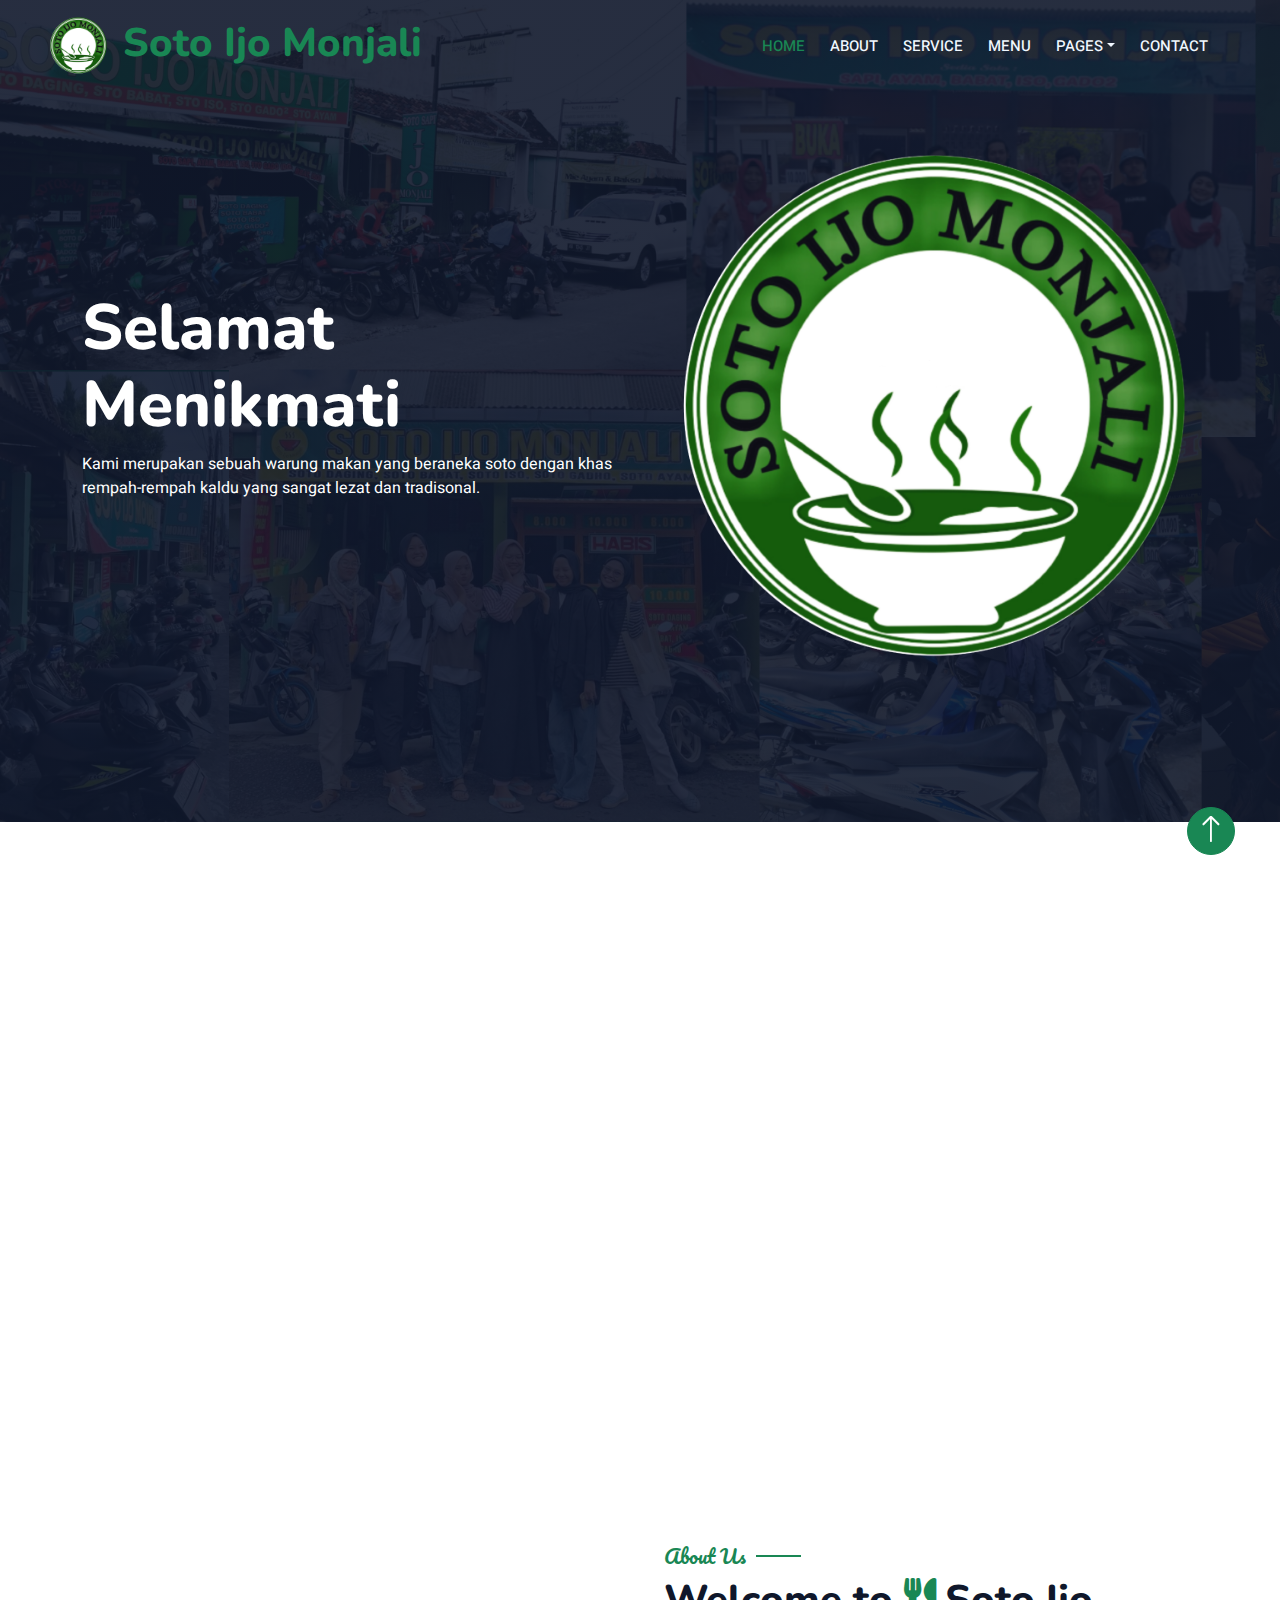
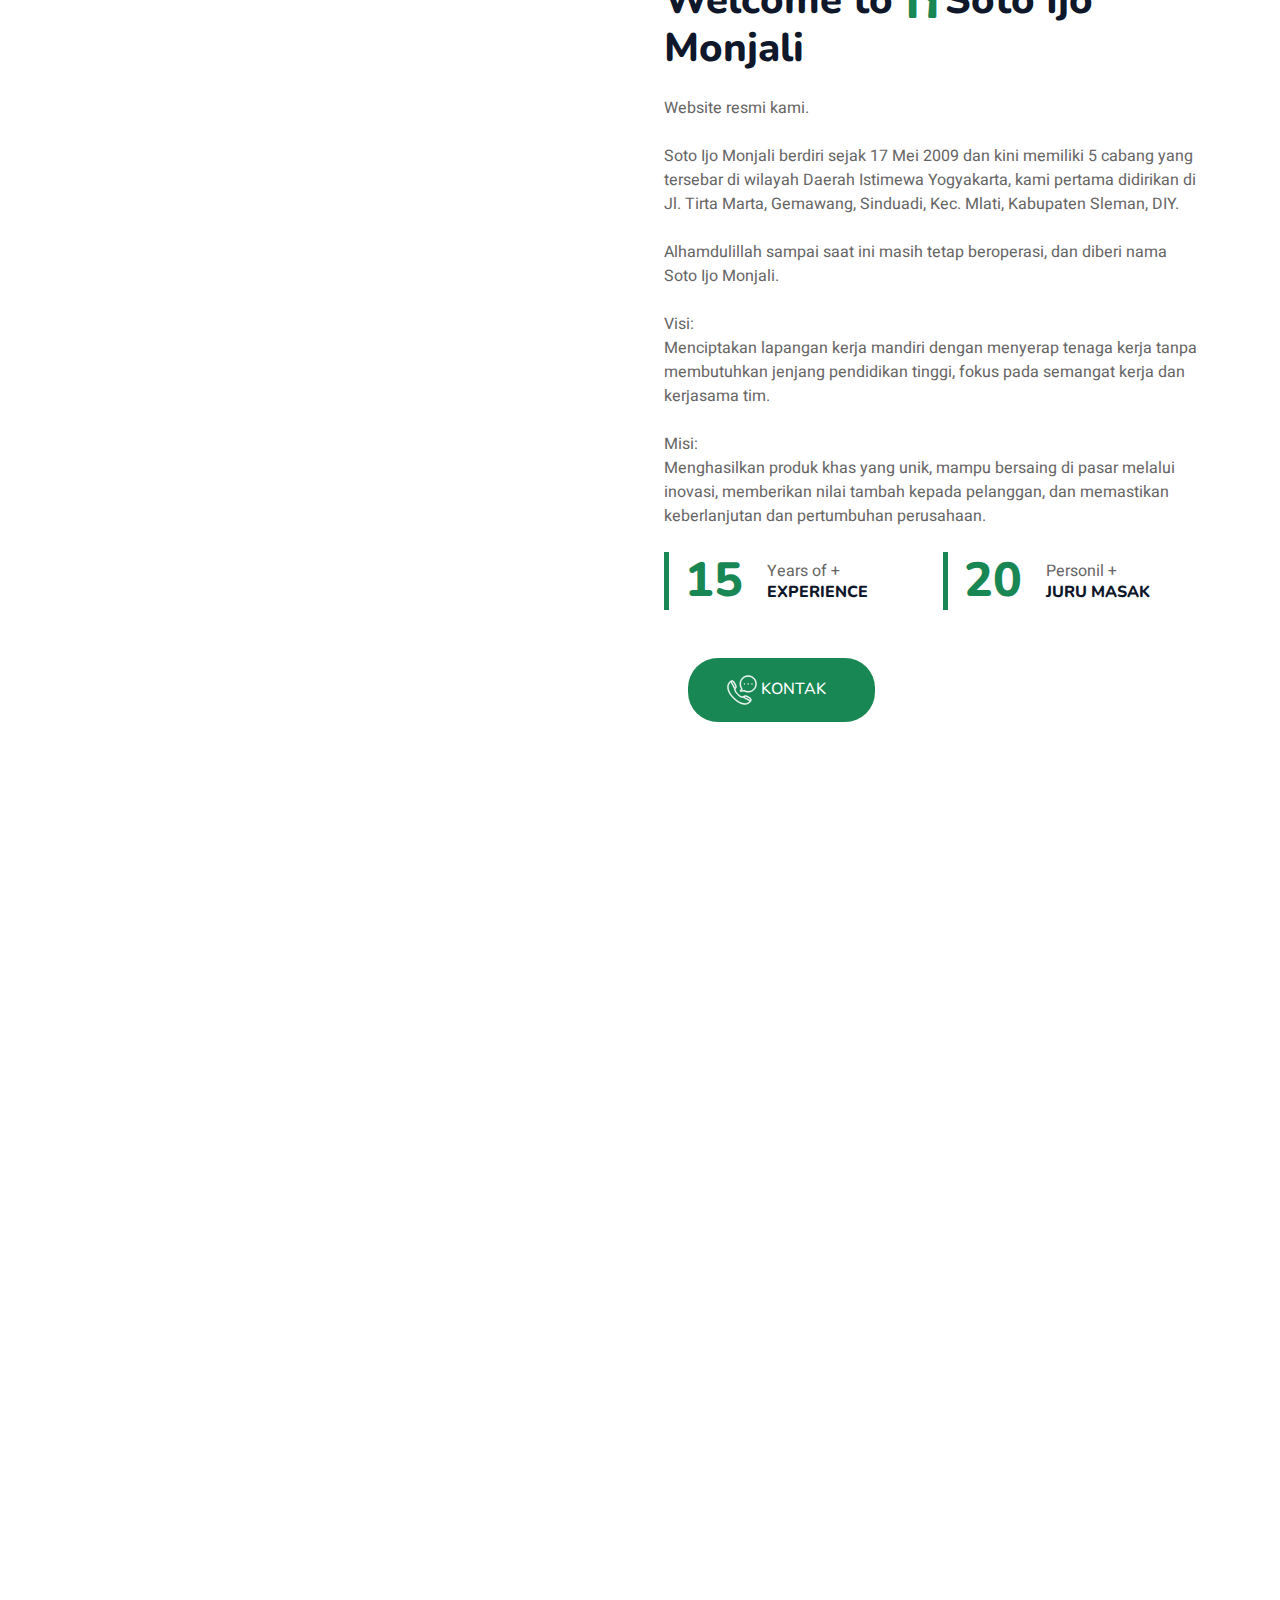
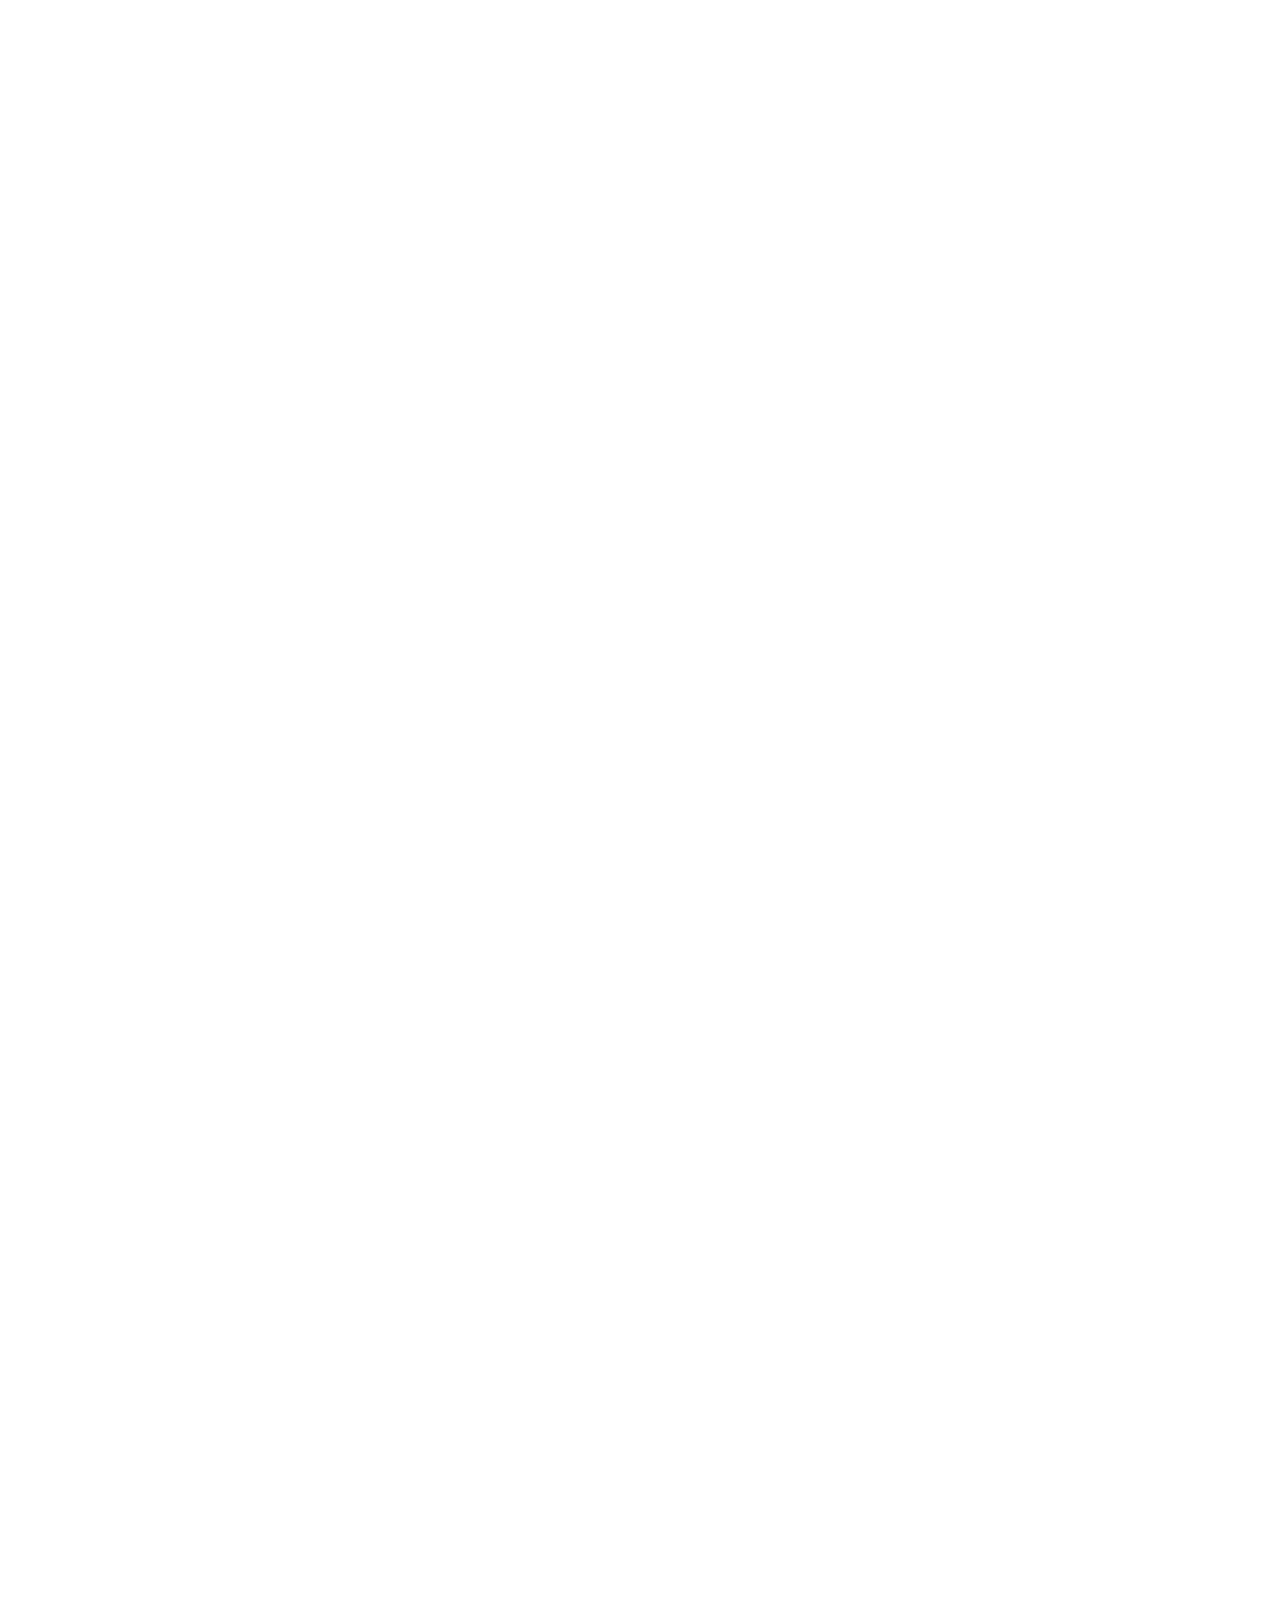
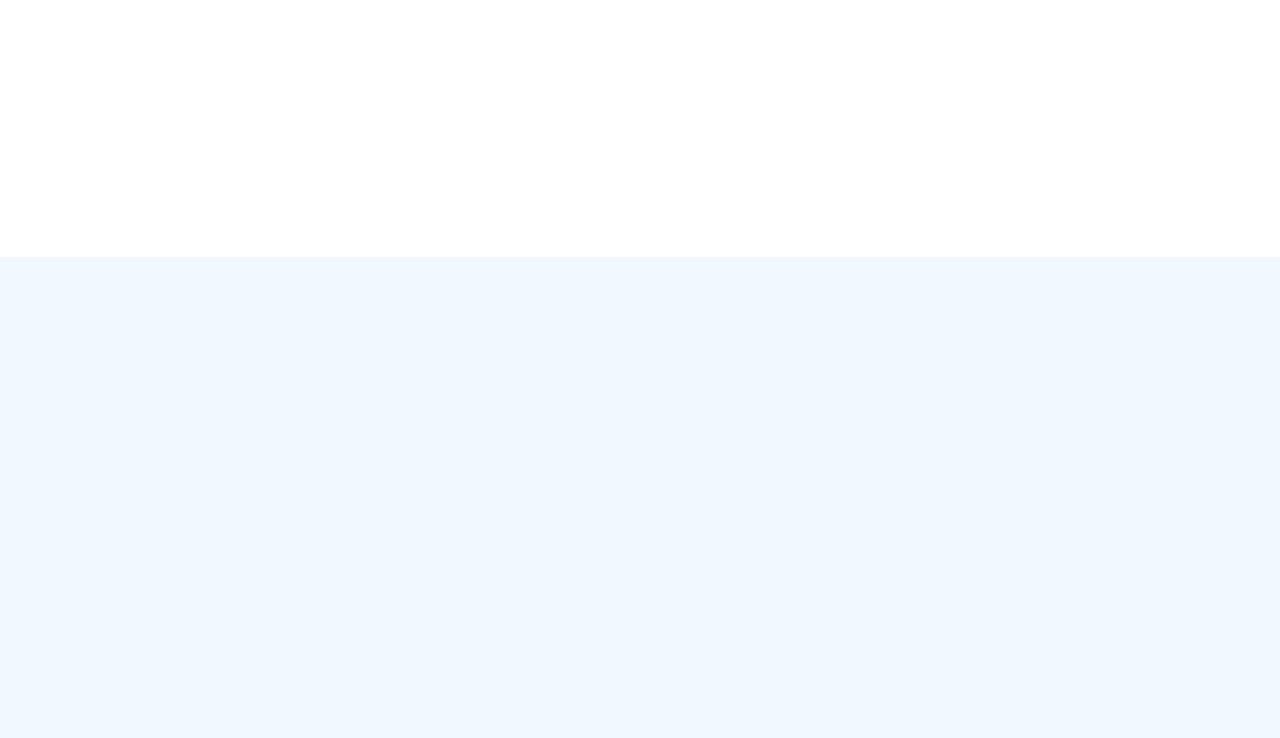
<file: index.html>
<!DOCTYPE html>
<html lang="en">
  <head>
    <meta charset="utf-8" />
    <title>Soto Ijo Monjali</title>
    <meta content="width=device-width, initial-scale=1.0" name="viewport" />
    <meta content="" name="keywords" />
    <meta content="Soto Ijo Monjali merupakan sebuah warung makan yang beraneka soto dengan khas rempah-rempah kaldu yang sangat lezat dan tradisonal." name="description" />

    <!-- Favicon -->
    <link href="img/icon.png" rel="icon" />

    <!-- Google Web Fonts -->
    <link rel="preconnect" href="https://fonts.googleapis.com" />
    <link rel="preconnect" href="https://fonts.gstatic.com" crossorigin />
    <link
      href="https://fonts.googleapis.com/css2?family=Heebo:wght@400;500;600&family=Nunito:wght@600;700;800&family=Pacifico&display=swap"
      rel="stylesheet"
    />

    <!-- Icon Font Stylesheet -->
    <link
      href="https://cdnjs.cloudflare.com/ajax/libs/font-awesome/5.10.0/css/all.min.css"
      rel="stylesheet"
    />
    <link
      href="https://cdn.jsdelivr.net/npm/bootstrap-icons@1.4.1/font/bootstrap-icons.css"
      rel="stylesheet"
    />

    <!-- Libraries Stylesheet -->
    <link href="lib/animate/animate.min.css" rel="stylesheet" />
    <link href="lib/owlcarousel/assets/owl.carousel.min.css" rel="stylesheet" />
    <link
      href="lib/tempusdominus/css/tempusdominus-bootstrap-4.min.css"
      rel="stylesheet"
    />

    <link
      rel="stylesheet"
      href="https://cdnjs.cloudflare.com/ajax/libs/font-awesome/5.15.3/css/all.min.css"
    />

    <!-- Customized Bootstrap Stylesheet -->
    <link href="css/bootstrap.min.css" rel="stylesheet" />

    <!-- Template Stylesheet -->
    <link href="css/style.css" rel="stylesheet" />
    <style>
      .btn-primary:hover {
        background-color: #20c997;
        color: #fff;
      }
      .img-fluid {
        transform: none !important;
      }
      .copyright {
        text-align: center;
      }
    </style>
  </head>

  <html>
    <div class="container-xxl bg-white p-0">
      <!-- Spinner Start -->
      <div
        id="spinner"
        class="show bg-white position-fixed translate-middle w-100 vh-100 top-50 start-50 d-flex align-items-center justify-content-center"
      >
        <div
          class="spinner-border text-primary"
          style="width: 3rem; height: 3rem"
          role="status"
        >
          <span class="sr-only">Loading...</span>
        </div>
      </div>
      <!-- Spinner End -->

      <!-- Navbar & Hero Start -->
      <div class="container-xxl position-relative p-0">
        <nav
          class="navbar navbar-expand-lg navbar-dark bg-dark px-4 px-lg-5 py-3 py-lg-0"
        >
          <a href="" class="navbar-brand p-0">
            <h1 class="text-primary m-0">
              <img src="/img/icon.png" alt="Restaurant Icon" class="me-1" />
              Soto Ijo Monjali
            </h1>
            <!-- <img src="img/logo.png" alt="Logo"> -->
          </a>
          <button
            class="navbar-toggler"
            type="button"
            data-bs-toggle="collapse"
            data-bs-target="#navbarCollapse"
          >
            <span class="fa fa-bars"></span>
          </button>
          <div class="collapse navbar-collapse" id="navbarCollapse">
            <div class="navbar-nav ms-auto py-0 pe-4">
              <a href="index.html" class="nav-item nav-link active">Home</a>
              <a href="about.html" class="nav-item nav-link">About</a>
              <a href="service.html" class="nav-item nav-link">Service</a>
              <a href="menu.html" class="nav-item nav-link">Menu</a>
              <div class="nav-item dropdown">
                <a
                  href="#"
                  class="nav-link dropdown-toggle"
                  data-bs-toggle="dropdown"
                  >Pages</a
                >
                <div class="dropdown-menu m-0">
                  <a href="cabang.html" class="dropdown-item">Our Branch</a>
                  <a href="team.html" class="dropdown-item">Our Team</a>
                  <a href="testimonial.html" class="dropdown-item"
                    >Order History</a
                  >
                  <a href="suasana.html" class="dropdown-item">Suasana Warung</a>
                </div>
              </div>
              <a href="contact.html" class="nav-item nav-link">Contact</a>
            </div>
          </div>
        </nav>

        <div class="container-xxl py-5 bg-dark hero-header mb-5">
          <div class="container my-5 py-5">
            <div class="row align-items-center g-5">
              <div class="col-lg-6 text-center text-lg-start">
                <h1 class="display-3 text-white animated slideInLeft">
                  Selamat <br />Menikmati 
                </h1>
                <p class="text-white animated slideInLeft mb-4 pb-2">
                  Kami merupakan sebuah warung makan yang beraneka soto dengan
                  khas rempah-rempah kaldu yang sangat lezat dan tradisonal.
                </p>
              </div>
              <div class="col-lg-6 text-center text-lg-end overflow-hidden">
                <img class="img-fluid" src="img/icon.png" alt="" />
              </div>
            </div>
          </div>
        </div>
      </div>
      <!-- Navbar & Hero End -->

      <!-- Service Start -->
      <div class="container-xxl py-5">
        <div class="container">
          <div class="row g-4">
            <div class="col-lg-3 col-sm-6 wow fadeInUp" data-wow-delay="0.1s">
              <div class="service-item rounded pt-3">
                <div class="p-4">
                  <img
                    src="img/svg/jurumasak.svg"
                    class="img-fluid text-primary mb-4"
                    width="52"
                    alt="JuruMasak Icon"
                  />
                  <h5>Juru Masak</h5>
                  <p>
                    Soto Ijo Monjali memiliki ahli juru masak yang mengandalkan
                    rempah-rempah alami yang diolah dengan lezat.
                  </p>
                </div>
              </div>
            </div>
            <div class="col-lg-3 col-sm-6 wow fadeInUp" data-wow-delay="0.3s">
              <div class="service-item rounded pt-3">
                <div class="p-4">
                  <i class="fa fa-3x fa-utensils text-primary mb-4"></i>
                  <h5>Quality Food</h5>
                  <p>
                    Seluruh keanekaan menu soto yang bervariasi sesuai keinginan
                    anda.
                  </p>
                </div>
              </div>
            </div>
            <div class="col-lg-3 col-sm-6 wow fadeInUp" data-wow-delay="0.5s">
              <div class="service-item rounded pt-3">
                <div class="p-4">
                  <i class="fa fa-3x fa-cart-plus text-primary mb-4"></i>
                  <h5>Offline Order</h5>
                  <p>
                    Segera kunjungi warung makan soto kami untuk merasakan kehangatan dan kelezatan khas rempah tradisional yang terjaga keasliannya.
                  </p>
                </div>
              </div>
            </div>
            <div class="col-lg-3 col-sm-6 wow fadeInUp" data-wow-delay="0.7s">
              <div class="service-item rounded pt-3">
                <div class="p-4">
                  <i class="fa fa-3x fa-headset text-primary mb-4"></i>
                  <h5>Budaya Kerja</h5>
                  <p>
                    • Kebersihan. <br />
                    • Kecepatan Layanan. <br />
                    • Penataan. <br />
                    • Keteraturan Menu dan Persediaan. <br />
                    • Pelayanan Pelanggan yang Ramah. <br />
                  </p>
                </div>
              </div>
            </div>
          </div>
        </div>
      </div>
      <!-- Service End -->

      <!-- About Start -->
      <div class="container-xxl py-5">
        <div class="container">
          <div class="row g-5 align-items-center">
            <div class="col-lg-6">
              <div class="row g-3">
                <div class="col-6 text-start">
                  <img
                    class="img-fluid rounded w-100 wow zoomIn"
                    data-wow-delay="0.1s"
                    src="img/home-1.jpeg"
                  />
                </div>
                <div class="col-6 text-start">
                  <img
                    class="img-fluid rounded w-75 wow zoomIn"
                    data-wow-delay="0.3s"
                    src="img/home-3.jpeg"
                    style="margin-top: 25%"
                  />
                </div>
                <div class="col-6 text-end">
                  <img
                    class="img-fluid rounded w-75 wow zoomIn"
                    data-wow-delay="0.5s"
                    src="img/home-2.jpeg"
                  />
                </div>
                <div class="col-6 text-end">
                  <img
                    class="img-fluid rounded w-100 wow zoomIn"
                    data-wow-delay="0.7s"
                    src="img/home-5.jpeg"
                  />
                </div>
                <div class="col-6 text-end">
                  <img
                    class="img-fluid rounded w-100 wow zoomIn"
                    data-wow-delay="0.7s"
                    src="img/home-4.jpeg"
                  />
                </div>
                <div class="col-6 text-end">
                  <img
                    class="img-fluid rounded w-100 wow zoomIn"
                    data-wow-delay="0.7s"
                    src="img/home-7.png"
                    style="margin-top: -18%"
                  />
                </div>
                <div class="col-6 text-end">
                  <img
                    class="img-fluid rounded w-100 wow zoomIn"
                    data-wow-delay="0.7s"
                    src="img/home-8.jpeg"
                  />
                </div>
                <div class="col-6 text-end">
                  <img
                    class="img-fluid rounded w-100 wow zoomIn"
                    data-wow-delay="0.7s"
                    src="img/home-6.jpeg"
                    style="height: 100%; width: 100%"
                  />
                </div>
              </div>
            </div>
            <!-- about -->
            <div class="col-lg-6">
              <h5
                class="section-title ff-secondary text-start text-primary fw-normal"
              >
                About Us
              </h5>
              <h1 class="mb-4">
                Welcome to
                <i class="fa fa-utensils text-primary me-2"></i>Soto Ijo Monjali
              </h1>
              <p class="mb-4">Website resmi kami.</p>
              <p class="mb-4">
                Soto Ijo Monjali berdiri sejak 17 Mei 2009 dan kini memiliki 5
                cabang yang tersebar di wilayah Daerah Istimewa Yogyakarta, kami
                pertama didirikan di Jl. Tirta Marta, Gemawang, Sinduadi, Kec. Mlati, Kabupaten Sleman, DIY. <br />
                <br />
                Alhamdulillah sampai saat ini masih tetap beroperasi, dan diberi
                nama Soto Ijo Monjali. <br />
                <br />
                Visi: <br />
                Menciptakan lapangan kerja mandiri dengan menyerap tenaga kerja
                tanpa membutuhkan jenjang pendidikan tinggi, fokus pada semangat
                kerja dan kerjasama tim. <br />
                <br />
                Misi: <br />
                Menghasilkan produk khas yang unik, mampu bersaing di pasar
                melalui inovasi, memberikan nilai tambah kepada pelanggan, dan
                memastikan keberlanjutan dan pertumbuhan perusahaan.
              </p>
              <div class="row g-4 mb-4">
                <div class="col-sm-6">
                  <div
                    class="d-flex align-items-center border-start border-5 border-primary px-3"
                  >
                    <h1
                      class="flex-shrink-0 display-5 text-primary mb-0"
                      data-toggle="counter-up"
                    >
                      15
                    </h1>
                    <div class="ps-4">
                      <p class="mb-0">Years of +</p>
                      <h6 class="text-uppercase mb-0">Experience</h6>
                    </div>
                  </div>
                </div>
                <div class="col-sm-6">
                  <div
                    class="d-flex align-items-center border-start border-5 border-primary px-3"
                  >
                    <h1
                      class="flex-shrink-0 display-5 text-primary mb-0"
                      data-toggle="counter-up"
                    >
                      20
                    </h1>
                    <div class="ps-4">
                      <p class="mb-0">Personil +</p>
                      <h6 class="text-uppercase mb-0">Juru Masak</h6>
                    </div>
                  </div>
                </div>
              </div>
              <a
                class="btn btn-social py-3 px-5 m-4"
                style="
                  border-radius: 30px;
                  background-color: #198754;
                  color: #ffff;
                "
                href="https://api.whatsapp.com/send?phone=6285876076005"
              >
                <img
                  src="img/svg/contact.svg"
                  alt="Contact"
                  width="30"
                  height="30"
                  style="margin-left: -10px"
                />
                Kontak
              </a>
            </div>
          </div>
        </div>
      </div>
      <!-- About End -->

      <!-- Menu Start -->
      <div class="container-xxl py-5">
        <div class="container">
          <div class="text-center wow fadeInUp" data-wow-delay="0.1s">
            <h5
              class="section-title ff-secondary text-center text-primary fw-normal"
            >
              Food Menu
            </h5>
            <h1 class="mb-5">Most Popular Items</h1>
          </div>
          <div class="tab-class text-center wow fadeInUp" data-wow-delay="0.1s">
            <ul
              class="nav nav-pills d-inline-flex justify-content-center border-bottom mb-5"
            >
              <li class="nav-item">
                <a
                  class="d-flex align-items-center text-start mx-3 ms-0 pb-3 active"
                  data-bs-toggle="pill"
                  href="#tab-1"
                >
                  <img
                    src="img/svg/soto.svg"
                    class="img-fluid"
                    width="32"
                    height="32"
                    alt="Soto Icon"
                  />
                  <div class="ps-3">
                    <small class="text-body">Aneka</small>
                    <h6 class="mt-n1 mb-0">Soto</h6>
                  </div>
                </a>
              </li>
              <li class="nav-item">
                <a
                  class="d-flex align-items-center text-start mx-3 pb-3"
                  data-bs-toggle="pill"
                  href="#tab-2"
                >
                  <img
                    src="img/svg/snack.svg"
                    class="img-fluid"
                    width="32"
                    height="32"
                    alt="Snack Icon"
                  />
                  <div class="ps-3">
                    <small class="text-body">Special</small>
                    <h6 class="mt-n1 mb-0">Snack</h6>
                  </div>
                </a>
              </li>
              <li class="nav-item">
                <a
                  class="d-flex align-items-center text-start mx-3 me-0 pb-3"
                  data-bs-toggle="pill"
                  href="#tab-3"
                >
                  <img
                    src="img/svg/drink.svg"
                    class="img-fluid"
                    width="32"
                    height="32"
                    alt="Drink Icon"
                  />
                  <div class="ps-3">
                    <small class="text-body">Drink</small>
                    <h6 class="mt-n1 mb-0">Minuman</h6>
                  </div>
                </a>
              </li>
            </ul>
            <!-- Menu Soto -->
            <div class="tab-content">
              <div id="tab-1" class="tab-pane fade show p-0 active">
                <div class="row g-4">
                  <div class="col-lg-6">
                    <div class="d-flex align-items-center">
                      <img
                        class="flex-shrink-0 img-fluid rounded"
                        src="img/soto-daging.jpeg"
                        alt=""
                        style="width: 80px"
                      />
                      <div class="w-100 d-flex flex-column text-start ps-4">
                        <h5
                          class="d-flex justify-content-between border-bottom pb-2"
                        >
                          <span>Soto Daging</span>
                          <span class="text-primary">Rp 10.000</span>
                        </h5>
                        <small class="fst-italic"
                          >Dimasak dengan khas Aroma Wangi Rempah Terasa, Nyoto
                          dengan Toping Irisan Daging Sapi Yang Empuk, Kuah
                          Panas Bumbu Rempah Jahe Yang Dominan, Membuat Badan
                          Sehat, Terjaga dari flu Demam.</small
                        >
                      </div>
                    </div>
                  </div>
                  <div class="col-lg-6">
                    <div class="d-flex align-items-center">
                      <img
                        class="flex-shrink-0 img-fluid rounded"
                        src="img/soto ayam.jpeg"
                        alt=""
                        style="width: 80px"
                      />
                      <div class="w-100 d-flex flex-column text-start ps-4">
                        <h5
                          class="d-flex justify-content-between border-bottom pb-2"
                        >
                          <span>Soto Ayam</span>
                          <span class="text-primary">Rp 8.000</span>
                        </h5>
                        <small class="fst-italic"
                          >Suwiran Ayam Yang Mantap dan Banyak Dipadukan Dengan
                          Kuah Panas Beraroma Rempah Jahe Kuat, Bikin Badan
                          Gembrobyoss.</small
                        >
                      </div>
                    </div>
                  </div>
                  <div class="col-lg-6">
                    <div class="d-flex align-items-center">
                      <img
                        class="flex-shrink-0 img-fluid rounded"
                        src="img/soto-babat.jpeg"
                        alt=""
                        style="width: 80px"
                      />
                      <div class="w-100 d-flex flex-column text-start ps-4">
                        <h5
                          class="d-flex justify-content-between border-bottom pb-2"
                        >
                          <span>Soto Babat</span>
                          <span class="text-primary">Rp 10.000</span>
                        </h5>
                        <small class="fst-italic"
                          >Nyoto dengan Toping Rajangan Babat Bacem Manis Gurih,
                          Whuahh.. Koq Mantep Banget Nih, Cemplungi Sambel Pedes
                          Abis.. siap2 tissu.</small
                        >
                      </div>
                    </div>
                  </div>
                  <div class="col-lg-6">
                    <div class="d-flex align-items-center">
                      <img
                        class="flex-shrink-0 img-fluid rounded"
                        src="img/soto-iso.jpeg"
                        alt=""
                        style="width: 80px"
                      />
                      <div class="w-100 d-flex flex-column text-start ps-4">
                        <h5
                          class="d-flex justify-content-between border-bottom pb-2"
                        >
                          <span>Soto Iso</span>
                          <span class="text-primary">Rp 10.000</span>
                        </h5>
                        <small class="fst-italic"
                          >Nyoto dengan Toping Rajangan Iso Masak Bacem Manis,
                          Semakin Gurih-Gurih Nyotonya.</small
                        >
                      </div>
                    </div>
                  </div>
                  <div class="col-lg-6">
                    <div class="d-flex align-items-center">
                      <img
                        class="flex-shrink-0 img-fluid rounded"
                        src="img/rajangan.jpg"
                        alt=""
                        style="width: 80px"
                      />
                      <div class="w-100 d-flex flex-column text-start ps-4">
                        <h5
                          class="d-flex justify-content-between border-bottom pb-2"
                        >
                          <span>Rajangan Daging,Iso dan Babat</span>
                          <span class="text-primary">Rp 10.000</span>
                        </h5>
                        <small class="fst-italic"
                          >Nyoto dengan Kuah Rempah Panas di Dampingi Irisan
                          Daging Sapi Empuk, Babat, Iso Ditaburi Brambang
                          Goreng, badan Akan Semakin Kuat dan Berisi Coy.</small
                        >
                      </div>
                    </div>
                  </div>
                  <div class="col-lg-6">
                    <div class="d-flex align-items-center">
                      <img
                        class="flex-shrink-0 img-fluid rounded"
                        src="img/gado.webp"
                        alt=""
                        style="width: 80px"
                      />
                      <div class="w-100 d-flex flex-column text-start ps-4">
                        <h5
                          class="d-flex justify-content-between border-bottom pb-2"
                        >
                          <span>Soto Gado-gado</span>
                          <span class="text-primary">Rp 10.000</span>
                        </h5>
                        <small class="fst-italic"
                          >Pernah Nyoto dng Toping Campur Aduk? Disini
                          Tempatnya, Soto Ijo.. Dengan Irisan Daging Sapi,
                          Babat, Iso Jadi Satu Enak Gurih2 Nyoiii.</small
                        >
                      </div>
                    </div>
                  </div>
                  <div class="col-lg-6">
                    <div class="d-flex align-items-center">
                      <img
                        class="flex-shrink-0 img-fluid rounded"
                        src="img/nasi.jpg"
                        alt=""
                        style="width: 80px"
                      />
                      <div class="w-100 d-flex flex-column text-start ps-4">
                        <h5
                          class="d-flex justify-content-between border-bottom pb-2"
                        >
                          <span>Nasi Putih</span>
                          <span class="text-primary">Rp 3.000</span>
                        </h5>
                        <small class="fst-italic"
                          >Nasi Putih Hangat, Dengan Toping Brambang Goreng
                          Kriuk. Enjoy Your Day.</small
                        >
                      </div>
                    </div>
                  </div>
                </div>
              </div>
              <!-- Ganti Snack -->
              <div id="tab-2" class="tab-pane fade show p-0">
                <div class="row g-4">
                  <div class="col-lg-6">
                    <div class="d-flex align-items-center">
                      <img
                        class="flex-shrink-0 img-fluid rounded"
                        src="img/sate.webp"
                        alt=""
                        style="width: 80px"
                      />
                      <div class="w-100 d-flex flex-column text-start ps-4">
                        <h5
                          class="d-flex justify-content-between border-bottom pb-2"
                        >
                          <span>Sate Usus</span>
                          <span class="text-primary">Rp 2.500</span>
                        </h5>
                        <small class="fst-italic"
                          >Sate Usus Ayam Masak Bacem, Citarasa Gurih Manis
                          Legit</small
                        >
                      </div>
                    </div>
                  </div>
                  <div class="col-lg-6">
                    <div class="d-flex align-items-center">
                      <img
                        class="flex-shrink-0 img-fluid rounded"
                        src="img/tempe.webp"
                        alt=""
                        style="width: 80px"
                      />
                      <div class="w-100 d-flex flex-column text-start ps-4">
                        <h5
                          class="d-flex justify-content-between border-bottom pb-2"
                        >
                          <span>Tempe Mendoan</span>
                          <span class="text-primary">Rp 1.000</span>
                        </h5>
                        <small class="fst-italic"
                          >Tempe Tepung Goreng Garing, Kriuk, bisa Request
                          Goreng Lembek Seperti Mendoan.
                        </small>
                      </div>
                    </div>
                  </div>
                  <div class="col-lg-6">
                    <div class="d-flex align-items-center">
                      <img
                        class="flex-shrink-0 img-fluid rounded"
                        src="img/krupuk.webp"
                        alt=""
                        style="width: 80px"
                      />
                      <div class="w-100 d-flex flex-column text-start ps-4">
                        <h5
                          class="d-flex justify-content-between border-bottom pb-2"
                        >
                          <span>Krupuk Bulat Putih</span>
                          <span class="text-primary">Rp 1.000</span>
                        </h5>
                        <small class="fst-italic"
                          >Bentuk Bulat Ada Pilihan Putih, Kuning, Segipanjang,
                          Dunia Serasa Sepi Tanpa Si Krup Ini, Kreak-Kreak,
                          Kreak....</small
                        >
                      </div>
                    </div>
                  </div>
                  <div class="col-lg-6">
                    <div class="d-flex align-items-center">
                      <img
                        class="flex-shrink-0 img-fluid rounded"
                        src="img/perkedel.jpeg"
                        alt=""
                        style="width: 80px"
                      />
                      <div class="w-100 d-flex flex-column text-start ps-4">
                        <h5
                          class="d-flex justify-content-between border-bottom pb-2"
                        >
                          <span>Perkedel Kentang</span>
                          <span class="text-primary">Rp 2.000</span>
                        </h5>
                        <small class="fst-italic"
                          >Perkedel Kentang Balut Telur Berasa Gurih, Empuk,
                          Menambah Komplit Teman Nyoto..
                        </small>
                      </div>
                    </div>
                  </div>
                  <div class="col-lg-6">
                    <div class="d-flex align-items-center">
                      <img
                        class="flex-shrink-0 img-fluid rounded"
                        src="img/telur.jpeg"
                        alt=""
                        style="width: 80px"
                      />
                      <div class="w-100 d-flex flex-column text-start ps-4">
                        <h5
                          class="d-flex justify-content-between border-bottom pb-2"
                        >
                          <span>Sate Telur</span>
                          <span class="text-primary">Rp 2.500</span>
                        </h5>
                        <small class="fst-italic">Sate Telur Puyuh lezat</small>
                      </div>
                    </div>
                  </div>
                  <div class="col-lg-6">
                    <div class="d-flex align-items-center">
                      <img
                        class="flex-shrink-0 img-fluid rounded"
                        src="img/rempelo.webp"
                        alt=""
                        style="width: 80px"
                      />
                      <div class="w-100 d-flex flex-column text-start ps-4">
                        <h5
                          class="d-flex justify-content-between border-bottom pb-2"
                        >
                          <span>Sate Rempelo Ati</span>
                          <span class="text-primary">Rp 2.500</span>
                        </h5>
                        <small class="fst-italic"
                          >Sate Ati Rempelo Bacem Digoreng, Perpaduan Manis
                          Gurih Menambah Selera Makan Soto Sapi Ato
                          Gado2.</small
                        >
                      </div>
                    </div>
                  </div>
                </div>
              </div>
              <div id="tab-3" class="tab-pane fade show p-0">
                <div class="row g-4">
                  <div class="col-lg-6">
                    <div class="d-flex align-items-center">
                      <img
                        class="flex-shrink-0 img-fluid rounded"
                        src="img/teh.webp"
                        alt=""
                        style="width: 80px"
                      />
                      <div class="w-100 d-flex flex-column text-start ps-4">
                        <h5
                          class="d-flex justify-content-between border-bottom pb-2"
                        >
                          <span>Teh Panas/Es</span>
                          <span class="text-primary">Rp 2.500</span>
                        </h5>
                        <small class="fst-italic"
                          >Nikmatnya minum es teh saat siang hari dengan
                          hidangan soto.</small
                        >
                      </div>
                    </div>
                  </div>
                  <div class="col-lg-6">
                    <div class="d-flex align-items-center">
                      <img
                        class="flex-shrink-0 img-fluid rounded"
                        src="img/jeruk.webp"
                        alt=""
                        style="width: 80px"
                      />
                      <div class="w-100 d-flex flex-column text-start ps-4">
                        <h5
                          class="d-flex justify-content-between border-bottom pb-2"
                        >
                          <span>Jeruk Panas/Es</span>
                          <span class="text-primary">Rp 3.500</span>
                        </h5>
                        <small class="fst-italic"
                          >Cocok untuk diminum,, udah banyak vitamin bahkan juga
                          banyak manfaat untuk di konsumsi.</small
                        >
                      </div>
                    </div>
                  </div>
                  <div class="col-lg-6">
                    <div class="d-flex align-items-center">
                      <img
                        class="flex-shrink-0 img-fluid rounded"
                        src="img/susu.jpeg"
                        alt=""
                        style="width: 80px"
                      />
                      <div class="w-100 d-flex flex-column text-start ps-4">
                        <h5
                          class="d-flex justify-content-between border-bottom pb-2"
                        >
                          <span>Susu Putih Panas/Es</span>
                          <span class="text-primary">Rp 3.500</span>
                        </h5>
                        <small class="fst-italic"
                          >Mengandung kalsium yang diperkaya vitamin untuk
                          menjaga kesehatan anda.</small
                        >
                      </div>
                    </div>
                  </div>
                  <div class="col-lg-6">
                    <div class="d-flex align-items-center">
                      <img
                        class="flex-shrink-0 img-fluid rounded"
                        src="img/milo.jpeg"
                        alt=""
                        style="width: 80px"
                      />
                      <div class="w-100 d-flex flex-column text-start ps-4">
                        <h5
                          class="d-flex justify-content-between border-bottom pb-2"
                        >
                          <span>Susu Coklat Panas/Es</span>
                          <span class="text-primary">Rp 3.500</span>
                        </h5>
                        <small class="fst-italic"
                          >Kini juga Mengandung kalsium juga, tetapi juga
                          memiliki rasa khas coklat.</small
                        >
                      </div>
                    </div>
                  </div>
                  <div class="col-lg-6">
                    <div class="d-flex align-items-center">
                      <img
                        class="flex-shrink-0 img-fluid rounded"
                        src="img/coklat.jpeg"
                        alt=""
                        style="width: 80px"
                      />
                      <div class="w-100 d-flex flex-column text-start ps-4">
                        <h5
                          class="d-flex justify-content-between border-bottom pb-2"
                        >
                          <span>Milo Panas/Es</span>
                          <span class="text-primary">Rp 3.500</span>
                        </h5>
                        <small class="fst-italic"
                          >Memenuhi kebutuhan asupan gizi, nutrisi dan
                          semangatmu dari pagi sampai siang hari.</small
                        >
                      </div>
                    </div>
                  </div>
                  <div class="col-lg-6">
                    <div class="d-flex align-items-center">
                      <img
                        class="flex-shrink-0 img-fluid rounded"
                        src="img/jahe.jpeg"
                        alt=""
                        style="width: 80px"
                      />
                      <div class="w-100 d-flex flex-column text-start ps-4">
                        <h5
                          class="d-flex justify-content-between border-bottom pb-2"
                        >
                          <span>Aneka Wedang Jahe Panas/Es</span>
                          <span class="text-primary">Rp 3.500</span>
                        </h5>
                        <small class="fst-italic"
                          >Beras Kencur, Temulawak, Kunir Asem, Cocok banget nih
                          dimnum pas cuaca panas ataupun dingin Rasanya enak,
                          menyehatkan bagi tubuh. Duh lengkap banget kan.</small
                        >
                      </div>
                    </div>
                  </div>
                  <div class="col-lg-6">
                    <div class="d-flex align-items-center">
                      <img
                        class="flex-shrink-0 img-fluid rounded"
                        src="img/godday.jpeg"
                        alt=""
                        style="width: 80px"
                      />
                      <div class="w-100 d-flex flex-column text-start ps-4">
                        <h5
                          class="d-flex justify-content-between border-bottom pb-2"
                        >
                          <span>Coffee Good Day Panas/Es</span>
                          <span class="text-primary">Rp 3.000</span>
                        </h5>
                        <small class="fst-italic"
                          >mempunyai beberapa kandungan zat gizi yang baik bagi
                          kesehatan tubuh, bahkan terkenal sebagai salah satu
                          obat yang mujarab untuk kanker.</small
                        >
                      </div>
                    </div>
                  </div>
                  <div class="col-lg-6">
                    <div class="d-flex align-items-center">
                      <img
                        class="flex-shrink-0 img-fluid rounded"
                        src="img/kopi.jpeg"
                        alt=""
                        style="width: 80px"
                      />
                      <div class="w-100 d-flex flex-column text-start ps-4">
                        <h5
                          class="d-flex justify-content-between border-bottom pb-2"
                        >
                          <span>Kopi Hitam Panas/Es</span>
                          <span class="text-primary">Rp 3.500</span>
                        </h5>
                        <small class="fst-italic"
                          >Secangkir kopi dapat membuat kita belajar, bahwa rasa
                          pahit juga dapat dinikmati.</small
                        >
                      </div>
                    </div>
                  </div>
                </div>
              </div>
            </div>
          </div>
        </div>
      </div>
      <!-- Menu End -->

      <!-- Reservation Start -->
      <div class="container-xxl py-5 px-0 wow fadeInUp" data-wow-delay="0.1s">
        <div class="row g-0">
          <div class="col-md-6">
            <div class="video">
              <button
                type="button"
                class="btn-play"
                data-bs-toggle="modal"
                data-src="https://www.youtube.com/embed/DWRcNpR6Kdc"
                data-bs-target="#videoModal"
              >
                <span></span>
              </button>
            </div>
          </div>
          <div class="col-md-6 bg-dark d-flex align-items-center">
            <div class="p-5 wow fadeInUp" data-wow-delay="0.2s">
              <h5
                class="section-title ff-secondary text-start text-primary fw-normal"
              >
                Perkenalan
              </h5>
              <h1 class="text-white mb-4">Branch Soto Ijo Monjali</h1>
              <h3 class="text-white mb-4">Video Coming Soon!!!</h3>
            </div>
          </div>
        </div>
      </div>

      <div
        class="modal fade"
        id="videoModal"
        tabindex="-1"
        aria-labelledby="exampleModalLabel"
        aria-hidden="true"
      >
        <div class="modal-dialog">
          <div class="modal-content rounded-0">
            <div class="modal-header">
              <h5 class="modal-title" id="exampleModalLabel">Youtube Video</h5>
              <button
                type="button"
                class="btn-close"
                data-bs-dismiss="modal"
                aria-label="Close"
              ></button>
            </div>
            <div class="modal-body">
              <!-- 16:9 aspect ratio -->
              <div class="ratio ratio-16x9">
                <iframe
                  class="embed-responsive-item"
                  src=""
                  id="video"
                  allowfullscreen
                  allowscriptaccess="always"
                  allow="autoplay"
                ></iframe>
              </div>
            </div>
          </div>
        </div>
      </div>
     
      <!-- Reservation Start -->

      <!-- Team Start -->
      <div class="container-xxl pt-5 pb-3">
        <div class="container">
          <div class="text-center wow fadeInUp" data-wow-delay="0.1s">
            <h5
              class="section-title ff-secondary text-center text-primary fw-normal"
            >
              Team Soim
            </h5>
            <h1 class="mb-5">Our Team Soto Ijo Monjali</h1>
          </div>
          <div class="row g-4 justify-content-center">
            <div class="col-lg-3 col-md-6 wow fadeInUp" data-wow-delay="0.1s">
              <div
                class="team-item text-center rounded overflow-hidden mx-auto"
              >
                <div class="m-4">
                  <img
                    style="width: 100%; height: auto"
                    class="img-fluid"
                    src="img/familly.png"
                    alt="soto ijo monjali"
                  />
                </div>

                <h5 class="mb-0">Team Soim</h5>
                <small
                  >Kami menghadirkan aneka soto dengan kuah khas rempah yang
                  menyegarkan.
                </small>
                <div class="d-flex justify-content-center mt-3">
                  <a
                    class="btn btn-square btn-primary mx-1"
                    href="https://www.instagram.com/soim.official/"
                  >
                    <i class="fab fa-instagram"></i>
                  </a>
                  <a
                    class="btn btn-square btn-primary mx-1"
                    href="https://youtube.com/soimofficial/"
                  >
                    <i class="fab fa-youtube"></i>
                  </a>
                </div>
              </div>
            </div>
          </div>
        </div>
      </div>

      <!-- Team End -->

      <!-- Testimonial Start -->
      <div class="container-xxl py-5 wow fadeInUp" data-wow-delay="0.1s">
        <div class="container">
          <div class="text-center">
            <h5
              class="section-title ff-secondary text-center text-primary fw-normal"
            >
            Collaborasi
            </h5>
            <h1 class="mb-5">Partner and Support By</h1>
          </div>
          <div class="owl-carousel testimonial-carousel">
            <div class="bg-transparent p-4">
              <img
                src="img/ieg.png"
                style="border-radius: 100%; height: 100%; width: 100%"
                alt=""
              />
            </div>
            <div class="bg-transparent p-4">
              <img
                src="img/pepundan.jpg"
                style="border-radius: 100%; height: 100%; width: 100%"
                alt=""
              />
            </div>
            <div class="bg-transparent p-4">
              <img
                src="img/berbrandstuff.jpeg"
                style="border-radius: 100%; height: 100%; width: 100%"
                alt=""
              />
            </div>
            <div class="bg-transparent p-4">
              <img
                src="img/iegmedia.png"
                style="border-radius: 100%; height: 100%; width: 100%"
                alt=""
              />
            </div>
            <div class="bg-transparent p-4">
              <img
                src="img/padukuhan.jpg"
                style="border-radius: 100%; height: 100%; width: 100%"
                alt=""
              />
            </div>
            <div class="bg-transparent p-4">
              <img
                src="img/iegmarket.png"
                style="border-radius: 100%; height: 100%; width: 100%"
                alt=""
              />
            </div>
            <div class="bg-transparent p-4">
              <img
                src="img/monjali.jpeg"
                style="border-radius: 100%; height: 100%; width: 100%"
                alt=""
              />
            </div>
            <div class="bg-transparent p-4">
              <img
                src="img/iegpedia.png"
                style="border-radius: 100%; height: 100%; width: 100%"
                alt=""
              />
            </div>
          </div>
        </div>
      </div>
      </div>
      
      <!-- Testimonial End -->

      <!-- Footer Start -->
      <div
        class="container-fluid bg-dark text-light footer pt-5 mt-5 wow fadeIn"
        data-wow-delay="0.1s"
      >
        <div class="container py-5">
          <div class="row g-5">
            <div class="col-lg-3 col-md-6">
              <h4
                class="section-title ff-secondary text-start text-primary fw-normal mb-4"
              >
                Company
              </h4>
              <a class="btn btn-link" href="about.html">About Us</a>
              <a class="btn btn-link" href="contact.html">Contact Us</a>
            </div>
            <div class="col-lg-3 col-md-6">
              <h4
                class="section-title ff-secondary text-start text-primary fw-normal mb-4"
              >
                Contact
              </h4>
              <p class="mb-2">
                <i class="fa fa-map-marker-alt me-3"></i>Yogyakarta, Indonesia
              </p>
              <a href="https://api.whatsapp.com/send?phone=6285876076005">
                <p class="mb-2" style="color: #fff;" >
                  <i style="color: #fff;"  class="fa fa-phone-alt me-3"></i>+62 858 - 7607 - 6005
                </p>
              </a>
              <a href="mailto:soim@sotoijomonjali.com">
                <p class="mb-2" style="color: #fff;" >
                  <i style="color: #fff;" class="fa fa-envelope me-3"></i>soim@sotoijomonjali.com
                </p>
              </a>
              <div class="d-flex pt-2">
                <a
                  class="btn btn-outline-light btn-social"
                  href="https://www.instagram.com/soim.official/"
                  ><i class="fab fa-instagram"></i
                ></a>
                <a
                  class="btn btn-outline-light btn-social"
                  href="https://youtube.com/soimofficial"
                  ><i class="fab fa-youtube"></i
                ></a>
              </div>
            </div>
            <div class="col-lg-3 col-md-6">
              <h4
                class="section-title ff-secondary text-start text-primary fw-normal mb-4"
              >
                Open - Close
              </h4>
              <h5 class="text-light fw-normal">Senin - Minggu</h5>
              <p>06.00AM - 16.00PM</p>
            </div>
            <div class="col-lg-3 col-md-6">
              <h4
                class="section-title ff-secondary text-start text-primary fw-normal mb-4"
              >
                Berdiri Sejak
              </h4>
              <p>2009-2024 Est.</p>
            </div>
          </div>
        </div>

        <div class="container text-center">
          <div class="copyright">
            <div class="row">
              <div class="col-md-6 mb-3 mb-md-0 mx-auto">
                &copy;
                <a class="border-bottom" href="#"
                  >sotoijomonjali</a
                >
                , 2024 All Right Reserved. Created By
                <a class="border-bottom" href="https://iegcode.com"
                  >iegcode</a
                >
              </div>
            </div>
          </div>
        </div>

        <br />
      </div>
      <!-- Footer End -->

      <!-- Back to Top -->
      <a
        style="border-radius: 100%; font-size: 30px; padding: 20px"
        target="_blank"
        class="btn btn-success btn-lg-square back-to-top"
      >
        <i class="bi bi-arrow-up"></i>
      </a>
    </div>

    <!-- JavaScript Libraries -->
    <script src="https://code.jquery.com/jquery-3.4.1.min.js"></script>
    <script src="https://cdn.jsdelivr.net/npm/bootstrap@5.0.0/dist/js/bootstrap.bundle.min.js"></script>
    <script src="lib/wow/wow.min.js"></script>
    <script src="lib/easing/easing.min.js"></script>
    <script src="lib/waypoints/waypoints.min.js"></script>
    <script src="lib/counterup/counterup.min.js"></script>
    <script src="lib/owlcarousel/owl.carousel.min.js"></script>
    <script src="lib/tempusdominus/js/moment.min.js"></script>
    <script src="lib/tempusdominus/js/moment-timezone.min.js"></script>
    <script src="lib/tempusdominus/js/tempusdominus-bootstrap-4.min.js"></script>

    <!-- Template Javascript -->
    <script src="js/main.js"></script>
  </body>
</html>
</file>
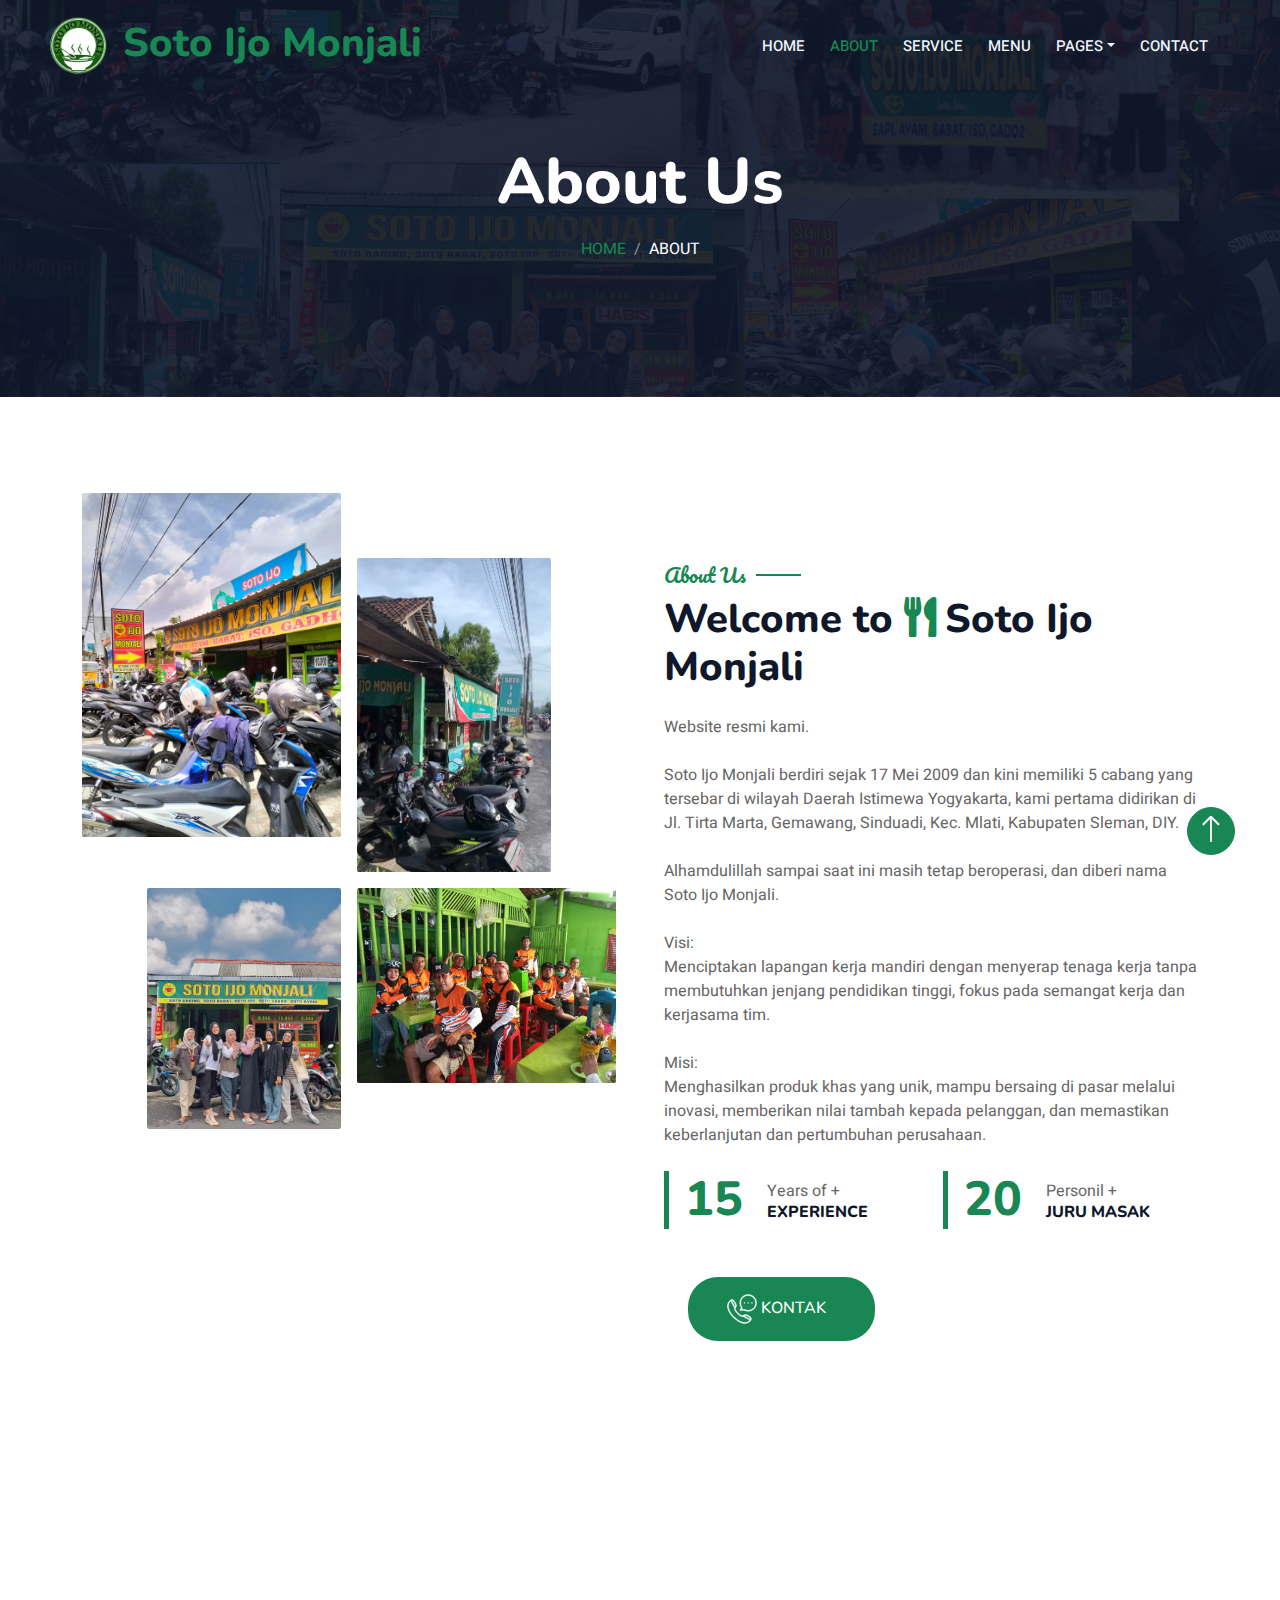
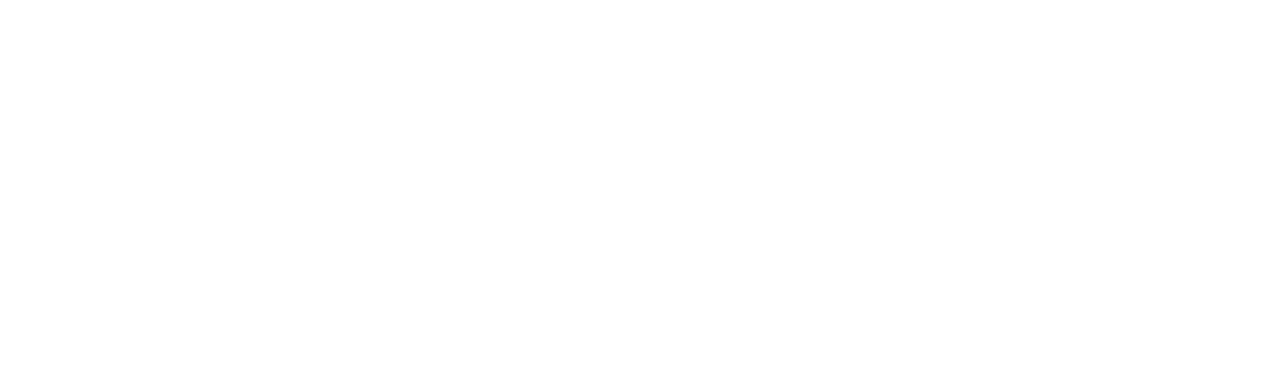
<file: about.html>
<!DOCTYPE html>
<html lang="en">
  <head>
    <meta charset="utf-8" />
    <title>Tentang Kami</title>
    <meta content="width=device-width, initial-scale=1.0" name="viewport" />
    <meta content="" name="keywords" />
    <meta content="Soto Ijo Monjali merupakan sebuah warung makan yang beraneka soto dengan khas rempah-rempah kaldu yang sangat lezat dan tradisonal." name="description" />

    <!-- Favicon -->
    <link href="img/icon.png" rel="icon" />

    <!-- Google Web Fonts -->
    <link rel="preconnect" href="https://fonts.googleapis.com" />
    <link rel="preconnect" href="https://fonts.gstatic.com" crossorigin />
    <link
      href="https://fonts.googleapis.com/css2?family=Heebo:wght@400;500;600&family=Nunito:wght@600;700;800&family=Pacifico&display=swap"
      rel="stylesheet"
    />

    <!-- Icon Font Stylesheet -->
    <link
      href="https://cdnjs.cloudflare.com/ajax/libs/font-awesome/5.10.0/css/all.min.css"
      rel="stylesheet"
    />
    <link
      href="https://cdn.jsdelivr.net/npm/bootstrap-icons@1.4.1/font/bootstrap-icons.css"
      rel="stylesheet"
    />

    <!-- Libraries Stylesheet -->
    <link href="lib/animate/animate.min.css" rel="stylesheet" />
    <link href="lib/owlcarousel/assets/owl.carousel.min.css" rel="stylesheet" />
    <link
      href="lib/tempusdominus/css/tempusdominus-bootstrap-4.min.css"
      rel="stylesheet"
    />

    <!-- Customized Bootstrap Stylesheet -->
    <link href="css/bootstrap.min.css" rel="stylesheet" />

    <!-- Template Stylesheet -->
    <link href="css/style.css" rel="stylesheet" />
    <style>
      .btn-primary:hover {
        background-color: #20c997;
        color: #fff;
      }
      .img-fluid {
        transform: none !important;
      }
    </style>
  </head>

  <body>
    <div class="container-xxl bg-white p-0">
      <!-- Spinner Start -->
      <div
        id="spinner"
        class="show bg-white position-fixed translate-middle w-100 vh-100 top-50 start-50 d-flex align-items-center justify-content-center"
      >
        <div
          class="spinner-border text-primary"
          style="width: 3rem; height: 3rem"
          role="status"
        >
          <span class="sr-only">Loading...</span>
        </div>
      </div>
      <!-- Spinner End -->

      <!-- Navbar & Hero Start -->
      <div class="container-xxl position-relative p-0">
        <nav
          class="navbar navbar-expand-lg navbar-dark bg-dark px-4 px-lg-5 py-3 py-lg-0"
        >
          <a href="" class="navbar-brand p-0">
            <h1 class="text-primary m-0">
              <img src="/img/icon.png" alt="Restaurant Icon" class="me-1" />
              Soto Ijo Monjali
            </h1>
            </h1>
            <!-- <img src="img/logo.png" alt="Logo"> -->
          </a>
          <button
            class="navbar-toggler"
            type="button"
            data-bs-toggle="collapse"
            data-bs-target="#navbarCollapse"
          >
            <span class="fa fa-bars"></span>
          </button>
          <div class="collapse navbar-collapse" id="navbarCollapse">
            <div class="navbar-nav ms-auto py-0 pe-4">
              <a href="index.html" class="nav-item nav-link">Home</a>
              <a href="about.html" class="nav-item nav-link active">About</a>
              <a href="service.html" class="nav-item nav-link">Service</a>
              <a href="menu.html" class="nav-item nav-link">Menu</a>
              <div class="nav-item dropdown">
                <a
                  href="#"
                  class="nav-link dropdown-toggle"
                  data-bs-toggle="dropdown"
                  >Pages</a
                >
                <div class="dropdown-menu m-0">
                  <a href="cabang.html" class="dropdown-item">Our Branch</a>
                  <a href="team.html" class="dropdown-item">Our Team</a>
                  <a href="testimonial.html" class="dropdown-item"
                    >Order History</a>
                  <a href="suasana.html" class="dropdown-item">Suasana Warung</a>
                </div>
              </div>
              <a href="contact.html" class="nav-item nav-link">Contact</a>
            </div>
          </div>
        </nav>

        <div class="container-xxl py-5 bg-dark hero-header mb-5">
          <div class="container text-center my-5 pt-5 pb-4">
            <h1 class="display-3 text-white mb-3 animated slideInDown">
              About Us
            </h1>
            <nav aria-label="breadcrumb">
              <ol class="breadcrumb justify-content-center text-uppercase">
                <li class="breadcrumb-item"><a href="index.html">Home</a></li>
                <li
                  class="breadcrumb-item text-white active"
                  aria-current="page"
                >
                  About
                </li>
              </ol>
            </nav>
          </div>
        </div>
      </div>
      <!-- Navbar & Hero End -->

      <!-- About Start -->
      <div class="container-xxl py-5">
        <div class="container">
          <div class="row g-5 align-items-center">
            <div class="col-lg-6">
              <div class="row g-3">
                <div class="col-6 text-start">
                  <img
                    class="img-fluid rounded w-100 wow zoomIn"
                    data-wow-delay="0.1s"
                    src="img/home-1.jpeg"
                  />
                </div>
                <div class="col-6 text-start">
                  <img
                    class="img-fluid rounded w-75 wow zoomIn"
                    data-wow-delay="0.3s"
                    src="img/home-3.jpeg"
                    style="margin-top: 25%"
                  />
                </div>
                <div class="col-6 text-end">
                  <img
                    class="img-fluid rounded w-75 wow zoomIn"
                    data-wow-delay="0.5s"
                    src="img/home-2.jpeg"
                  />
                </div>
                <div class="col-6 text-end">
                  <img
                    class="img-fluid rounded w-100 wow zoomIn"
                    data-wow-delay="0.7s"
                    src="img/home-5.jpeg"
                  />
                </div>
                <div class="col-6 text-end">
                  <img
                    class="img-fluid rounded w-100 wow zoomIn"
                    data-wow-delay="0.7s"
                    src="img/home-4.jpeg"
                  />
                </div>
                <div class="col-6 text-end">
                  <img
                    class="img-fluid rounded w-100 wow zoomIn"
                    data-wow-delay="0.7s"
                    src="img/home-6.jpeg"
                    style="height: 100%; width: 100%; margin-top: -18%"
                  />
                </div>
              </div>
            </div>
            <div class="col-lg-6">
              <h5
                class="section-title ff-secondary text-start text-primary fw-normal"
              >
                About Us
              </h5>
              <h1 class="mb-4">
                Welcome to
                <i class="fa fa-utensils text-primary me-2"></i>Soto Ijo Monjali
              </h1>
              <p class="mb-4">Website resmi kami.</p>
              <p class="mb-4">
                Soto Ijo Monjali berdiri sejak 17 Mei 2009 dan kini memiliki 5
                cabang yang tersebar di wilayah Daerah Istimewa Yogyakarta, kami
                pertama didirikan di Jl. Tirta Marta, Gemawang, Sinduadi, Kec. Mlati, Kabupaten Sleman, DIY. <br />
                <br />
                Alhamdulillah sampai saat ini masih tetap beroperasi, dan diberi
                nama Soto Ijo Monjali. <br />
                <br />
                Visi: <br />
                Menciptakan lapangan kerja mandiri dengan menyerap tenaga kerja
                tanpa membutuhkan jenjang pendidikan tinggi, fokus pada semangat
                kerja dan kerjasama tim. <br />
                <br />
                Misi: <br />
                Menghasilkan produk khas yang unik, mampu bersaing di pasar
                melalui inovasi, memberikan nilai tambah kepada pelanggan, dan
                memastikan keberlanjutan dan pertumbuhan perusahaan.
              </p>
              <div class="row g-4 mb-4">
                <div class="col-sm-6">
                  <div
                    class="d-flex align-items-center border-start border-5 border-primary px-3"
                  >
                    <h1
                      class="flex-shrink-0 display-5 text-primary mb-0"
                      data-toggle="counter-up"
                    >
                      15
                    </h1>
                    <div class="ps-4">
                      <p class="mb-0">Years of +</p>
                      <h6 class="text-uppercase mb-0">Experience</h6>
                    </div>
                  </div>
                </div>
                <div class="col-sm-6">
                  <div
                    class="d-flex align-items-center border-start border-5 border-primary px-3"
                  >
                    <h1
                      class="flex-shrink-0 display-5 text-primary mb-0"
                      data-toggle="counter-up"
                    >
                      20
                    </h1>
                    <div class="ps-4">
                      <p class="mb-0">Personil +</p>
                      <h6 class="text-uppercase mb-0">Juru Masak</h6>
                    </div>
                  </div>
                </div>
              </div>
              <a
                class="btn btn-social py-3 px-5 m-4"
                style="
                  border-radius: 30px;
                  background-color: #198754;
                  color: #ffff;
                "
                href="https://api.whatsapp.com/send?phone=6285876076005"
              >
                <img
                  src="img/svg/contact.svg"
                  alt="Contact"
                  width="30"
                  height="30"
                  style="margin-left: -10px"
                />
                Kontak
              </a>
            </div>
          </div>
        </div>
      </div>
      <!-- About End -->

      <!-- Footer Start -->
      <div
        class="container-fluid bg-dark text-light footer pt-5 mt-5 wow fadeIn"
        data-wow-delay="0.1s"
      >
        <div class="container py-5">
          <div class="row g-5">
            <div class="col-lg-3 col-md-6">
              <h4
                class="section-title ff-secondary text-start text-primary fw-normal mb-4"
              >
                Company
              </h4>
              <a class="btn btn-link" href="about.html">About Us</a>
              <a class="btn btn-link" href="contact.html">Contact Us</a>
            </div>
            <div class="col-lg-3 col-md-6">
              <h4
                class="section-title ff-secondary text-start text-primary fw-normal mb-4"
              >
                Contact
              </h4>
              <p class="mb-2">
                <i class="fa fa-map-marker-alt me-3"></i>Yogyakarta, Indonesia
              </p>
              <a href="https://api.whatsapp.com/send?phone=6285876076005">
                <p class="mb-2" style="color: #fff;" >
                  <i style="color: #fff;"  class="fa fa-phone-alt me-3"></i>+62 858 - 7607 - 6005
                </p>
              </a>
              <a href="mailto:soim@sotoijomonjali.com">
                <p class="mb-2" style="color: #fff;" >
                  <i style="color: #fff;" class="fa fa-envelope me-3"></i>soim@sotoijomonjali.com
                </p>
              </a>
              <div class="d-flex pt-2">
                <a
                  class="btn btn-outline-light btn-social"
                  href="https://www.instagram.com/soim.official/"
                  ><i class="fab fa-instagram"></i
                ></a>
                <a
                  class="btn btn-outline-light btn-social"
                  href="https://youtube.com/soimofficial"
                  ><i class="fab fa-youtube"></i
                ></a>
              </div>
            </div>
            <div class="col-lg-3 col-md-6">
              <h4
                class="section-title ff-secondary text-start text-primary fw-normal mb-4"
              >
                Open - Close
              </h4>
              <h5 class="text-light fw-normal">Senin - Minggu</h5>
              <p>06.00AM - 16.00PM</p>
            </div>
            <div class="col-lg-3 col-md-6">
              <h4
                class="section-title ff-secondary text-start text-primary fw-normal mb-4"
              >
                Berdiri Sejak
              </h4>
              <p>2009-2024 Est.</p>
            </div>
          </div>
        </div>

        <div class="container text-center">
          <div class="copyright">
            <div class="row">
              <div class="col-md-6 mb-3 mb-md-0 mx-auto">
                &copy;
                <a class="border-bottom" href="#"
                  >sotoijomonjali</a
                >
                , 2024 All Right Reserved. Created By
                <a class="border-bottom" href="https://iegcode.com"
                  >iegcode</a
                >
              </div>
            </div>
          </div>
        </div>
        <br />
      </div>
      <!-- Footer End -->

      <!-- Back to Top -->
      <a
      style="border-radius: 100%; font-size: 30px; padding: 20px"
      target="_blank"
      class="btn btn-success btn-lg-square back-to-top"
    >
      <i class="bi bi-arrow-up"></i>
    </a>
    </div>

    <!-- JavaScript Libraries -->
    <script src="https://code.jquery.com/jquery-3.4.1.min.js"></script>
    <script src="https://cdn.jsdelivr.net/npm/bootstrap@5.0.0/dist/js/bootstrap.bundle.min.js"></script>
    <script src="lib/wow/wow.min.js"></script>
    <script src="lib/easing/easing.min.js"></script>
    <script src="lib/waypoints/waypoints.min.js"></script>
    <script src="lib/counterup/counterup.min.js"></script>
    <script src="lib/owlcarousel/owl.carousel.min.js"></script>
    <script src="lib/tempusdominus/js/moment.min.js"></script>
    <script src="lib/tempusdominus/js/moment-timezone.min.js"></script>
    <script src="lib/tempusdominus/js/tempusdominus-bootstrap-4.min.js"></script>

    <!-- Template Javascript -->
    <script src="js/main.js"></script>
  </body>
</html>
</file>
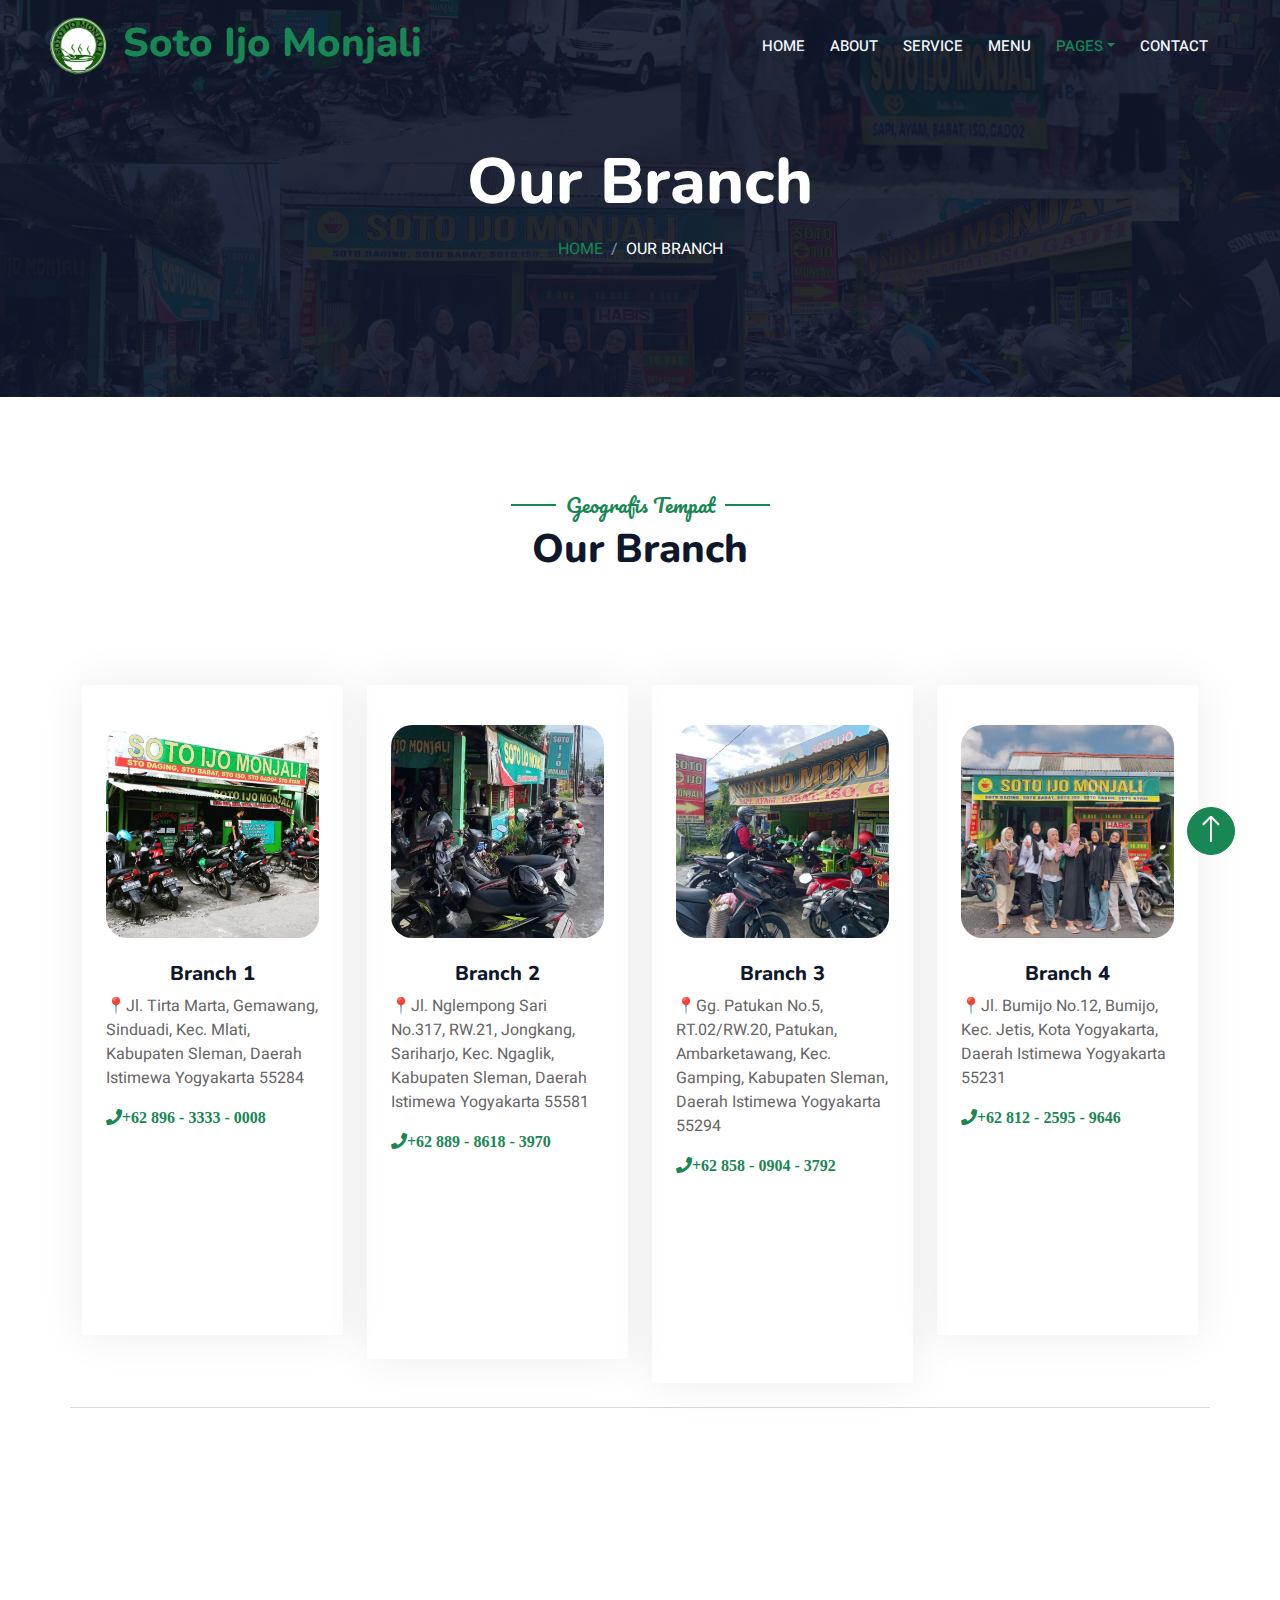
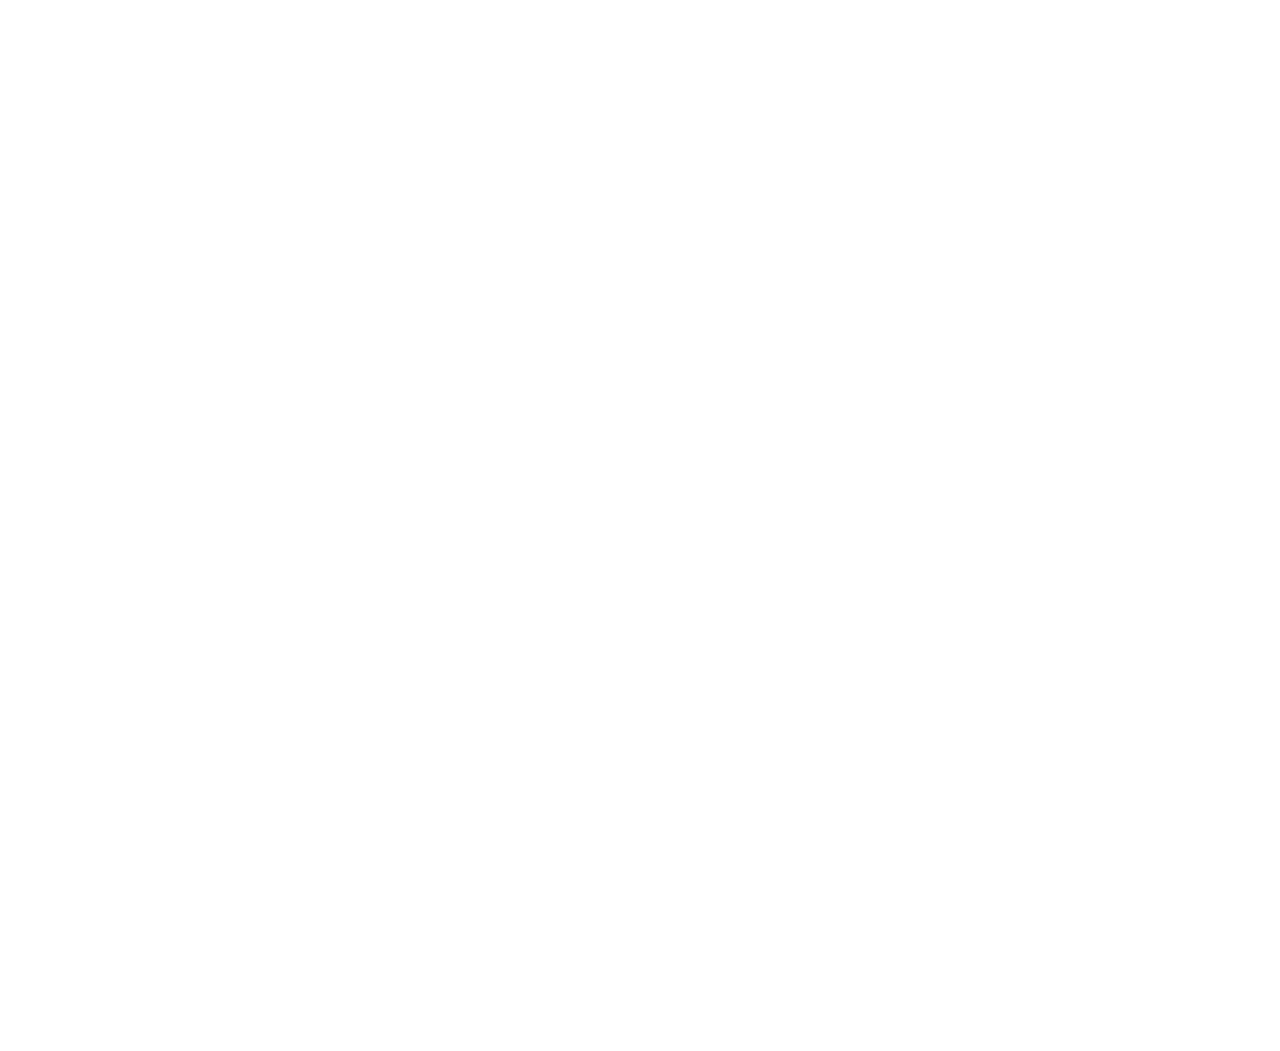
<file: cabang.html>
<!DOCTYPE html>
<html lang="en">
  <head>
    <meta charset="utf-8" />
    <title>Cabang Kami</title>
    <meta content="width=device-width, initial-scale=1.0" name="viewport" />
    <meta
      content="Soto Ijo Monjali merupakan sebuah warung makan yang beraneka soto dengan khas rempah-rempah kaldu yang sangat lezat dan tradisonal."
      name="description"
    />
    <meta
      content="Soto Ijo Monjali merupakan sebuah warung makan yang beraneka soto dengan khas rempah-rempah kaldu yang sangat lezat dan tradisonal."
      name="description"
    />

    <!-- Favicon -->
    <link href="img/icon.png" rel="icon" />

    <!-- Google Web Fonts -->
    <link rel="preconnect" href="https://fonts.googleapis.com" />
    <link rel="preconnect" href="https://fonts.gstatic.com" crossorigin />
    <link
      href="https://fonts.googleapis.com/css2?family=Heebo:wght@400;500;600&family=Nunito:wght@600;700;800&family=Pacifico&display=swap"
      rel="stylesheet"
    />

    <!-- Icon Font Stylesheet -->
    <link
      href="https://cdnjs.cloudflare.com/ajax/libs/font-awesome/5.10.0/css/all.min.css"
      rel="stylesheet"
    />
    <link
      href="https://cdn.jsdelivr.net/npm/bootstrap-icons@1.4.1/font/bootstrap-icons.css"
      rel="stylesheet"
    />

    <!-- Libraries Stylesheet -->
    <link href="lib/animate/animate.min.css" rel="stylesheet" />
    <link href="lib/owlcarousel/assets/owl.carousel.min.css" rel="stylesheet" />
    <link
      href="lib/tempusdominus/css/tempusdominus-bootstrap-4.min.css"
      rel="stylesheet"
    />

    <!-- Customized Bootstrap Stylesheet -->
    <link href="css/bootstrap.min.css" rel="stylesheet" />

    <!-- Template Stylesheet -->
    <link href="css/style.css" rel="stylesheet" />
  </head>

  <body>
    <div class="container-xxl bg-white p-0">
      <!-- Spinner Start -->
      <div
        id="spinner"
        class="show bg-white position-fixed translate-middle w-100 vh-100 top-50 start-50 d-flex align-items-center justify-content-center"
      >
        <div
          class="spinner-border text-primary"
          style="width: 3rem; height: 3rem"
          role="status"
        >
          <span class="sr-only">Loading...</span>
        </div>
      </div>
      <!-- Spinner End -->

      <!-- Navbar & Hero Start -->
      <div class="container-xxl position-relative p-0">
        <nav
          class="navbar navbar-expand-lg navbar-dark bg-dark px-4 px-lg-5 py-3 py-lg-0"
        >
          <a href="" class="navbar-brand p-0">
            <h1 class="text-primary m-0">
              <img src="/img/icon.png" alt="Restaurant Icon" class="me-1" />
              Soto Ijo Monjali
            </h1>
            <!-- <img src="img/logo.png" alt="Logo"> -->
          </a>
          <button
            class="navbar-toggler"
            type="button"
            data-bs-toggle="collapse"
            data-bs-target="#navbarCollapse"
          >
            <span class="fa fa-bars"></span>
          </button>
          <div class="collapse navbar-collapse" id="navbarCollapse">
            <div class="navbar-nav ms-auto py-0 pe-4">
              <a href="index.html" class="nav-item nav-link">Home</a>
              <a href="about.html" class="nav-item nav-link">About</a>
              <a href="service.html" class="nav-item nav-link">Service</a>
              <a href="menu.html" class="nav-item nav-link">Menu</a>
              <div class="nav-item dropdown">
                <a
                  href="#"
                  class="nav-link dropdown-toggle active"
                  data-bs-toggle="dropdown"
                  >Pages</a
                >
                <div class="dropdown-menu m-0">
                  <a href="cabang.html" class="dropdown-item active"
                    >Our Branch</a
                  >
                  <a href="team.html" class="dropdown-item">Our Team</a>
                  <a href="testimonial.html" class="dropdown-item"
                    >Order History</a
                  >
                  <a href="suasana.html" class="dropdown-item"
                    >Suasana Warung</a
                  >
                </div>
              </div>
              <a href="contact.html" class="nav-item nav-link">Contact</a>
            </div>
          </div>
        </nav>

        <div class="container-xxl py-5 bg-dark hero-header mb-5">
          <div class="container text-center my-5 pt-5 pb-4">
            <h1 class="display-3 text-white mb-3 animated slideInDown">
              Our Branch
            </h1>
            <nav aria-label="breadcrumb">
              <ol class="breadcrumb justify-content-center text-uppercase">
                <li class="breadcrumb-item"><a href="#">Home</a></li>
                <li
                  class="breadcrumb-item text-white active"
                  aria-current="page"
                >
                  Our Branch
                </li>
              </ol>
            </nav>
          </div>
        </div>
      </div>
      <!-- Navbar & Hero End -->
      <div class="container-xxl pt-5 pb-3">
        <div class="container">
          <div class="text-center wow fadeInUp" data-wow-delay="0.1s">
            <h5
              class="section-title ff-secondary text-center text-primary fw-normal"
            >
              Geografis Tempat
            </h5>
            <h1 class="mb-5">Our Branch</h1>
          </div>
        </div>
      </div>

      <!--cabang -->
      <div class="container-xxl py-5">
        <div class="container">
          <div class="row g-4">
            <div class="col-lg-3 col-sm-6 wow fadeInUp" data-wow-delay="0.1s">
              <div class="service-item rounded pt-3">
                <div class="p-4">
                  <img
                    src="img/CABANG2.jpeg"
                    class="img-fluid text-primary mb-4"
                    style="border-radius: 10%; width: 100%; height: auto"
                    alt="Cabang 1"
                  />
                  <h5 class="text-center">Branch 1</h5>
                  <p>
                    📍Jl. Tirta Marta, Gemawang, Sinduadi, Kec. Mlati, Kabupaten
                    Sleman, Daerah Istimewa Yogyakarta 55284
                  </p>
                  <a href="https://api.whatsapp.com/send?phone=6289633330008">
                    <i class="fa fa-phone" aria-hidden="true"
                      >+62 896 - 3333 - 0008</i
                    >
                  </a>
                  <br />
                  <br />
                  <iframe
                    src="https://www.google.com/maps/embed?pb=!1m18!1m12!1m3!1d3953.3147430081817!2d110.36863511410927!3d-7.756404694409695!2m3!1f0!2f0!3f0!3m2!1i1024!2i768!4f13.1!3m3!1m2!1s0x2e7a585644149255%3A0xbe918d4bd1d2a8d6!2sSoto%20Ijo%20Monjali!5e0!3m2!1sid!2sid!4v1676701647499!5m2!1sid!2sid"
                    style="width: 100%"
                    frameborder="0"
                  ></iframe>
                </div>
              </div>
            </div>

            <div class="col-lg-3 col-sm-6 wow fadeInUp" data-wow-delay="0.3s">
              <div class="service-item rounded pt-3">
                <div class="p-4">
                  <img
                    src="img/CABANG1.jpeg "
                    class="img-fluid text-primary mb-4"
                    style="border-radius: 10%; width: 100%; height: 100%"
                    alt="Cabang 2"
                  />
                  <h5 class="text-center">Branch 2</h5>
                  <p>
                    📍Jl. Nglempong Sari No.317, RW.21, Jongkang, Sariharjo,
                    Kec. Ngaglik, Kabupaten Sleman, Daerah Istimewa Yogyakarta
                    55581
                  </p>
                  <a href="https://api.whatsapp.com/send?phone=6288986183970">
                    <i class="fa fa-phone" aria-hidden="true"
                      >+62 889 - 8618 - 3970</i
                    >
                  </a>
                  <br />
                  <br />
                  <iframe
                    src="https://www.google.com/maps/embed?pb=!1m18!1m12!1m3!1d3953.438708761572!2d110.37495046410918!3d-7.743203044418985!2m3!1f0!2f0!3f0!3m2!1i1024!2i768!4f13.1!3m3!1m2!1s0x2e7a597a2631b685%3A0x5d259d598571a472!2sSoto%20Ijo%20Monjali%20Nglempongsari!5e0!3m2!1sid!2sid!4v1676701434463!5m2!1sid!2sid"
                    style="width: 100%"
                    frameborder="0"
                  ></iframe>
                </div>
              </div>
            </div>
            <div class="col-lg-3 col-sm-6 wow fadeInUp" data-wow-delay="0.5s">
              <div class="service-item rounded pt-3">
                <div class="p-4">
                  <img
                    src="img/cabang3.jpeg "
                    class="img-fluid text-primary mb-4"
                    style="border-radius: 10%; width: 100%; height: 100%"
                    alt="Cabang 3"
                  />
                  <h5 class="text-center">Branch 3</h5>
                  <p>
                    📍Gg. Patukan No.5, RT.02/RW.20, Patukan, Ambarketawang,
                    Kec. Gamping, Kabupaten Sleman, Daerah Istimewa Yogyakarta
                    55294
                  </p>
                  <a href="https://api.whatsapp.com/send?phone=6285809043792">
                    <i class="fa fa-phone" aria-hidden="true"
                      >+62 858 - 0904 - 3792</i
                    >
                  </a>
                  <br />
                  <br />
                  <iframe
                    src="https://www.google.com/maps/embed?pb=!1m18!1m12!1m3!1d3952.963147669235!2d110.31932751410949!3d-7.793726694383467!2m3!1f0!2f0!3f0!3m2!1i1024!2i768!4f13.1!3m3!1m2!1s0x2e7af72acdcc0fd9%3A0x29bc7531e99cf4e8!2sSoto%20Ijo%20Monjali!5e0!3m2!1sid!2sid!4v1676702398994!5m2!1sid!2sid"
                    style="width: 100%"
                    frameborder="0"
                  ></iframe>
                </div>
              </div>
            </div>
            <div class="col-lg-3 col-sm-6 wow fadeInUp" data-wow-delay="0.7s">
              <div class="service-item rounded pt-3">
                <div class="p-4">
                  <img
                    src="img/CABANG4.jpg "
                    class="img-fluid text-primary mb-4"
                    style="border-radius: 10%; width: 100%; height: 100%"
                    alt="Cabang 4"
                  />
                  <h5 class="text-center">Branch 4</h5>
                  <p>
                    📍Jl. Bumijo No.12, Bumijo, Kec. Jetis, Kota Yogyakarta,
                    Daerah Istimewa Yogyakarta 55231
                  </p>
                  <a href="https://api.whatsapp.com/send?phone=6281225959646">
                    <i class="fa fa-phone" aria-hidden="true"
                      >+62 812 - 2595 - 9646</i
                    >
                  </a>
                  <br />
                  <br />
                  <iframe
                    src="https://www.google.com/maps/embed?pb=!1m18!1m12!1m3!1d3953.0326075099715!2d110.3607389141094!3d-7.786367594388659!2m3!1f0!2f0!3f0!3m2!1i1024!2i768!4f13.1!3m3!1m2!1s0x2e7a59cb0282d21b%3A0x2bb7f7f24d6ff55b!2sSoto%20Ijo%20Monjali%20Cabang%20Bumijo!5e0!3m2!1sen!2sid!4v1676703615021!5m2!1sen!2sid"
                    style="width: 100%"
                    frameborder="0"
                  ></iframe>
                </div>
              </div>
            </div>
            <hr />

            <div class="col-lg-3 col-sm-6 wow fadeInUp" data-wow-delay="0.1s">
              <div class="service-item rounded pt-3">
                <div class="p-4">
                  <img
                    src="img/CABANG5.png"
                    class="img-fluid text-primary mb-4"
                    style="border-radius: 10%; width: 100%; height: auto"
                    alt="Cabang 5"
                  />
                  <h5 class="text-center">Branch 5</h5>
                  <p>
                    📍Jl. Kh Wahid Hasyim No.76, Bantul Karang, Ringinharjo,
                    Kec. Bantul, Kabupaten Bantul, Daerah Istimewa Yogyakarta
                    55712
                  </p>
                  <a href="https://api.whatsapp.com/send?phone=6288215111846">
                    <i class="fa fa-phone" aria-hidden="true"
                      >+62 882 - 1511 - 1846</i
                    >
                  </a>
                  <br />
                  <br />
                  <iframe
                    src="https://www.google.com/maps/embed?pb=!1m18!1m12!1m3!1d3952.0007091960097!2d110.31934594159381!3d-7.894993071891925!2m3!1f0!2f0!3f0!3m2!1i1024!2i768!4f13.1!3m3!1m2!1s0x2e7aff538e37ff01%3A0xc7292a8d1122dbfd!2sSOTO%20IJO%20MONJALI%20(cabang%20bantul)!5e0!3m2!1sid!2sid!4v1700276981949!5m2!1sid!2sid"
                    style="width: 100%"
                    frameborder="0"
                  ></iframe>
                </div>
              </div>
            </div>
          </div>
        </div>
      </div>
      <!-- end  -->

      <!-- Footer Start -->
      <div
        class="container-fluid bg-dark text-light footer pt-5 mt-5 wow fadeIn"
        data-wow-delay="0.1s"
      >
        <div class="container py-5">
          <div class="row g-5">
            <div class="col-lg-3 col-md-6">
              <h4
                class="section-title ff-secondary text-start text-primary fw-normal mb-4"
              >
                Company
              </h4>
              <a class="btn btn-link" href="about.html">About Us</a>
              <a class="btn btn-link" href="contact.html">Contact Us</a>
            </div>
            <div class="col-lg-3 col-md-6">
              <h4
                class="section-title ff-secondary text-start text-primary fw-normal mb-4"
              >
                Contact
              </h4>
              <p class="mb-2">
                <i class="fa fa-map-marker-alt me-3"></i>Yogyakarta, Indonesia
              </p>
              <a href="https://api.whatsapp.com/send?phone=6285876076005">
                <p class="mb-2" style="color: #fff">
                  <i style="color: #fff" class="fa fa-phone-alt me-3"></i>+62
                  858 - 7607 - 6005
                </p>
              </a>
              <a href="mailto:soim@sotoijomonjali.com">
                <p class="mb-2" style="color: #fff">
                  <i style="color: #fff" class="fa fa-envelope me-3"></i
                  >soim@sotoijomonjali.com
                </p>
              </a>
              <div class="d-flex pt-2">
                <a
                  class="btn btn-outline-light btn-social"
                  href="https://www.instagram.com/soim.official/"
                  ><i class="fab fa-instagram"></i
                ></a>
                <a
                  class="btn btn-outline-light btn-social"
                  href="https://youtube.com/soimofficial"
                  ><i class="fab fa-youtube"></i
                ></a>
              </div>
            </div>
            <div class="col-lg-3 col-md-6">
              <h4
                class="section-title ff-secondary text-start text-primary fw-normal mb-4"
              >
                Open - Close
              </h4>
              <h5 class="text-light fw-normal">Senin - Minggu</h5>
              <p>06.00AM - 16.00PM</p>
            </div>
            <div class="col-lg-3 col-md-6">
              <h4
                class="section-title ff-secondary text-start text-primary fw-normal mb-4"
              >
                Berdiri Sejak
              </h4>
              <p>2009-2024 Est.</p>
            </div>
          </div>
        </div>

        <div class="container text-center">
          <div class="copyright">
            <div class="row">
              <div class="col-md-6 mb-3 mb-md-0 mx-auto">
                &copy;
                <a class="border-bottom" href="#">sotoijomonjali</a>
                , 2024 All Right Reserved. Created By
                <a class="border-bottom" href="https://iegcode.com">iegcode</a>
              </div>
            </div>
          </div>
        </div>

        <br />
      </div>
      <!-- Footer End -->

      <!-- Back to Top -->
      <a
        style="border-radius: 100%; font-size: 30px; padding: 20px"
        target="_blank"
        class="btn btn-success btn-lg-square back-to-top"
      >
        <i class="bi bi-arrow-up"></i>
      </a>
    </div>

    <!-- JavaScript Libraries -->
    <script src="https://code.jquery.com/jquery-3.4.1.min.js"></script>
    <script src="https://cdn.jsdelivr.net/npm/bootstrap@5.0.0/dist/js/bootstrap.bundle.min.js"></script>
    <script src="lib/wow/wow.min.js"></script>
    <script src="lib/easing/easing.min.js"></script>
    <script src="lib/waypoints/waypoints.min.js"></script>
    <script src="lib/counterup/counterup.min.js"></script>
    <script src="lib/owlcarousel/owl.carousel.min.js"></script>
    <script src="lib/tempusdominus/js/moment.min.js"></script>
    <script src="lib/tempusdominus/js/moment-timezone.min.js"></script>
    <script src="lib/tempusdominus/js/tempusdominus-bootstrap-4.min.js"></script>

    <!-- Template Javascript -->
    <script src="js/main.js"></script>
  </body>
</html>
</file>
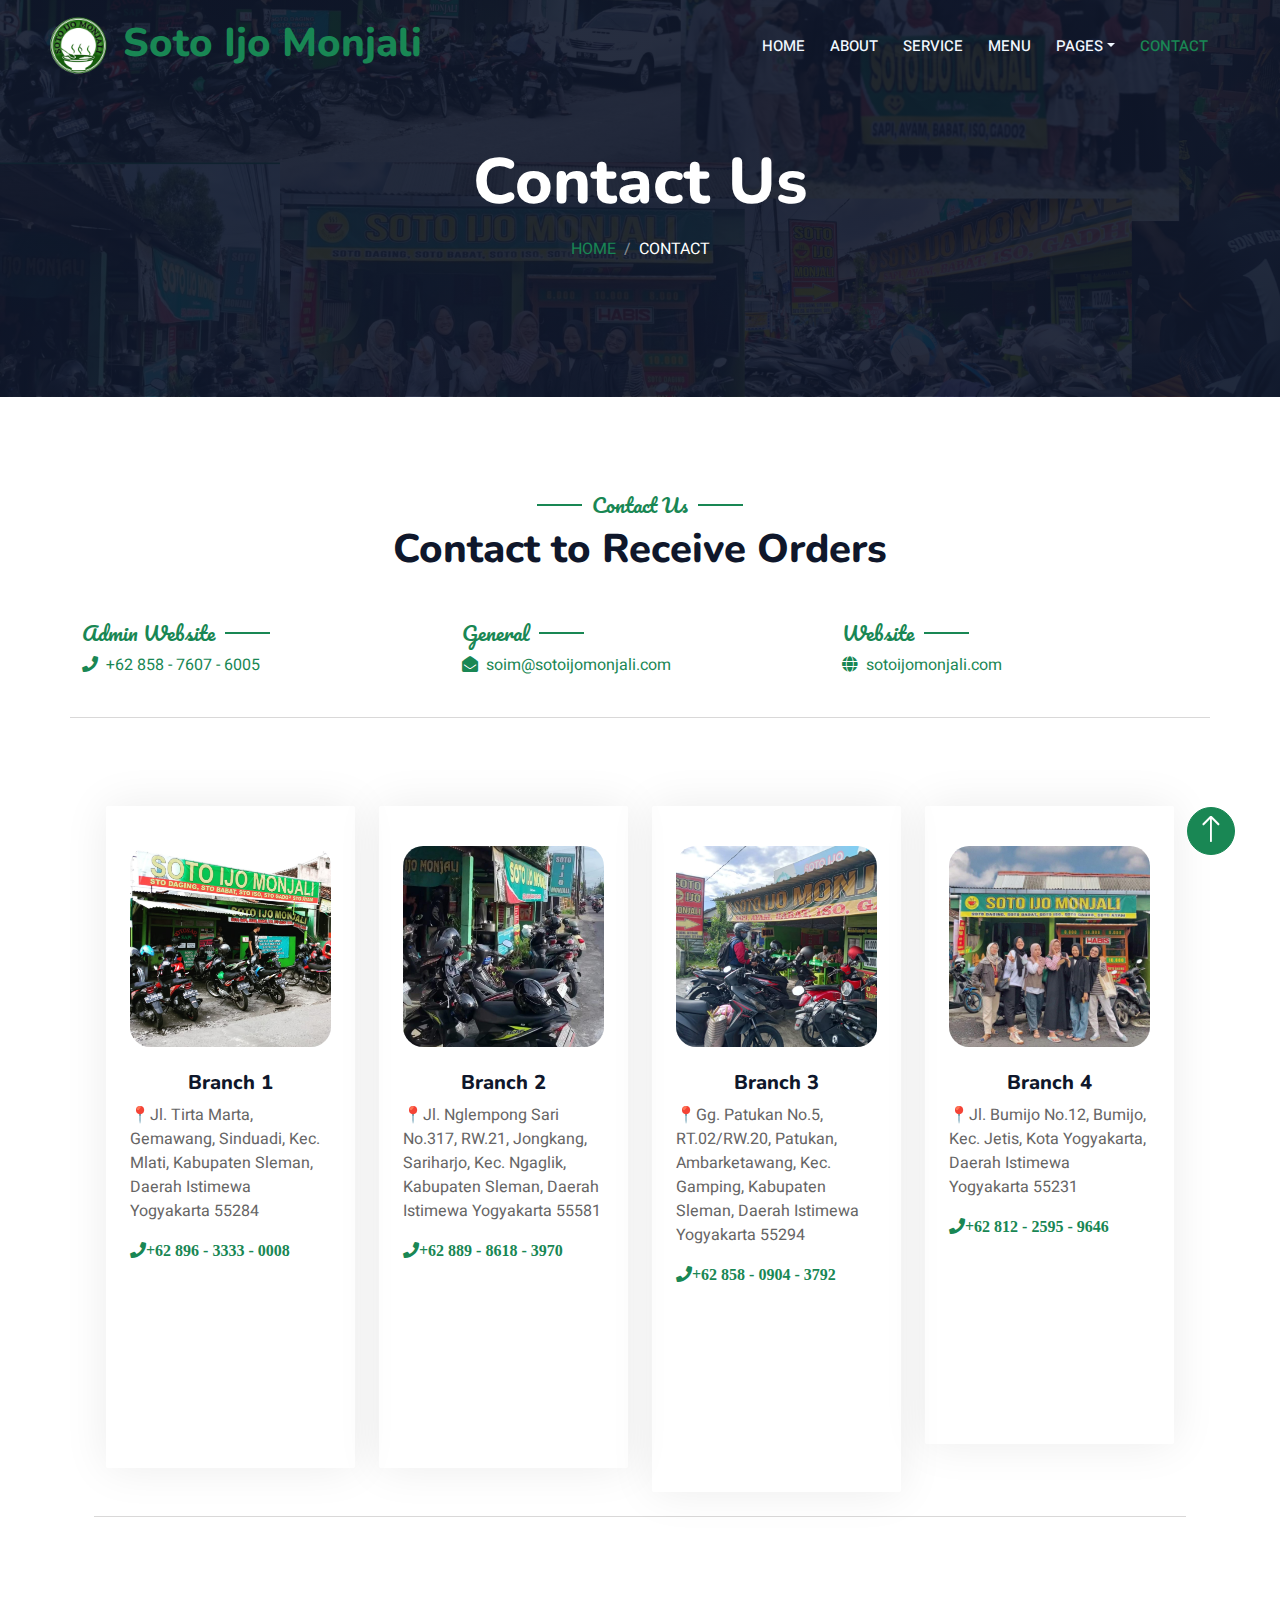
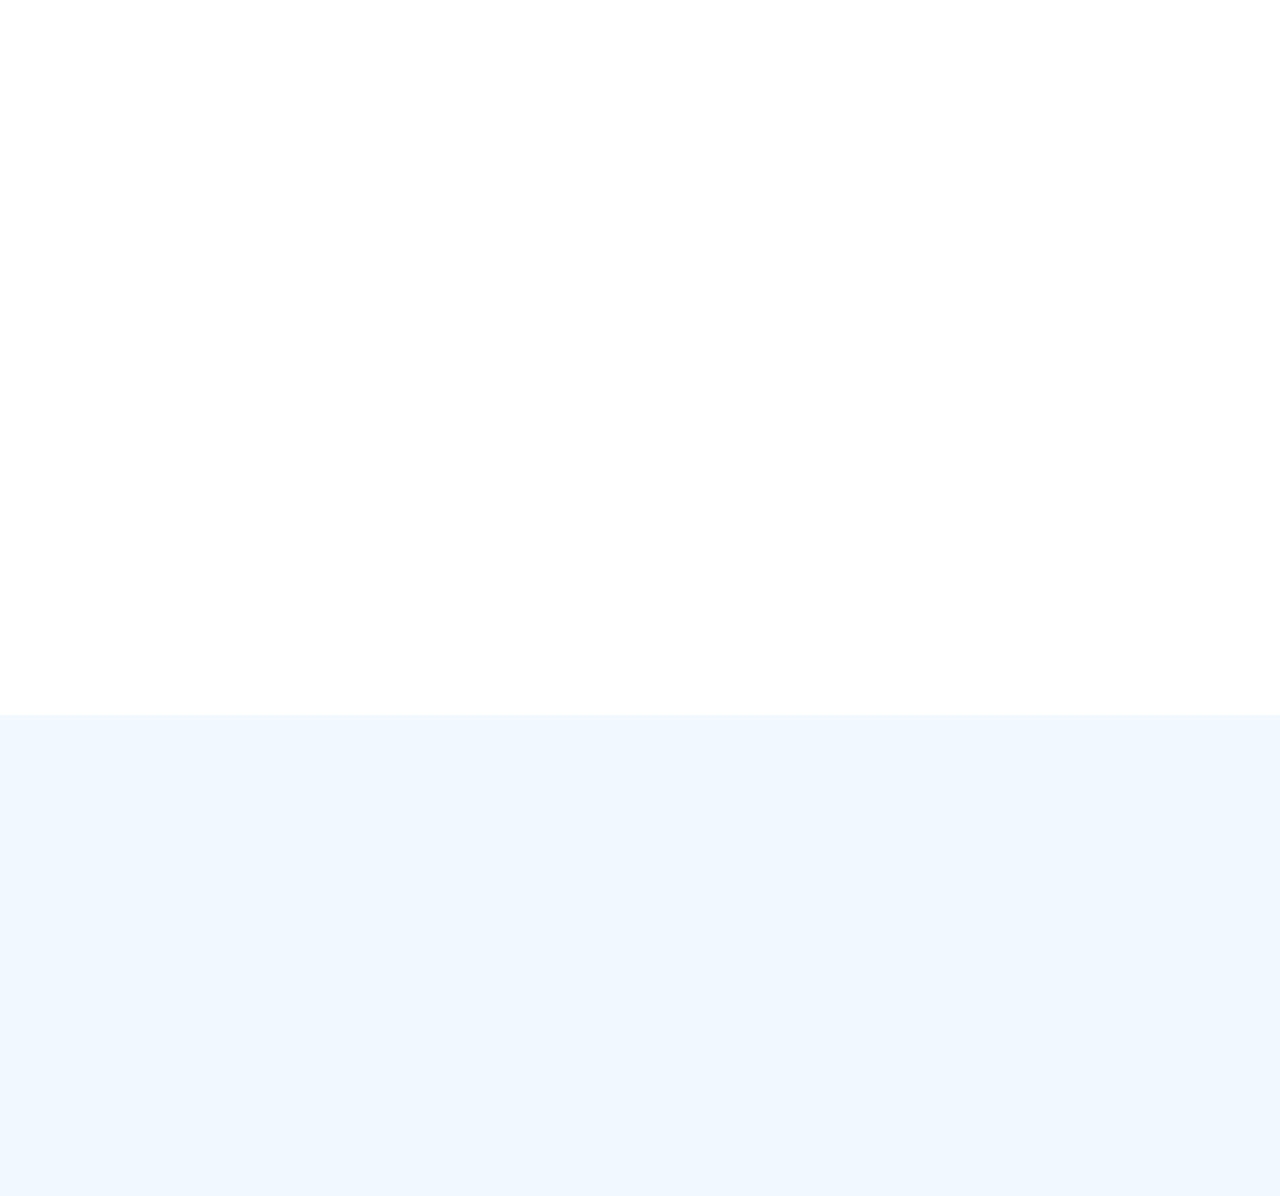
<file: contact.html>
<!DOCTYPE html>
<html lang="en">
  <head>
    <meta charset="utf-8" />
    <title>Contact soim</title>
    <meta content="width=device-width, initial-scale=1.0" name="viewport" />
    <meta content="" name="keywords" />
    <meta content="Soto Ijo Monjali merupakan sebuah warung makan yang beraneka soto dengan khas rempah-rempah kaldu yang sangat lezat dan tradisonal." name="description" />

    <!-- Favicon -->
    <link href="img/icon.png" rel="icon" />

    <!-- Google Web Fonts -->
    <link rel="preconnect" href="https://fonts.googleapis.com" />
    <link rel="preconnect" href="https://fonts.gstatic.com" crossorigin />
    <link
      href="https://fonts.googleapis.com/css2?family=Heebo:wght@400;500;600&family=Nunito:wght@600;700;800&family=Pacifico&display=swap"
      rel="stylesheet"
    />

    <!-- Icon Font Stylesheet -->
    <link
      href="https://cdnjs.cloudflare.com/ajax/libs/font-awesome/5.10.0/css/all.min.css"
      rel="stylesheet"
    />
    <link
      href="https://cdn.jsdelivr.net/npm/bootstrap-icons@1.4.1/font/bootstrap-icons.css"
      rel="stylesheet"
    />

    <!-- Libraries Stylesheet -->
    <link href="lib/animate/animate.min.css" rel="stylesheet" />
    <link href="lib/owlcarousel/assets/owl.carousel.min.css" rel="stylesheet" />
    <link
      href="lib/tempusdominus/css/tempusdominus-bootstrap-4.min.css"
      rel="stylesheet"
    />

    <!-- Customized Bootstrap Stylesheet -->
    <link href="css/bootstrap.min.css" rel="stylesheet" />

    <!-- Template Stylesheet -->
    <link href="css/style.css" rel="stylesheet" />
  </head>

  <body>
    <div class="container-xxl bg-white p-0">
      <!-- Spinner Start -->
      <div
        id="spinner"
        class="show bg-white position-fixed translate-middle w-100 vh-100 top-50 start-50 d-flex align-items-center justify-content-center"
      >
        <div
          class="spinner-border text-primary"
          style="width: 3rem; height: 3rem"
          role="status"
        >
          <span class="sr-only">Loading...</span>
        </div>
      </div>
      <!-- Spinner End -->

      <!-- Navbar & Hero Start -->
      <div class="container-xxl position-relative p-0">
        <nav
          class="navbar navbar-expand-lg navbar-dark bg-dark px-4 px-lg-5 py-3 py-lg-0"
        >
          <a href="" class="navbar-brand p-0">
            <h1 class="text-primary m-0">
              <img src="/img/icon.png" alt="Restaurant Icon" class="me-1" />
              Soto Ijo Monjali
            </h1>
            <!-- <img src="img/logo.png" alt="Logo"> -->
          </a>
          <button
            class="navbar-toggler"
            type="button"
            data-bs-toggle="collapse"
            data-bs-target="#navbarCollapse"
          >
            <span class="fa fa-bars"></span>
          </button>
          <div class="collapse navbar-collapse" id="navbarCollapse">
            <div class="navbar-nav ms-auto py-0 pe-4">
              <a href="index.html" class="nav-item nav-link">Home</a>
              <a href="about.html" class="nav-item nav-link">About</a>
              <a href="service.html" class="nav-item nav-link">Service</a>
              <a href="menu.html" class="nav-item nav-link">Menu</a>
              <div class="nav-item dropdown">
                <a
                  href="#"
                  class="nav-link dropdown-toggle"
                  data-bs-toggle="dropdown"
                  >Pages</a
                >
                <div class="dropdown-menu m-0">
                  <a href="cabang.html" class="dropdown-item">Our Branch</a>
                  <a href="team.html" class="dropdown-item">Our Team</a>
                  <a href="testimonial.html" class="dropdown-item"
                    >Order History</a
                  >
                  <a href="suasana.html" class="dropdown-item">Suasana Warung</a>
                </div>
              </div>
              <a href="contact.html" class="nav-item nav-link active"
                >Contact</a
              >
            </div>
          </div>
        </nav>

        <div class="container-xxl py-5 bg-dark hero-header mb-5">
          <div class="container text-center my-5 pt-5 pb-4">
            <h1 class="display-3 text-white mb-3 animated slideInDown">
              Contact Us
            </h1>
            <nav aria-label="breadcrumb">
              <ol class="breadcrumb justify-content-center text-uppercase">
                <li class="breadcrumb-item"><a href="index.html">Home</a></li>
                <li
                  class="breadcrumb-item text-white active"
                  aria-current="page"
                >
                  Contact
                </li>
              </ol>
            </nav>
          </div>
        </div>
      </div>
      <!-- Navbar & Hero End -->

      <!-- Contact Start -->
      <div class="container-xxl py-5">
        <div class="container">
          <div class="text-center wow fadeInUp" data-wow-delay="0.1s">
            <h5
              class="section-title ff-secondary text-center text-primary fw-normal"
            >
              Contact Us
            </h5>
            <h1 class="mb-5">Contact to Receive Orders</h1>
          </div>
          <div class="row g-4">
            <div class="col-12">
              <div class="row gy-4">
                <div class="col-md-4">
                  <h5
                    class="section-title ff-secondary fw-normal text-start text-primary"
                  >
                    Admin Website
                  </h5>
                  <a href="https://api.whatsapp.com/send?phone=6285876076005">
                    <p>
                      <i class="fa fa-phone text-primary me-2"></i>+62 858 - 7607
                      - 6005
                    </p>
                  </a>
                </div>
                <div class="col-md-4">
                  <h5
                    class="section-title ff-secondary fw-normal text-start text-primary"
                  >
                    General
                  </h5>
                  <a href="mailto:soim@sotoijomonjali.com">
                    <p>
                      <i class="fa fa-envelope-open text-primary me-2"></i
                      >soim@sotoijomonjali.com
                    </p>
                  </a>
                </div>
                <div class="col-md-4">
                  <h5
                    class="section-title ff-secondary fw-normal text-start text-primary"
                  >
                    Website
                  </h5>
                  <a href="https://sotoijomonjali.com/">
                    <p>
                      <i class="fa fa-globe text-primary me-2"></i
                      >sotoijomonjali.com
                    </p>
                  </a>
                </div>
              </div>
            </div>
            <hr />
            <!--cabang -->
      <div class="container-xxl py-5">
        <div class="container">
          <div class="row g-4">
            <div class="col-lg-3 col-sm-6 wow fadeInUp" data-wow-delay="0.1s">
              <div class="service-item rounded pt-3">
                <div class="p-4">
                  <img
                    src="img/CABANG2.jpeg"
                    class="img-fluid text-primary mb-4"
                    style="border-radius: 10%; width: 100%; height: auto"
                    alt="Cabang 1"
                  />
                  <h5 class="text-center">Branch 1</h5>
                  <p>
                    📍Jl. Tirta Marta, Gemawang, Sinduadi, Kec. Mlati, Kabupaten
                    Sleman, Daerah Istimewa Yogyakarta 55284
                  </p>
                  <a href="https://api.whatsapp.com/send?phone=6289633330008">
                    <i class="fa fa-phone" aria-hidden="true">+62 896 - 3333 - 0008</i>
                  </a> <br>
                  <br>
                  <iframe
                    src="https://www.google.com/maps/embed?pb=!1m18!1m12!1m3!1d3953.3147430081817!2d110.36863511410927!3d-7.756404694409695!2m3!1f0!2f0!3f0!3m2!1i1024!2i768!4f13.1!3m3!1m2!1s0x2e7a585644149255%3A0xbe918d4bd1d2a8d6!2sSoto%20Ijo%20Monjali!5e0!3m2!1sid!2sid!4v1676701647499!5m2!1sid!2sid"
                    style="width: 100%"
                    frameborder="0"
                  ></iframe>
                </div>
              </div>
            </div>

            <div class="col-lg-3 col-sm-6 wow fadeInUp" data-wow-delay="0.3s">
              <div class="service-item rounded pt-3">
                <div class="p-4">
                  <img
                    src="img/CABANG1.jpeg "
                    class="img-fluid text-primary mb-4"
                    style="border-radius: 10%; width: 100%; height: 100%"
                    alt="Cabang 2"
                  />
                  <h5 class="text-center">Branch 2</h5>
                  <p>
                    📍Jl. Nglempong Sari No.317, RW.21, Jongkang, Sariharjo,
                    Kec. Ngaglik, Kabupaten Sleman, Daerah Istimewa Yogyakarta
                    55581
                  </p>
                  <a href="https://api.whatsapp.com/send?phone=6288986183970">
                    <i class="fa fa-phone" aria-hidden="true">+62 889 - 8618 - 3970</i>
                  </a> <br>
                  <br>
                  <iframe
                    src="https://www.google.com/maps/embed?pb=!1m18!1m12!1m3!1d3953.438708761572!2d110.37495046410918!3d-7.743203044418985!2m3!1f0!2f0!3f0!3m2!1i1024!2i768!4f13.1!3m3!1m2!1s0x2e7a597a2631b685%3A0x5d259d598571a472!2sSoto%20Ijo%20Monjali%20Nglempongsari!5e0!3m2!1sid!2sid!4v1676701434463!5m2!1sid!2sid"
                    style="width: 100%"
                    frameborder="0"
                  ></iframe>
                </div>
              </div>
            </div>
            <div class="col-lg-3 col-sm-6 wow fadeInUp" data-wow-delay="0.5s">
              <div class="service-item rounded pt-3">
                <div class="p-4">
                  <img
                    src="img/cabang3.jpeg "
                    class="img-fluid text-primary mb-4"
                    style="border-radius: 10%; width: 100%; height: 100%"
                    alt="Cabang 3"
                  />
                  <h5 class="text-center">Branch 3</h5>
                  <p>
                    📍Gg. Patukan No.5, RT.02/RW.20, Patukan, Ambarketawang,
                    Kec. Gamping, Kabupaten Sleman, Daerah Istimewa Yogyakarta
                    55294
                  </p>
                  <a href="https://api.whatsapp.com/send?phone=6285809043792">
                    <i class="fa fa-phone" aria-hidden="true">+62 858 - 0904 - 3792</i>
                  </a> <br>
                  <br>
                  <iframe
                    src="https://www.google.com/maps/embed?pb=!1m18!1m12!1m3!1d3952.963147669235!2d110.31932751410949!3d-7.793726694383467!2m3!1f0!2f0!3f0!3m2!1i1024!2i768!4f13.1!3m3!1m2!1s0x2e7af72acdcc0fd9%3A0x29bc7531e99cf4e8!2sSoto%20Ijo%20Monjali!5e0!3m2!1sid!2sid!4v1676702398994!5m2!1sid!2sid"
                    style="width: 100%"
                    frameborder="0"
                  ></iframe>
                </div>
              </div>
            </div>
            <div class="col-lg-3 col-sm-6 wow fadeInUp" data-wow-delay="0.7s">
              <div class="service-item rounded pt-3">
                <div class="p-4">
                  <img
                    src="img/CABANG4.jpg "
                    class="img-fluid text-primary mb-4"
                    style="border-radius: 10%; width: 100%; height: 100%"
                    alt="Cabang 4"
                  />
                  <h5 class="text-center">Branch 4</h5>
                  <p>
                    📍Jl. Bumijo No.12, Bumijo, Kec. Jetis, Kota Yogyakarta,
                    Daerah Istimewa Yogyakarta 55231
                  </p>
                  <a href="https://api.whatsapp.com/send?phone=6281225959646">
                    <i class="fa fa-phone" aria-hidden="true">+62 812 - 2595 - 9646</i>
                  </a> <br>
                  <br>
                  <iframe
                    src="https://www.google.com/maps/embed?pb=!1m18!1m12!1m3!1d3953.0326075099715!2d110.3607389141094!3d-7.786367594388659!2m3!1f0!2f0!3f0!3m2!1i1024!2i768!4f13.1!3m3!1m2!1s0x2e7a59cb0282d21b%3A0x2bb7f7f24d6ff55b!2sSoto%20Ijo%20Monjali%20Cabang%20Bumijo!5e0!3m2!1sen!2sid!4v1676703615021!5m2!1sen!2sid"
                    style="width: 100%"
                    frameborder="0"
                  ></iframe>
                </div>
              </div>
            </div>
            <hr />

            <div class="col-lg-3 col-sm-6 wow fadeInUp" data-wow-delay="0.1s">
              <div class="service-item rounded pt-3">
                <div class="p-4">
                  <img
                    src="img/CABANG5.png"
                    class="img-fluid text-primary mb-4"
                    style="border-radius: 10%; width: 100%; height: auto"
                    alt="Cabang 5"
                  />
                  <h5 class="text-center">Branch 5</h5>
                  <p>
                    📍Jl. Kh Wahid Hasyim No.76, Bantul Karang, Ringinharjo,
                    Kec. Bantul, Kabupaten Bantul, Daerah Istimewa Yogyakarta
                    55712
                  </p>
                  <a href="https://api.whatsapp.com/send?phone=6288215111846">
                    <i class="fa fa-phone" aria-hidden="true">+62 882 - 1511 - 1846</i>
                  </a> <br>
                  <br>
                  <iframe
                    src="https://www.google.com/maps/embed?pb=!1m18!1m12!1m3!1d3952.0007091960097!2d110.31934594159381!3d-7.894993071891925!2m3!1f0!2f0!3f0!3m2!1i1024!2i768!4f13.1!3m3!1m2!1s0x2e7aff538e37ff01%3A0xc7292a8d1122dbfd!2sSOTO%20IJO%20MONJALI%20(cabang%20bantul)!5e0!3m2!1sid!2sid!4v1700276981949!5m2!1sid!2sid"
                    style="width: 100%"
                    frameborder="0"
                  ></iframe>
                </div>
              </div>
            </div>
          </div>
        </div>
      </div>
      <!-- end  -->
    </div>
    </div>
    </div>
  </div>
    

          <!-- Footer Start -->
          <div
          class="container-fluid bg-dark text-light footer pt-5 mt-5 wow fadeIn"
          data-wow-delay="0.1s"
        >
          <div class="container py-5">
            <div class="row g-5">
              <div class="col-lg-3 col-md-6">
                <h4
                  class="section-title ff-secondary text-start text-primary fw-normal mb-4"
                >
                  Company
                </h4>
                <a class="btn btn-link" href="about.html">About Us</a>
                <a class="btn btn-link" href="contact.html">Contact Us</a>
              </div>
              <div class="col-lg-3 col-md-6">
                <h4
                  class="section-title ff-secondary text-start text-primary fw-normal mb-4"
                >
                  Contact
                </h4>
                <p class="mb-2">
                  <i class="fa fa-map-marker-alt me-3"></i>Yogyakarta, Indonesia
                </p>
                <a href="https://api.whatsapp.com/send?phone=6285876076005">
                <p class="mb-2" style="color: #fff;" >
                  <i style="color: #fff;"  class="fa fa-phone-alt me-3"></i>+62 858 - 7607 - 6005
                </p>
              </a>
              <a href="mailto:soim@sotoijomonjali.com">
                <p class="mb-2" style="color: #fff;" >
                  <i style="color: #fff;" class="fa fa-envelope me-3"></i>soim@sotoijomonjali.com
                </p>
              </a>
                <div class="d-flex pt-2">
                  <a
                    class="btn btn-outline-light btn-social"
                    href="https://www.instagram.com/soim.official/"
                    ><i class="fab fa-instagram"></i
                  ></a>
                  <a
                    class="btn btn-outline-light btn-social"
                    href="https://youtube.com/soimofficial"
                    ><i class="fab fa-youtube"></i
                  ></a>
                </div>
              </div>
              <div class="col-lg-3 col-md-6">
                <h4
                  class="section-title ff-secondary text-start text-primary fw-normal mb-4"
                >
                  Open - Close
                </h4>
                <h5 class="text-light fw-normal">Senin - Minggu</h5>
                <p>06.00AM - 16.00PM</p>
              </div>
              <div class="col-lg-3 col-md-6">
                <h4
                  class="section-title ff-secondary text-start text-primary fw-normal mb-4"
                >
                  Berdiri Sejak
                </h4>
                <p>2009-2024 Est.</p>
              </div>
            </div>
          </div>
  
          <div class="container text-center">
            <div class="copyright">
              <div class="row">
                <div class="col-md-6 mb-3 mb-md-0 mx-auto">
                  &copy;
                  <a class="border-bottom" href="#"
                    >sotoijomonjali</a
                  >
                  , 2024 All Right Reserved. Created By
                  <a class="border-bottom" href="https://iegcode.com"
                    >iegcode</a
                  >
                </div>
              </div>
            </div>
          </div>
          <br />
        </div>
        <!-- Footer End -->
  
        <!-- Back to Top -->
        <a
          style="border-radius: 100%; font-size: 30px; padding: 20px"
          target="_blank"
          class="btn btn-success btn-lg-square back-to-top"
        >
          <i class="bi bi-arrow-up"></i>
        </a>
      </div>
  
      <!-- JavaScript Libraries -->
      <script src="https://code.jquery.com/jquery-3.4.1.min.js"></script>
      <script src="https://cdn.jsdelivr.net/npm/bootstrap@5.0.0/dist/js/bootstrap.bundle.min.js"></script>
      <script src="lib/wow/wow.min.js"></script>
      <script src="lib/easing/easing.min.js"></script>
      <script src="lib/waypoints/waypoints.min.js"></script>
      <script src="lib/counterup/counterup.min.js"></script>
      <script src="lib/owlcarousel/owl.carousel.min.js"></script>
      <script src="lib/tempusdominus/js/moment.min.js"></script>
      <script src="lib/tempusdominus/js/moment-timezone.min.js"></script>
      <script src="lib/tempusdominus/js/tempusdominus-bootstrap-4.min.js"></script>
  
      <!-- Template Javascript -->
      <script src="js/main.js"></script>
    </body>
  </html>
</file>
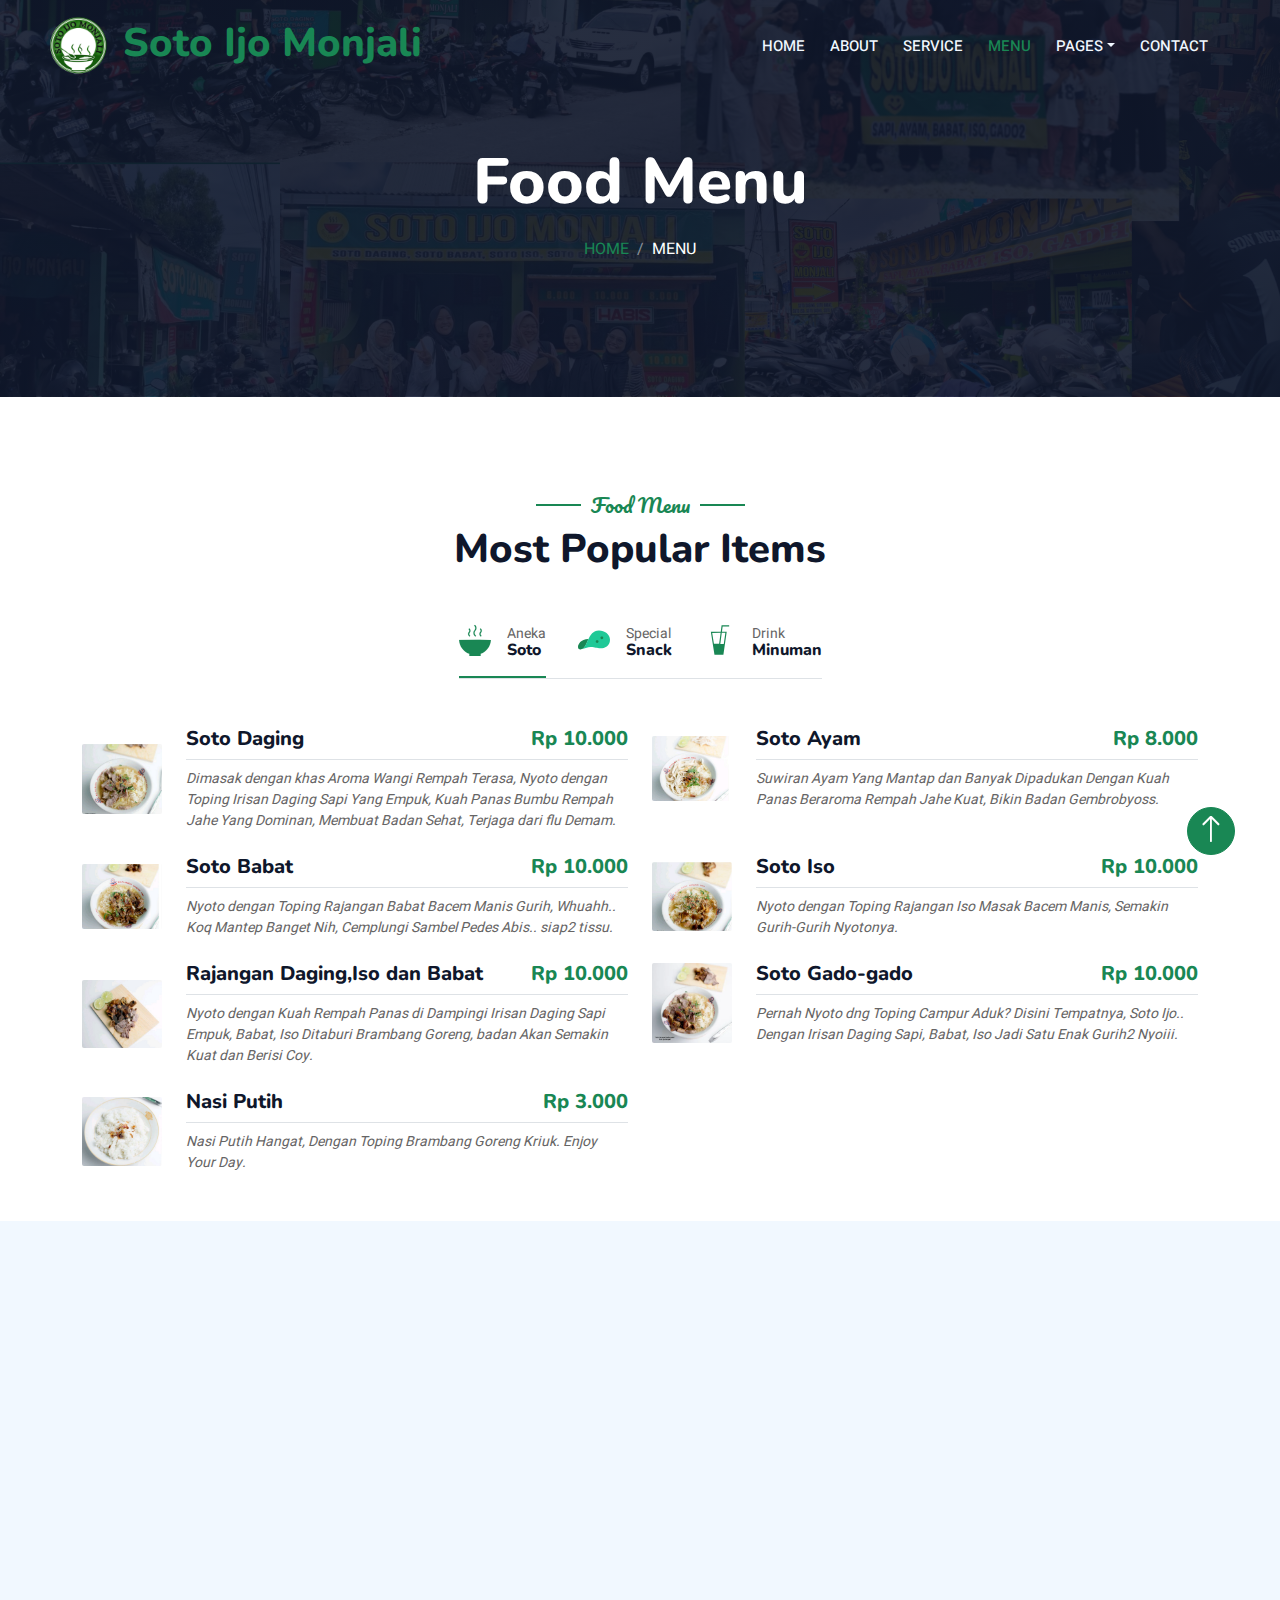
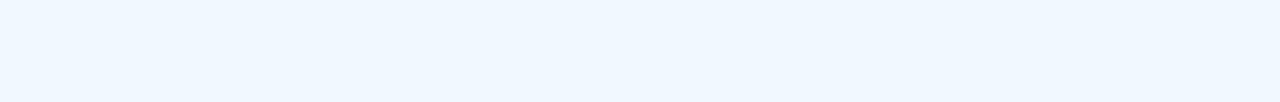
<file: menu.html>
<!DOCTYPE html>
<html lang="en">
  <head>
    <meta charset="utf-8" />
    <title>Menu</title>
    <meta content="width=device-width, initial-scale=1.0" name="viewport" />
    <meta content="" name="keywords" />
    <meta content="Soto Ijo Monjali merupakan sebuah warung makan yang beraneka soto dengan khas rempah-rempah kaldu yang sangat lezat dan tradisonal." name="description" />

    <!-- Favicon -->
    <link href="img/icon.png" rel="icon" />

    <!-- Google Web Fonts -->
    <link rel="preconnect" href="https://fonts.googleapis.com" />
    <link rel="preconnect" href="https://fonts.gstatic.com" crossorigin />
    <link
      href="https://fonts.googleapis.com/css2?family=Heebo:wght@400;500;600&family=Nunito:wght@600;700;800&family=Pacifico&display=swap"
      rel="stylesheet"
    />

    <!-- Icon Font Stylesheet -->
    <link
      href="https://cdnjs.cloudflare.com/ajax/libs/font-awesome/5.10.0/css/all.min.css"
      rel="stylesheet"
    />
    <link
      href="https://cdn.jsdelivr.net/npm/bootstrap-icons@1.4.1/font/bootstrap-icons.css"
      rel="stylesheet"
    />

    <!-- Libraries Stylesheet -->
    <link href="lib/animate/animate.min.css" rel="stylesheet" />
    <link href="lib/owlcarousel/assets/owl.carousel.min.css" rel="stylesheet" />
    <link
      href="lib/tempusdominus/css/tempusdominus-bootstrap-4.min.css"
      rel="stylesheet"
    />

    <!-- Customized Bootstrap Stylesheet -->
    <link href="css/bootstrap.min.css" rel="stylesheet" />

    <!-- Template Stylesheet -->
    <link href="css/style.css" rel="stylesheet" />
  </head>

  <body>
    <div class="container-xxl bg-white p-0">
      <!-- Spinner Start -->
      <div
        id="spinner"
        class="show bg-white position-fixed translate-middle w-100 vh-100 top-50 start-50 d-flex align-items-center justify-content-center"
      >
        <div
          class="spinner-border text-primary"
          style="width: 3rem; height: 3rem"
          role="status"
        >
          <span class="sr-only">Loading...</span>
        </div>
      </div>
      <!-- Spinner End -->

      <!-- Navbar & Hero Start -->
      <div class="container-xxl position-relative p-0">
        <nav
          class="navbar navbar-expand-lg navbar-dark bg-dark px-4 px-lg-5 py-3 py-lg-0"
        >
          <a href="" class="navbar-brand p-0">
            <h1 class="text-primary m-0">
              <img src="/img/icon.png" alt="Restaurant Icon" class="me-1" />
              Soto Ijo Monjali
            </h1>
            <!-- <img src="img/logo.png" alt="Logo"> -->
          </a>
          <button
            class="navbar-toggler"
            type="button"
            data-bs-toggle="collapse"
            data-bs-target="#navbarCollapse"
          >
            <span class="fa fa-bars"></span>
          </button>
          <div class="collapse navbar-collapse" id="navbarCollapse">
            <div class="navbar-nav ms-auto py-0 pe-4">
              <a href="index.html" class="nav-item nav-link">Home</a>
              <a href="about.html" class="nav-item nav-link">About</a>
              <a href="service.html" class="nav-item nav-link">Service</a>
              <a href="menu.html" class="nav-item nav-link active">Menu</a>
              <div class="nav-item dropdown">
                <a
                  href="#"
                  class="nav-link dropdown-toggle"
                  data-bs-toggle="dropdown"
                  >Pages</a
                >
                <div class="dropdown-menu m-0">
                  <a href="cabang.html" class="dropdown-item">Our Branch</a>
                  <a href="team.html" class="dropdown-item">Our Team</a>
                  <a href="testimonial.html" class="dropdown-item"
                    >Order History</a
                  >
                  <a href="suasana.html" class="dropdown-item">Suasana Warung</a>
                </div>
              </div>
              <a href="contact.html" class="nav-item nav-link">Contact</a>
            </div>
          </div>
        </nav>

        <div class="container-xxl py-5 bg-dark hero-header mb-5">
          <div class="container text-center my-5 pt-5 pb-4">
            <h1 class="display-3 text-white mb-3 animated slideInDown">
              Food Menu
            </h1>
            <nav aria-label="breadcrumb">
              <ol class="breadcrumb justify-content-center text-uppercase">
                <li class="breadcrumb-item"><a href="#">Home</a></li>
                
                <li
                  class="breadcrumb-item text-white active"
                  aria-current="page"
                >
                  Menu
                </li>
              </ol>
            </nav>
          </div>
        </div>
      </div>
      <!-- Navbar & Hero End -->

      <!-- Menu Start -->
      <div class="container-xxl py-5">
        <div class="container">
          <div class="text-center wow fadeInUp" data-wow-delay="0.1s">
            <h5
              class="section-title ff-secondary text-center text-primary fw-normal"
            >
              Food Menu
            </h5>
            <h1 class="mb-5">Most Popular Items</h1>
          </div>
          <div class="tab-class text-center wow fadeInUp" data-wow-delay="0.1s">
            <ul
              class="nav nav-pills d-inline-flex justify-content-center border-bottom mb-5"
            >
              <li class="nav-item">
                <a
                  class="d-flex align-items-center text-start mx-3 ms-0 pb-3 active"
                  data-bs-toggle="pill"
                  href="#tab-1"
                >
                  <img
                    src="img/svg/soto.svg"
                    class="img-fluid"
                    width="32"
                    height="32"
                    alt="Soto Icon"
                  />
                  <div class="ps-3">
                    <small class="text-body">Aneka</small>
                    <h6 class="mt-n1 mb-0">Soto</h6>
                  </div>
                </a>
              </li>
              <li class="nav-item">
                <a
                  class="d-flex align-items-center text-start mx-3 pb-3"
                  data-bs-toggle="pill"
                  href="#tab-2"
                >
                  <img
                    src="img/svg/snack.svg"
                    class="img-fluid"
                    width="32"
                    height="32"
                    alt="Snack Icon"
                  />
                  <div class="ps-3">
                    <small class="text-body">Special</small>
                    <h6 class="mt-n1 mb-0">Snack</h6>
                  </div>
                </a>
              </li>
              <li class="nav-item">
                <a
                  class="d-flex align-items-center text-start mx-3 me-0 pb-3"
                  data-bs-toggle="pill"
                  href="#tab-3"
                >
                  <img
                    src="img/svg/drink.svg"
                    class="img-fluid"
                    width="32"
                    height="32"
                    alt="Drink Icon"
                  />
                  <div class="ps-3">
                    <small class="text-body">Drink</small>
                    <h6 class="mt-n1 mb-0">Minuman</h6>
                  </div>
                </a>
              </li>
            </ul>
            <!-- Menu Soto -->
            <div class="tab-content">
              <div id="tab-1" class="tab-pane fade show p-0 active">
                <div class="row g-4">
                  <div class="col-lg-6">
                    <div class="d-flex align-items-center">
                      <img
                        class="flex-shrink-0 img-fluid rounded"
                        src="img/soto-daging.jpeg"
                        alt=""
                        style="width: 80px"
                      />
                      <div class="w-100 d-flex flex-column text-start ps-4">
                        <h5
                          class="d-flex justify-content-between border-bottom pb-2"
                        >
                          <span>Soto Daging</span>
                          <span class="text-primary">Rp 10.000</span>
                        </h5>
                        <small class="fst-italic"
                          >Dimasak dengan khas Aroma Wangi Rempah Terasa, Nyoto
                          dengan Toping Irisan Daging Sapi Yang Empuk, Kuah
                          Panas Bumbu Rempah Jahe Yang Dominan, Membuat Badan
                          Sehat, Terjaga dari flu Demam.</small
                        >
                      </div>
                    </div>
                  </div>
                  <div class="col-lg-6">
                    <div class="d-flex align-items-center">
                      <img
                        class="flex-shrink-0 img-fluid rounded"
                        src="img/soto ayam.jpeg"
                        alt=""
                        style="width: 80px"
                      />
                      <div class="w-100 d-flex flex-column text-start ps-4">
                        <h5
                          class="d-flex justify-content-between border-bottom pb-2"
                        >
                          <span>Soto Ayam</span>
                          <span class="text-primary">Rp 8.000</span>
                        </h5>
                        <small class="fst-italic"
                          >Suwiran Ayam Yang Mantap dan Banyak Dipadukan Dengan
                          Kuah Panas Beraroma Rempah Jahe Kuat, Bikin Badan
                          Gembrobyoss.</small
                        >
                      </div>
                    </div>
                  </div>
                  <div class="col-lg-6">
                    <div class="d-flex align-items-center">
                      <img
                        class="flex-shrink-0 img-fluid rounded"
                        src="img/soto-babat.jpeg"
                        alt=""
                        style="width: 80px"
                      />
                      <div class="w-100 d-flex flex-column text-start ps-4">
                        <h5
                          class="d-flex justify-content-between border-bottom pb-2"
                        >
                          <span>Soto Babat</span>
                          <span class="text-primary">Rp 10.000</span>
                        </h5>
                        <small class="fst-italic"
                          >Nyoto dengan Toping Rajangan Babat Bacem Manis Gurih,
                          Whuahh.. Koq Mantep Banget Nih, Cemplungi Sambel Pedes
                          Abis.. siap2 tissu.</small
                        >
                      </div>
                    </div>
                  </div>
                  <div class="col-lg-6">
                    <div class="d-flex align-items-center">
                      <img
                        class="flex-shrink-0 img-fluid rounded"
                        src="img/soto-iso.jpeg"
                        alt=""
                        style="width: 80px"
                      />
                      <div class="w-100 d-flex flex-column text-start ps-4">
                        <h5
                          class="d-flex justify-content-between border-bottom pb-2"
                        >
                          <span>Soto Iso</span>
                          <span class="text-primary">Rp 10.000</span>
                        </h5>
                        <small class="fst-italic"
                          >Nyoto dengan Toping Rajangan Iso Masak Bacem Manis,
                          Semakin Gurih-Gurih Nyotonya.</small
                        >
                      </div>
                    </div>
                  </div>
                  <div class="col-lg-6">
                    <div class="d-flex align-items-center">
                      <img
                        class="flex-shrink-0 img-fluid rounded"
                        src="img/rajangan.jpg"
                        alt=""
                        style="width: 80px"
                      />
                      <div class="w-100 d-flex flex-column text-start ps-4">
                        <h5
                          class="d-flex justify-content-between border-bottom pb-2"
                        >
                          <span>Rajangan Daging,Iso dan Babat</span>
                          <span class="text-primary">Rp 10.000</span>
                        </h5>
                        <small class="fst-italic"
                          >Nyoto dengan Kuah Rempah Panas di Dampingi Irisan
                          Daging Sapi Empuk, Babat, Iso Ditaburi Brambang
                          Goreng, badan Akan Semakin Kuat dan Berisi Coy.</small
                        >
                      </div>
                    </div>
                  </div>
                  <div class="col-lg-6">
                    <div class="d-flex align-items-center">
                      <img
                        class="flex-shrink-0 img-fluid rounded"
                        src="img/gado.webp"
                        alt=""
                        style="width: 80px"
                      />
                      <div class="w-100 d-flex flex-column text-start ps-4">
                        <h5
                          class="d-flex justify-content-between border-bottom pb-2"
                        >
                          <span>Soto Gado-gado</span>
                          <span class="text-primary">Rp 10.000</span>
                        </h5>
                        <small class="fst-italic"
                          >Pernah Nyoto dng Toping Campur Aduk? Disini
                          Tempatnya, Soto Ijo.. Dengan Irisan Daging Sapi,
                          Babat, Iso Jadi Satu Enak Gurih2 Nyoiii.</small
                        >
                      </div>
                    </div>
                  </div>
                  <div class="col-lg-6">
                    <div class="d-flex align-items-center">
                      <img
                        class="flex-shrink-0 img-fluid rounded"
                        src="img/nasi.jpg"
                        alt=""
                        style="width: 80px"
                      />
                      <div class="w-100 d-flex flex-column text-start ps-4">
                        <h5
                          class="d-flex justify-content-between border-bottom pb-2"
                        >
                          <span>Nasi Putih</span>
                          <span class="text-primary">Rp 3.000</span>
                        </h5>
                        <small class="fst-italic"
                          >Nasi Putih Hangat, Dengan Toping Brambang Goreng
                          Kriuk. Enjoy Your Day.</small
                        >
                      </div>
                    </div>
                  </div>
                </div>
              </div>
              <!-- Ganti Snack -->
              <div id="tab-2" class="tab-pane fade show p-0">
                <div class="row g-4">
                  <div class="col-lg-6">
                    <div class="d-flex align-items-center">
                      <img
                        class="flex-shrink-0 img-fluid rounded"
                        src="img/sate.webp"
                        alt=""
                        style="width: 80px"
                      />
                      <div class="w-100 d-flex flex-column text-start ps-4">
                        <h5
                          class="d-flex justify-content-between border-bottom pb-2"
                        >
                          <span>Sate Usus</span>
                          <span class="text-primary">Rp 2.500</span>
                        </h5>
                        <small class="fst-italic"
                          >Sate Usus Ayam Masak Bacem, Citarasa Gurih Manis
                          Legit</small
                        >
                      </div>
                    </div>
                  </div>
                  <div class="col-lg-6">
                    <div class="d-flex align-items-center">
                      <img
                        class="flex-shrink-0 img-fluid rounded"
                        src="img/tempe.webp"
                        alt=""
                        style="width: 80px"
                      />
                      <div class="w-100 d-flex flex-column text-start ps-4">
                        <h5
                          class="d-flex justify-content-between border-bottom pb-2"
                        >
                          <span>Tempe Mendoan</span>
                          <span class="text-primary">Rp 1.000</span>
                        </h5>
                        <small class="fst-italic"
                          >Tempe Tepung Goreng Garing, Kriuk, bisa Request
                          Goreng Lembek Seperti Mendoan.
                        </small>
                      </div>
                    </div>
                  </div>
                  <div class="col-lg-6">
                    <div class="d-flex align-items-center">
                      <img
                        class="flex-shrink-0 img-fluid rounded"
                        src="img/krupuk.webp"
                        alt=""
                        style="width: 80px"
                      />
                      <div class="w-100 d-flex flex-column text-start ps-4">
                        <h5
                          class="d-flex justify-content-between border-bottom pb-2"
                        >
                          <span>Krupuk Bulat Putih</span>
                          <span class="text-primary">Rp 1.000</span>
                        </h5>
                        <small class="fst-italic"
                          >Bentuk Bulat Ada Pilihan Putih, Kuning, Segipanjang,
                          Dunia Serasa Sepi Tanpa Si Krup Ini, Kreak-Kreak,
                          Kreak....</small
                        >
                      </div>
                    </div>
                  </div>
                  <div class="col-lg-6">
                    <div class="d-flex align-items-center">
                      <img
                        class="flex-shrink-0 img-fluid rounded"
                        src="img/perkedel.jpeg"
                        alt=""
                        style="width: 80px"
                      />
                      <div class="w-100 d-flex flex-column text-start ps-4">
                        <h5
                          class="d-flex justify-content-between border-bottom pb-2"
                        >
                          <span>Perkedel Kentang</span>
                          <span class="text-primary">Rp 2.000</span>
                        </h5>
                        <small class="fst-italic"
                          >Perkedel Kentang Balut Telur Berasa Gurih, Empuk,
                          Menambah Komplit Teman Nyoto..
                        </small>
                      </div>
                    </div>
                  </div>
                  <div class="col-lg-6">
                    <div class="d-flex align-items-center">
                      <img
                        class="flex-shrink-0 img-fluid rounded"
                        src="img/telur.jpeg"
                        alt=""
                        style="width: 80px"
                      />
                      <div class="w-100 d-flex flex-column text-start ps-4">
                        <h5
                          class="d-flex justify-content-between border-bottom pb-2"
                        >
                          <span>Sate Telur</span>
                          <span class="text-primary">Rp 2.500</span>
                        </h5>
                        <small class="fst-italic">Sate Telur Puyuh lezat</small>
                      </div>
                    </div>
                  </div>
                  <div class="col-lg-6">
                    <div class="d-flex align-items-center">
                      <img
                        class="flex-shrink-0 img-fluid rounded"
                        src="img/rempelo.webp"
                        alt=""
                        style="width: 80px"
                      />
                      <div class="w-100 d-flex flex-column text-start ps-4">
                        <h5
                          class="d-flex justify-content-between border-bottom pb-2"
                        >
                          <span>Sate Rempelo Ati</span>
                          <span class="text-primary">Rp 2.500</span>
                        </h5>
                        <small class="fst-italic"
                          >Sate Ati Rempelo Bacem Digoreng, Perpaduan Manis
                          Gurih Menambah Selera Makan Soto Sapi Ato
                          Gado2.</small
                        >
                      </div>
                    </div>
                  </div>
                </div>
              </div>
              <div id="tab-3" class="tab-pane fade show p-0">
                <div class="row g-4">
                  <div class="col-lg-6">
                    <div class="d-flex align-items-center">
                      <img
                        class="flex-shrink-0 img-fluid rounded"
                        src="img/teh.webp"
                        alt=""
                        style="width: 80px"
                      />
                      <div class="w-100 d-flex flex-column text-start ps-4">
                        <h5
                          class="d-flex justify-content-between border-bottom pb-2"
                        >
                          <span>Teh Panas/Es</span>
                          <span class="text-primary">Rp 2.500</span>
                        </h5>
                        <small class="fst-italic"
                          >Nikmatnya minum es teh saat siang hari dengan
                          hidangan soto.</small
                        >
                      </div>
                    </div>
                  </div>
                  <div class="col-lg-6">
                    <div class="d-flex align-items-center">
                      <img
                        class="flex-shrink-0 img-fluid rounded"
                        src="img/jeruk.webp"
                        alt=""
                        style="width: 80px"
                      />
                      <div class="w-100 d-flex flex-column text-start ps-4">
                        <h5
                          class="d-flex justify-content-between border-bottom pb-2"
                        >
                          <span>Jeruk Panas/Es</span>
                          <span class="text-primary">Rp 3.500</span>
                        </h5>
                        <small class="fst-italic"
                          >Cocok untuk diminum,, udah banyak vitamin bahkan juga
                          banyak manfaat untuk di konsumsi.</small
                        >
                      </div>
                    </div>
                  </div>
                  <div class="col-lg-6">
                    <div class="d-flex align-items-center">
                      <img
                        class="flex-shrink-0 img-fluid rounded"
                        src="img/susu.jpeg"
                        alt=""
                        style="width: 80px"
                      />
                      <div class="w-100 d-flex flex-column text-start ps-4">
                        <h5
                          class="d-flex justify-content-between border-bottom pb-2"
                        >
                          <span>Susu Putih Panas/Es</span>
                          <span class="text-primary">Rp 3.500</span>
                        </h5>
                        <small class="fst-italic"
                          >Mengandung kalsium yang diperkaya vitamin untuk
                          menjaga kesehatan anda.</small
                        >
                      </div>
                    </div>
                  </div>
                  <div class="col-lg-6">
                    <div class="d-flex align-items-center">
                      <img
                        class="flex-shrink-0 img-fluid rounded"
                        src="img/milo.jpeg"
                        alt=""
                        style="width: 80px"
                      />
                      <div class="w-100 d-flex flex-column text-start ps-4">
                        <h5
                          class="d-flex justify-content-between border-bottom pb-2"
                        >
                          <span>Susu Coklat Panas/Es</span>
                          <span class="text-primary">Rp 3.500</span>
                        </h5>
                        <small class="fst-italic"
                          >Kini juga Mengandung kalsium juga, tetapi juga
                          memiliki rasa khas coklat.</small
                        >
                      </div>
                    </div>
                  </div>
                  <div class="col-lg-6">
                    <div class="d-flex align-items-center">
                      <img
                        class="flex-shrink-0 img-fluid rounded"
                        src="img/coklat.jpeg"
                        alt=""
                        style="width: 80px"
                      />
                      <div class="w-100 d-flex flex-column text-start ps-4">
                        <h5
                          class="d-flex justify-content-between border-bottom pb-2"
                        >
                          <span>Milo Panas/Es</span>
                          <span class="text-primary">Rp 3.500</span>
                        </h5>
                        <small class="fst-italic"
                          >Memenuhi kebutuhan asupan gizi, nutrisi dan
                          semangatmu dari pagi sampai siang hari.</small
                        >
                      </div>
                    </div>
                  </div>
                  <div class="col-lg-6">
                    <div class="d-flex align-items-center">
                      <img
                        class="flex-shrink-0 img-fluid rounded"
                        src="img/jahe.jpeg"
                        alt=""
                        style="width: 80px"
                      />
                      <div class="w-100 d-flex flex-column text-start ps-4">
                        <h5
                          class="d-flex justify-content-between border-bottom pb-2"
                        >
                          <span>Aneka Wedang Jahe Panas/Es</span>
                          <span class="text-primary">Rp 3.500</span>
                        </h5>
                        <small class="fst-italic"
                          >Beras Kencur, Temulawak, Kunir Asem, Cocok banget nih
                          dimnum pas cuaca panas ataupun dingin Rasanya enak,
                          menyehatkan bagi tubuh. Duh lengkap banget kan.</small
                        >
                      </div>
                    </div>
                  </div>
                  <div class="col-lg-6">
                    <div class="d-flex align-items-center">
                      <img
                        class="flex-shrink-0 img-fluid rounded"
                        src="img/godday.jpeg"
                        alt=""
                        style="width: 80px"
                      />
                      <div class="w-100 d-flex flex-column text-start ps-4">
                        <h5
                          class="d-flex justify-content-between border-bottom pb-2"
                        >
                          <span>Coffee Good Day Panas/Es</span>
                          <span class="text-primary">Rp 3.000</span>
                        </h5>
                        <small class="fst-italic"
                          >mempunyai beberapa kandungan zat gizi yang baik bagi
                          kesehatan tubuh, bahkan terkenal sebagai salah satu
                          obat yang mujarab untuk kanker.</small
                        >
                      </div>
                    </div>
                  </div>
                  <div class="col-lg-6">
                    <div class="d-flex align-items-center">
                      <img
                        class="flex-shrink-0 img-fluid rounded"
                        src="img/kopi.jpeg"
                        alt=""
                        style="width: 80px"
                      />
                      <div class="w-100 d-flex flex-column text-start ps-4">
                        <h5
                          class="d-flex justify-content-between border-bottom pb-2"
                        >
                          <span>Kopi Hitam Panas/Es</span>
                          <span class="text-primary">Rp 3.500</span>
                        </h5>
                        <small class="fst-italic"
                          >Secangkir kopi dapat membuat kita belajar, bahwa rasa
                          pahit juga dapat dinikmati.</small
                        >
                      </div>
                    </div>
                  </div>
                </div>
              </div>
            </div>
          </div>
        </div>
      </div>
      <!-- Menu End -->
          </div>
        </div>
      </div>
      <!-- Menu End -->

      <!-- Footer Start -->
      <div
        class="container-fluid bg-dark text-light footer pt-5 mt-5 wow fadeIn"
        data-wow-delay="0.1s"
      >
        <div class="container py-5">
          <div class="row g-5">
            <div class="col-lg-3 col-md-6">
              <h4
                class="section-title ff-secondary text-start text-primary fw-normal mb-4"
              >
                Company
              </h4>
              <a class="btn btn-link" href="about.html">About Us</a>
              <a class="btn btn-link" href="contact.html">Contact Us</a>
            </div>
            <div class="col-lg-3 col-md-6">
              <h4
                class="section-title ff-secondary text-start text-primary fw-normal mb-4"
              >
                Contact
              </h4>
              <p class="mb-2">
                <i class="fa fa-map-marker-alt me-3"></i>Yogyakarta, Indonesia
              </p>
              <a href="https://api.whatsapp.com/send?phone=6285876076005">
                <p class="mb-2" style="color: #fff;" >
                  <i style="color: #fff;"  class="fa fa-phone-alt me-3"></i>+62 858 - 7607 - 6005
                </p>
              </a>
              <a href="mailto:soim@sotoijomonjali.com">
                <p class="mb-2" style="color: #fff;" >
                  <i style="color: #fff;" class="fa fa-envelope me-3"></i>soim@sotoijomonjali.com
                </p>
              </a>
              <div class="d-flex pt-2">
                <a
                  class="btn btn-outline-light btn-social"
                  href="https://www.instagram.com/soim.official/"
                  ><i class="fab fa-instagram"></i
                ></a>
                <a
                  class="btn btn-outline-light btn-social"
                  href="https://youtube.com/soimofficial"
                  ><i class="fab fa-youtube"></i
                ></a>
              </div>
            </div>
            <div class="col-lg-3 col-md-6">
              <h4
                class="section-title ff-secondary text-start text-primary fw-normal mb-4"
              >
                Open - Close
              </h4>
              <h5 class="text-light fw-normal">Senin - Minggu</h5>
              <p>06.00AM - 16.00PM</p>
            </div>
            <div class="col-lg-3 col-md-6">
              <h4
                class="section-title ff-secondary text-start text-primary fw-normal mb-4"
              >
                Berdiri Sejak
              </h4>
              <p>2009-2024 Est.</p>
            </div>
          </div>
        </div>

        <div class="container text-center">
          <div class="copyright">
            <div class="row">
              <div class="col-md-6 mb-3 mb-md-0 mx-auto">
                &copy;
                <a class="border-bottom" href="#"
                  >sotoijomonjali</a
                >
                , 2024 All Right Reserved. Created By
                <a class="border-bottom" href="https://iegcode.com"
                  >iegcode</a
                >
              </div>
            </div>
          </div>
        </div>
        <br />
      </div>
      <!-- Footer End -->

      <!-- Back to Top -->
      <a
        style="border-radius: 100%; font-size: 30px; padding: 20px"
        target="_blank"
        class="btn btn-success btn-lg-square back-to-top"
      >
        <i class="bi bi-arrow-up"></i>
      </a>
    </div>

    <!-- JavaScript Libraries -->
    <script src="https://code.jquery.com/jquery-3.4.1.min.js"></script>
    <script src="https://cdn.jsdelivr.net/npm/bootstrap@5.0.0/dist/js/bootstrap.bundle.min.js"></script>
    <script src="lib/wow/wow.min.js"></script>
    <script src="lib/easing/easing.min.js"></script>
    <script src="lib/waypoints/waypoints.min.js"></script>
    <script src="lib/counterup/counterup.min.js"></script>
    <script src="lib/owlcarousel/owl.carousel.min.js"></script>
    <script src="lib/tempusdominus/js/moment.min.js"></script>
    <script src="lib/tempusdominus/js/moment-timezone.min.js"></script>
    <script src="lib/tempusdominus/js/tempusdominus-bootstrap-4.min.js"></script>

    <!-- Template Javascript -->
    <script src="js/main.js"></script>
  </body>
</html>
</file>
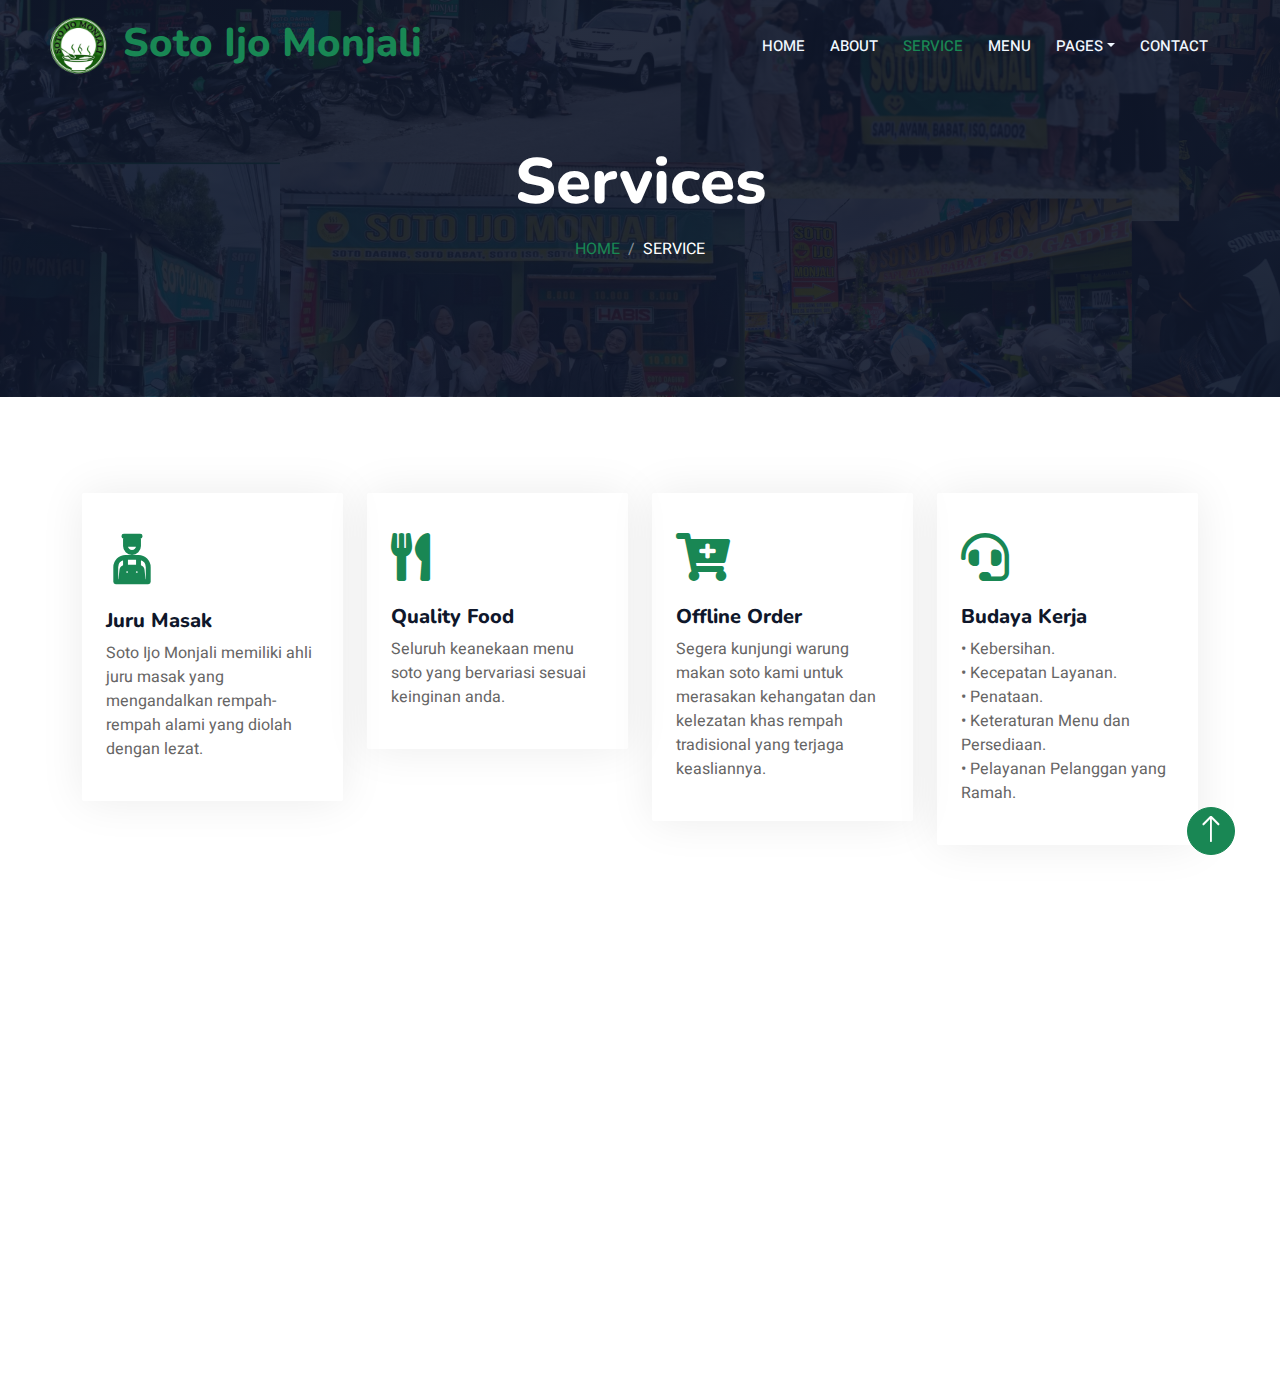
<file: service.html>
<!DOCTYPE html>
<html lang="en">
  <head>
    <meta charset="utf-8" />
    <title>Halaman Service</title>
    <meta content="width=device-width, initial-scale=1.0" name="viewport" />
    <meta content="" name="keywords" />
    <meta
      content="Soto Ijo Monjali merupakan sebuah warung makan yang beraneka soto dengan khas rempah-rempah kaldu yang sangat lezat dan tradisonal."
      name="description"
    />

    <!-- Favicon -->
    <link href="img/icon.png" rel="icon" />

    <!-- Google Web Fonts -->
    <link rel="preconnect" href="https://fonts.googleapis.com" />
    <link rel="preconnect" href="https://fonts.gstatic.com" crossorigin />
    <link
      href="https://fonts.googleapis.com/css2?family=Heebo:wght@400;500;600&family=Nunito:wght@600;700;800&family=Pacifico&display=swap"
      rel="stylesheet"
    />

    <style>
      .btn-primary:hover {
        background-color: #20c997;
        color: #fff;
      }
      .img-fluid {
        transform: none !important;
      }
    </style>
    <!-- Icon Font Stylesheet -->
    <link
      href="https://cdnjs.cloudflare.com/ajax/libs/font-awesome/5.10.0/css/all.min.css"
      rel="stylesheet"
    />
    <link
      href="https://cdn.jsdelivr.net/npm/bootstrap-icons@1.4.1/font/bootstrap-icons.css"
      rel="stylesheet"
    />

    <!-- Libraries Stylesheet -->
    <link href="lib/animate/animate.min.css" rel="stylesheet" />
    <link href="lib/owlcarousel/assets/owl.carousel.min.css" rel="stylesheet" />
    <link
      href="lib/tempusdominus/css/tempusdominus-bootstrap-4.min.css"
      rel="stylesheet"
    />

    <!-- Customized Bootstrap Stylesheet -->
    <link href="css/bootstrap.min.css" rel="stylesheet" />

    <!-- Template Stylesheet -->
    <link href="css/style.css" rel="stylesheet" />
  </head>

  <body>
    <div class="container-xxl bg-white p-0">
      <!-- Spinner Start -->
      <div
        id="spinner"
        class="show bg-white position-fixed translate-middle w-100 vh-100 top-50 start-50 d-flex align-items-center justify-content-center"
      >
        <div
          class="spinner-border text-primary"
          style="width: 3rem; height: 3rem"
          role="status"
        >
          <span class="sr-only">Loading...</span>
        </div>
      </div>
      <!-- Spinner End -->

      <!-- Navbar & Hero Start -->
      <div class="container-xxl position-relative p-0">
        <nav
          class="navbar navbar-expand-lg navbar-dark bg-dark px-4 px-lg-5 py-3 py-lg-0"
        >
          <a href="" class="navbar-brand p-0">
            <h1 class="text-primary m-0">
              <img src="/img/icon.png" alt="Restaurant Icon" class="me-1" />
              Soto Ijo Monjali
            </h1>
            <!-- <img src="img/logo.png" alt="Logo"> -->
          </a>
          <button
            class="navbar-toggler"
            type="button"
            data-bs-toggle="collapse"
            data-bs-target="#navbarCollapse"
          >
            <span class="fa fa-bars"></span>
          </button>
          <div class="collapse navbar-collapse" id="navbarCollapse">
            <div class="navbar-nav ms-auto py-0 pe-4">
              <a href="index.html" class="nav-item nav-link">Home</a>
              <a href="about.html" class="nav-item nav-link">About</a>
              <a href="service.html" class="nav-item nav-link active"
                >Service</a
              >
              <a href="menu.html" class="nav-item nav-link">Menu</a>
              <div class="nav-item dropdown">
                <a
                  href="#"
                  class="nav-link dropdown-toggle"
                  data-bs-toggle="dropdown"
                  >Pages</a
                >
                <div class="dropdown-menu m-0">
                  <a href="cabang.html" class="dropdown-item">Our Branch</a>
                  <a href="team.html" class="dropdown-item">Our Team</a>
                  <a href="testimonial.html" class="dropdown-item"
                    >Order History</a
                  >
                  <a href="suasana.html" class="dropdown-item"
                    >Suasana Warung</a
                  >
                </div>
              </div>
              <a href="contact.html" class="nav-item nav-link">Contact</a>
            </div>
          </div>
        </nav>

        <div class="container-xxl py-5 bg-dark hero-header mb-5">
          <div class="container text-center my-5 pt-5 pb-4">
            <h1 class="display-3 text-white mb-3 animated slideInDown">
              Services
            </h1>
            <nav aria-label="breadcrumb">
              <ol class="breadcrumb justify-content-center text-uppercase">
                <li class="breadcrumb-item"><a href="index.html">Home</a></li>
                <li
                  class="breadcrumb-item text-white active"
                  aria-current="page"
                >
                  Service
                </li>
              </ol>
            </nav>
          </div>
        </div>
      </div>
      <!-- Navbar & Hero End -->

      <!-- Service Start -->
      <div class="container-xxl py-5">
        <div class="container">
          <div class="row g-4">
            <div class="col-lg-3 col-sm-6 wow fadeInUp" data-wow-delay="0.1s">
              <div class="service-item rounded pt-3">
                <div class="p-4">
                  <img
                    src="img/svg/jurumasak.svg  "
                    class="img-fluid text-primary mb-4"
                    width="52"
                    alt="JuruMasak Icon"
                  />
                  <h5>Juru Masak</h5>
                  <p>
                    Soto Ijo Monjali memiliki ahli juru masak yang mengandalkan
                    rempah-rempah alami yang diolah dengan lezat.
                  </p>
                </div>
              </div>
            </div>
            <div class="col-lg-3 col-sm-6 wow fadeInUp" data-wow-delay="0.3s">
              <div class="service-item rounded pt-3">
                <div class="p-4">
                  <i class="fa fa-3x fa-utensils text-primary mb-4"></i>
                  <h5>Quality Food</h5>
                  <p>
                    Seluruh keanekaan menu soto yang bervariasi sesuai keinginan
                    anda.
                  </p>
                </div>
              </div>
            </div>
            <div class="col-lg-3 col-sm-6 wow fadeInUp" data-wow-delay="0.5s">
              <div class="service-item rounded pt-3">
                <div class="p-4">
                  <i class="fa fa-3x fa-cart-plus text-primary mb-4"></i>
                  <h5>Offline Order</h5>
                  <p>
                    Segera kunjungi warung makan soto kami untuk merasakan
                    kehangatan dan kelezatan khas rempah tradisional yang
                    terjaga keasliannya.
                  </p>
                </div>
              </div>
            </div>
            <div class="col-lg-3 col-sm-6 wow fadeInUp" data-wow-delay="0.7s">
              <div class="service-item rounded pt-3">
                <div class="p-4">
                  <i class="fa fa-3x fa-headset text-primary mb-4"></i>
                  <h5>Budaya Kerja</h5>
                  <p>
                    • Kebersihan. <br />
                    • Kecepatan Layanan. <br />
                    • Penataan. <br />
                    • Keteraturan Menu dan Persediaan. <br />
                    • Pelayanan Pelanggan yang Ramah. <br />
                  </p>
                </div>
              </div>
            </div>
          </div>
        </div>
      </div>
      <!-- Service End -->

      <!-- Footer Start -->
      <!-- Footer Start -->
      <div
        class="container-fluid bg-dark text-light footer pt-5 mt-5 wow fadeIn"
        data-wow-delay="0.1s"
      >
        <div class="container py-5">
          <div class="row g-5">
            <div class="col-lg-3 col-md-6">
              <h4
                class="section-title ff-secondary text-start text-primary fw-normal mb-4"
              >
                Company
              </h4>
              <a class="btn btn-link" href="about.html">About Us</a>
              <a class="btn btn-link" href="contact.html">Contact Us</a>
            </div>
            <div class="col-lg-3 col-md-6">
              <h4
                class="section-title ff-secondary text-start text-primary fw-normal mb-4"
              >
                Contact
              </h4>
              <p class="mb-2">
                <i class="fa fa-map-marker-alt me-3"></i>Yogyakarta, Indonesia
              </p>
              <a href="https://api.whatsapp.com/send?phone=6285876076005">
                <p class="mb-2" style="color: #fff">
                  <i style="color: #fff" class="fa fa-phone-alt me-3"></i>+62
                  858 - 7607 - 6005
                </p>
              </a>
              <a href="mailto:soim@sotoijomonjali.com">
                <p class="mb-2" style="color: #fff">
                  <i style="color: #fff" class="fa fa-envelope me-3"></i
                  >soim@sotoijomonjali.com
                </p>
              </a>
              <div class="d-flex pt-2">
                <a
                  class="btn btn-outline-light btn-social"
                  href="https://www.instagram.com/soim.official/"
                  ><i class="fab fa-instagram"></i
                ></a>
                <a
                  class="btn btn-outline-light btn-social"
                  href="https://youtube.com/soimofficial"
                  ><i class="fab fa-youtube"></i
                ></a>
              </div>
            </div>
            <div class="col-lg-3 col-md-6">
              <h4
                class="section-title ff-secondary text-start text-primary fw-normal mb-4"
              >
                Open - Close
              </h4>
              <h5 class="text-light fw-normal">Senin - Minggu</h5>
              <p>06.00AM - 16.00PM</p>
            </div>
            <div class="col-lg-3 col-md-6">
              <h4
                class="section-title ff-secondary text-start text-primary fw-normal mb-4"
              >
                Berdiri Sejak
              </h4>
              <p>2009-2024 Est.</p>
            </div>
          </div>
        </div>

        <div class="container text-center">
          <div class="copyright">
            <div class="row">
              <div class="col-md-6 mb-3 mb-md-0 mx-auto">
                &copy;
                <a class="border-bottom" href="#">sotoijomonjali</a>
                , 2024 All Right Reserved. Created By
                <a class="border-bottom" href="https://iegcode.com">iegcode</a>
              </div>
            </div>
          </div>
        </div>

        <br />
      </div>
      <!-- Footer End -->

      <!-- Back to Top -->
      <a
        style="border-radius: 100%; font-size: 30px; padding: 20px"
        target="_blank"
        class="btn btn-success btn-lg-square back-to-top"
      >
        <i class="bi bi-arrow-up"></i>
      </a>
    </div>

    <!-- JavaScript Libraries -->
    <script src="https://code.jquery.com/jquery-3.4.1.min.js"></script>
    <script src="https://cdn.jsdelivr.net/npm/bootstrap@5.0.0/dist/js/bootstrap.bundle.min.js"></script>
    <script src="lib/wow/wow.min.js"></script>
    <script src="lib/easing/easing.min.js"></script>
    <script src="lib/waypoints/waypoints.min.js"></script>
    <script src="lib/counterup/counterup.min.js"></script>
    <script src="lib/owlcarousel/owl.carousel.min.js"></script>
    <script src="lib/tempusdominus/js/moment.min.js"></script>
    <script src="lib/tempusdominus/js/moment-timezone.min.js"></script>
    <script src="lib/tempusdominus/js/tempusdominus-bootstrap-4.min.js"></script>

    <!-- Template Javascript -->
    <script src="js/main.js"></script>
  </body>
</html>
</file>
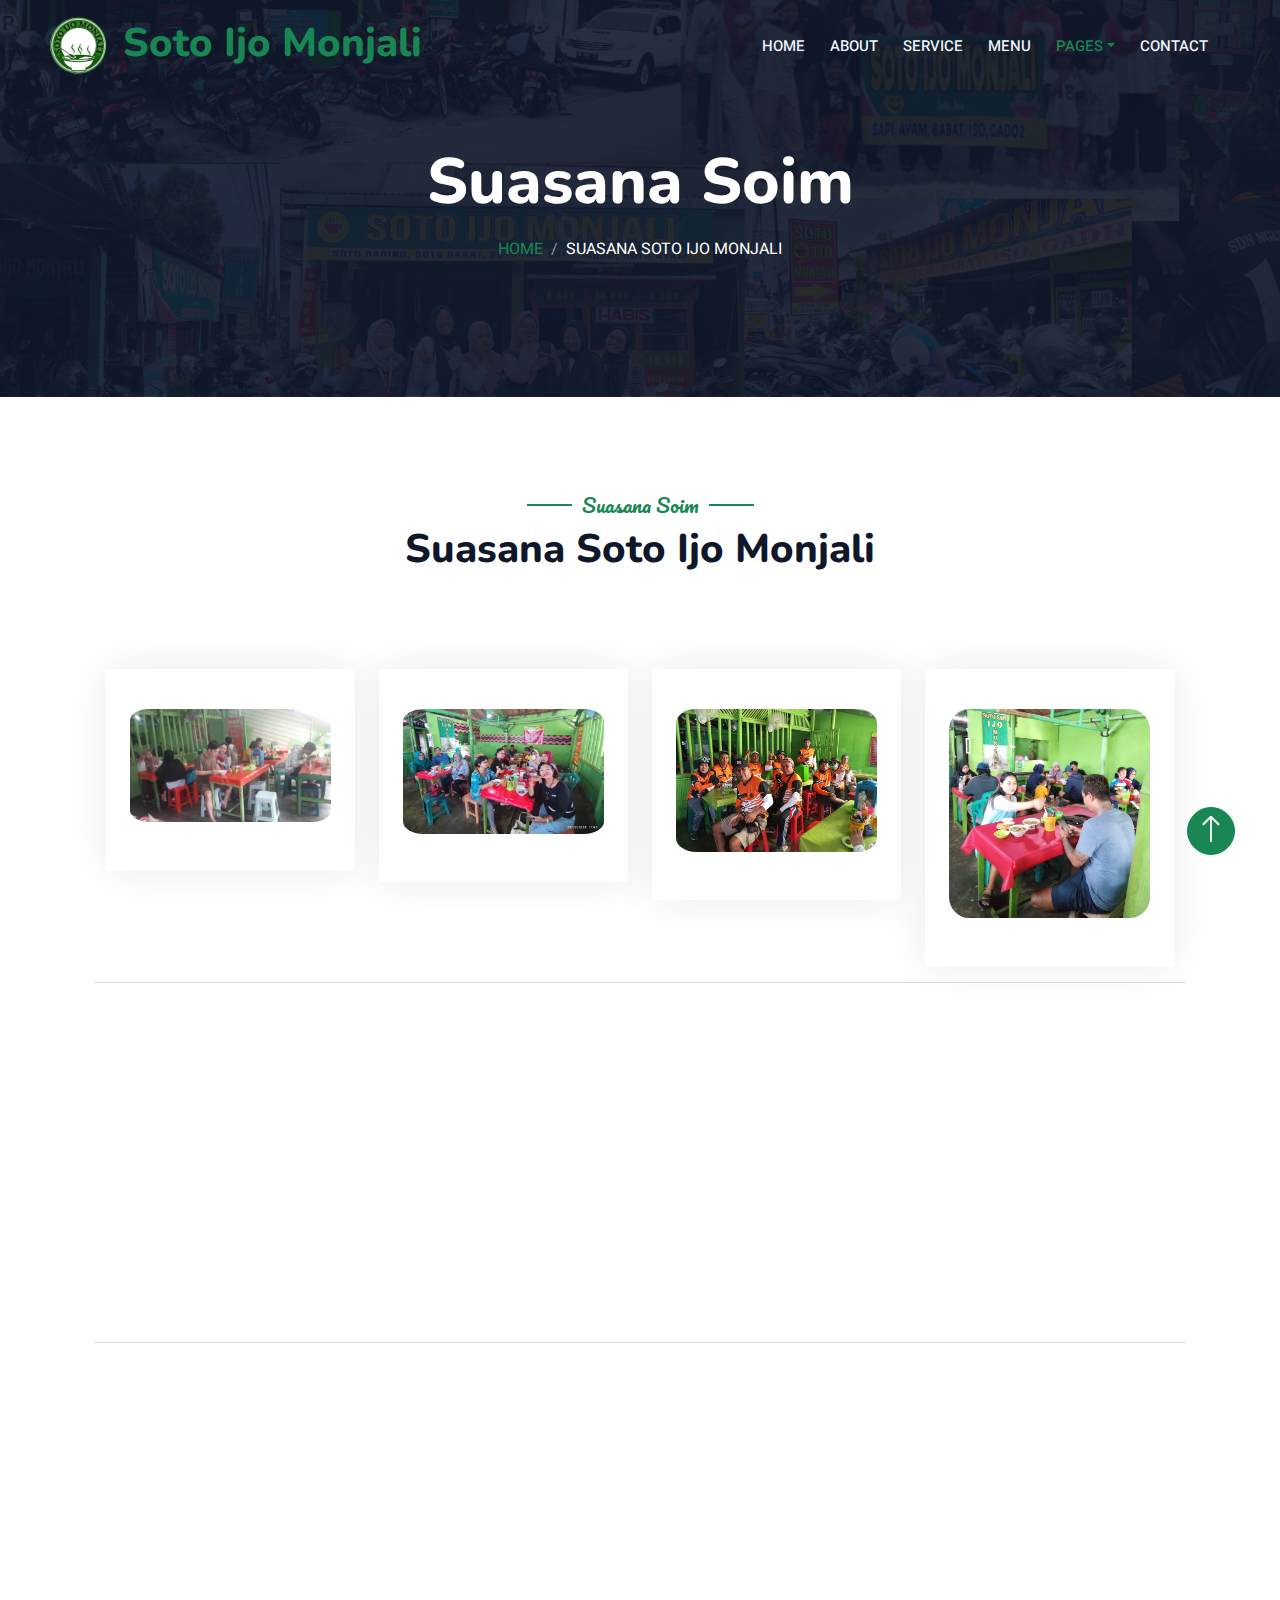
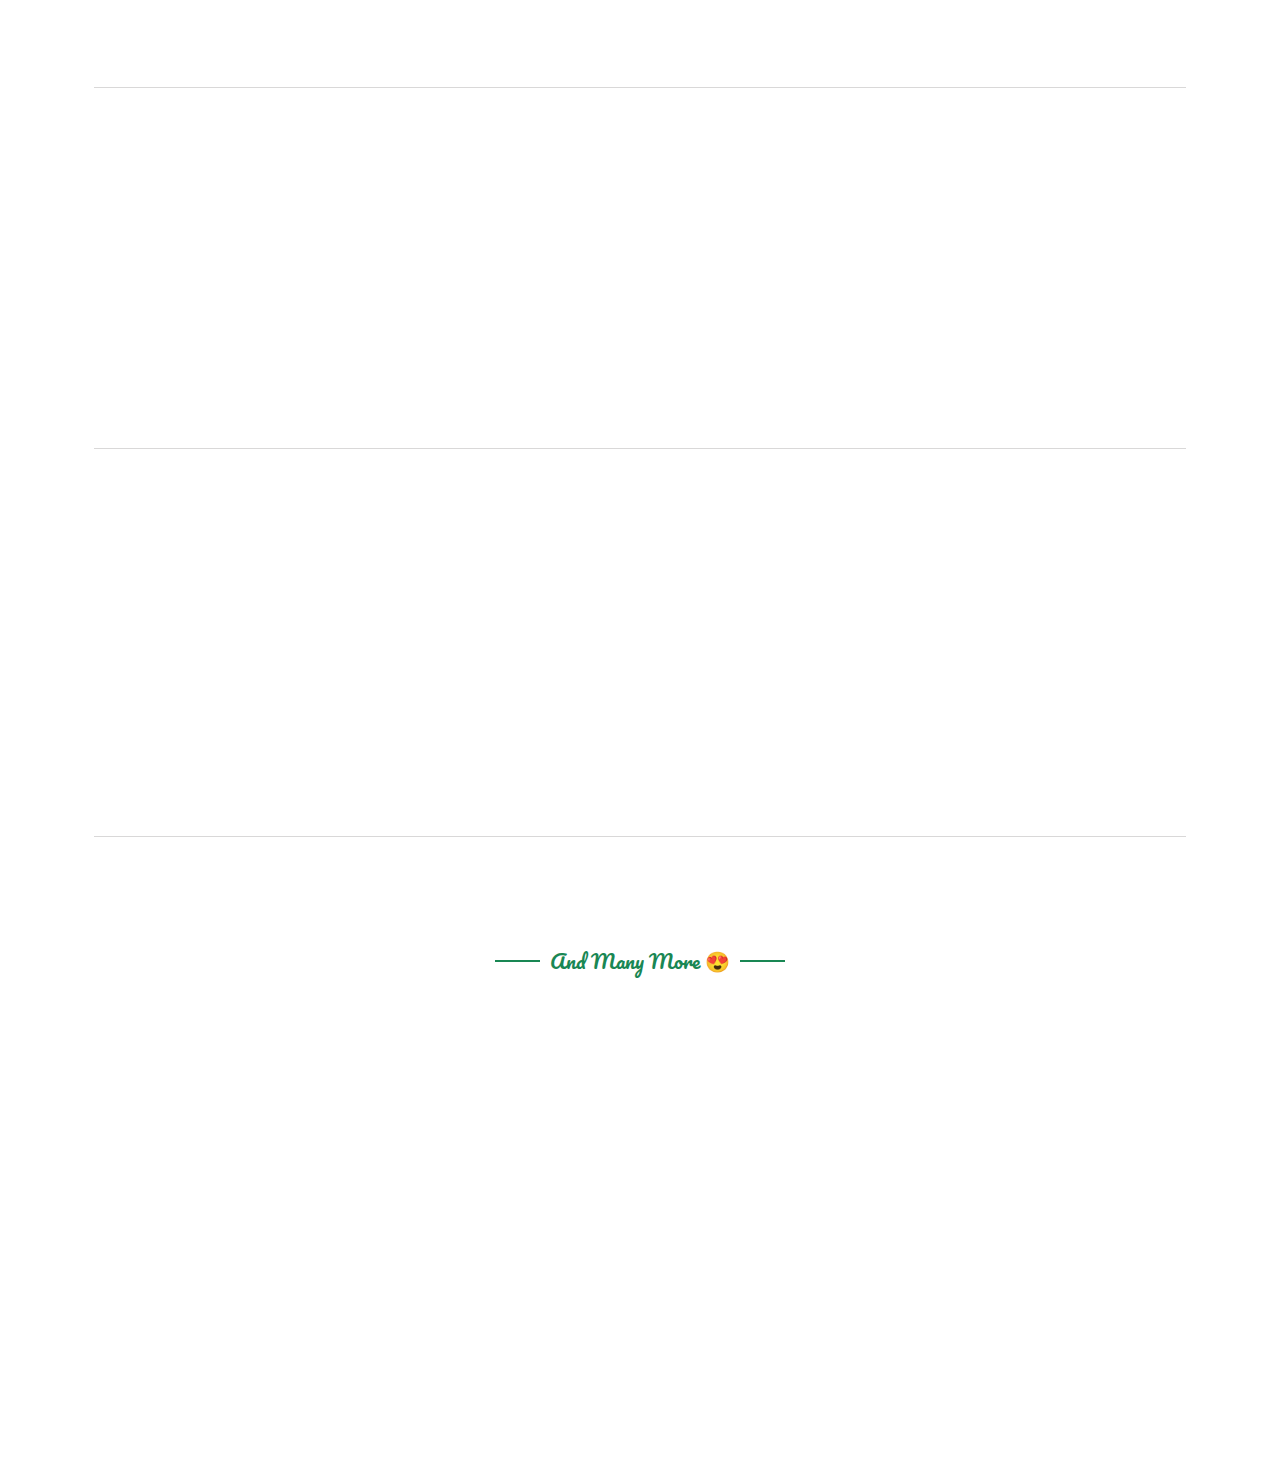
<file: suasana.html>
<!DOCTYPE html>
<html lang="en">
  <head>
    <meta charset="utf-8" />
    <title>Suasana Warung</title>
    <meta content="width=device-width, initial-scale=1.0" name="viewport" />
    <meta content="" name="keywords" />
    <meta
      content="Soto Ijo Monjali merupakan sebuah warung makan yang beraneka soto dengan khas rempah-rempah kaldu yang sangat lezat dan tradisonal."
      name="description"
    />

    <!-- Favicon -->
    <link href="img/icon.png" rel="icon" />

    <!-- Google Web Fonts -->
    <link rel="preconnect" href="https://fonts.googleapis.com" />
    <link rel="preconnect" href="https://fonts.gstatic.com" crossorigin />
    <link
      href="https://fonts.googleapis.com/css2?family=Heebo:wght@400;500;600&family=Nunito:wght@600;700;800&family=Pacifico&display=swap"
      rel="stylesheet"
    />

    <!-- Icon Font Stylesheet -->
    <link
      href="https://cdnjs.cloudflare.com/ajax/libs/font-awesome/5.10.0/css/all.min.css"
      rel="stylesheet"
    />
    <link
      href="https://cdn.jsdelivr.net/npm/bootstrap-icons@1.4.1/font/bootstrap-icons.css"
      rel="stylesheet"
    />

    <!-- Libraries Stylesheet -->
    <link href="lib/animate/animate.min.css" rel="stylesheet" />
    <link href="lib/owlcarousel/assets/owl.carousel.min.css" rel="stylesheet" />
    <link
      href="lib/tempusdominus/css/tempusdominus-bootstrap-4.min.css"
      rel="stylesheet"
    />

    <!-- Customized Bootstrap Stylesheet -->
    <link href="css/bootstrap.min.css" rel="stylesheet" />

    <!-- Template Stylesheet -->
    <link href="css/style.css" rel="stylesheet" />
  </head>

  <body>
    <div class="container-xxl bg-white p-0">
      <!-- Spinner Start -->
      <div
        id="spinner"
        class="show bg-white position-fixed translate-middle w-100 vh-100 top-50 start-50 d-flex align-items-center justify-content-center"
      >
        <div
          class="spinner-border text-primary"
          style="width: 3rem; height: 3rem"
          role="status"
        >
          <span class="sr-only">Loading...</span>
        </div>
      </div>
      <!-- Spinner End -->

      <!-- Navbar & Hero Start -->
      <div class="container-xxl position-relative p-0">
        <nav
          class="navbar navbar-expand-lg navbar-dark bg-dark px-4 px-lg-5 py-3 py-lg-0"
        >
          <a href="" class="navbar-brand p-0">
            <h1 class="text-primary m-0">
              <img src="/img/icon.png" alt="Restaurant Icon" class="me-1" />
              Soto Ijo Monjali
            </h1>
            <!-- <img src="img/logo.png" alt="Logo"> -->
          </a>
          <button
            class="navbar-toggler"
            type="button"
            data-bs-toggle="collapse"
            data-bs-target="#navbarCollapse"
          >
            <span class="fa fa-bars"></span>
          </button>
          <div class="collapse navbar-collapse" id="navbarCollapse">
            <div class="navbar-nav ms-auto py-0 pe-4">
              <a href="index.html" class="nav-item nav-link">Home</a>
              <a href="about.html" class="nav-item nav-link">About</a>
              <a href="service.html" class="nav-item nav-link">Service</a>
              <a href="menu.html" class="nav-item nav-link">Menu</a>
              <div class="nav-item dropdown">
                <a
                  href="#"
                  class="nav-link dropdown-toggle active"
                  data-bs-toggle="dropdown"
                  >Pages</a
                >
                <div class="dropdown-menu m-0">
                  <a href="cabang.html" class="dropdown-item">Our Branch</a>
                  <a href="team.html" class="dropdown-item">Our Team</a>
                  <a href="testimonial.html" class="dropdown-item"
                    >Order History</a
                  >
                  <a href="suasana.html" class="dropdown-item active"
                    >Suasana Warung</a
                  >
                </div>
              </div>
              <a href="contact.html" class="nav-item nav-link">Contact</a>
            </div>
          </div>
        </nav>

        <div class="container-xxl py-5 bg-dark hero-header mb-5">
          <div class="container text-center my-5 pt-5 pb-4">
            <h1 class="display-3 text-white mb-3 animated slideInDown">
              Suasana Soim
            </h1>
            <nav aria-label="breadcrumb">
              <ol class="breadcrumb justify-content-center text-uppercase">
                <li class="breadcrumb-item"><a href="#">Home</a></li>

                <li
                  class="breadcrumb-item text-white active"
                  aria-current="page"
                >
                  Suasana Soto Ijo Monjali
                </li>
              </ol>
            </nav>
          </div>
        </div>
      </div>
      <!-- Navbar & Hero End -->

      <!-- Testimonial Start -->
      <div class="container-xxl py-5 wow fadeInUp" data-wow-delay="0.1s">
        <div class="container">
          <div class="text-center">
            <h5
              class="section-title ff-secondary text-center text-primary fw-normal"
            >
              Suasana Soim
            </h5>
            <h1 class="mb-5">Suasana Soto Ijo Monjali</h1>
          </div>
          <!-- Service Start -->
          <div class="container-xxl py-5">
            <div class="container">
              <div class="row g-4">
                <div
                  class="col-lg-3 col-sm-6 wow fadeInUp"
                  data-wow-delay="0.1s"
                >
                  <div class="service-item rounded pt-3">
                    <div class="p-4">
                      <img
                        src="img/suasana/S1.jpg"
                        class="img-fluid text-primary mb-4"
                        style="border-radius: 10%; width: 100%; height: 100%"
                        alt="suasana/"
                      />
                    </div>
                  </div>
                </div>
                <div
                  class="col-lg-3 col-sm-6 wow fadeInUp"
                  data-wow-delay="0.3s"
                >
                  <div class="service-item rounded pt-3">
                    <div class="p-4">
                      <img
                        src="img/suasana/S2.jpg "
                        class="img-fluid text-primary mb-4"
                        style="border-radius: 10%; width: 100%; height: 100%"
                        alt="suasana/"
                      />
                    </div>
                  </div>
                </div>
                <div
                  class="col-lg-3 col-sm-6 wow fadeInUp"
                  data-wow-delay="0.5s"
                >
                  <div class="service-item rounded pt-3">
                    <div class="p-4">
                      <img
                        src="img/suasana/S3.jpg "
                        class="img-fluid text-primary mb-4"
                        style="border-radius: 10%; width: 100%; height: 100%"
                        alt="suasana/"
                      />
                    </div>
                  </div>
                </div>
                <div
                  class="col-lg-3 col-sm-6 wow fadeInUp"
                  data-wow-delay="0.7s"
                >
                  <div class="service-item rounded pt-3">
                    <div class="p-4">
                      <img
                        src="img/suasana/S4.jpg "
                        class="img-fluid text-primary mb-4"
                        style="border-radius: 10%; width: 100%; height: 100%"
                        alt="suasana/"
                      />
                    </div>
                  </div>
                </div>
              </div>
            </div>
            <hr />
            <div class="container">
              <div class="row g-4">
                <div
                  class="col-lg-3 col-sm-6 wow fadeInUp"
                  data-wow-delay="0.1s"
                >
                  <div class="service-item rounded pt-3">
                    <div class="p-4">
                      <img
                        src="img/suasana/S5.jpg "
                        class="img-fluid text-primary mb-4"
                        style="border-radius: 10%; width: 100%; height: 100%"
                        alt="suasana/"
                      />
                    </div>
                  </div>
                </div>
                <div
                  class="col-lg-3 col-sm-6 wow fadeInUp"
                  data-wow-delay="0.3s"
                >
                  <div class="service-item rounded pt-3">
                    <div class="p-4">
                      <img
                        src="img/suasana/S6.jpg"
                        class="img-fluid text-primary mb-4"
                        style="border-radius: 10%; width: 100%; height: 100%"
                        alt="suasana/"
                      />
                    </div>
                  </div>
                </div>
                <div
                  class="col-lg-3 col-sm-6 wow fadeInUp"
                  data-wow-delay="0.5s"
                >
                  <div class="service-item rounded pt-3">
                    <div class="p-4">
                      <img
                        src="img/suasana/S7.jpg "
                        class="img-fluid text-primary mb-4"
                        style="border-radius: 10%; width: 100%; height: 100%"
                        alt="suasana/"
                      />
                    </div>
                  </div>
                </div>
                <div
                  class="col-lg-3 col-sm-6 wow fadeInUp"
                  data-wow-delay="0.7s"
                >
                  <div class="service-item rounded pt-3">
                    <div class="p-4">
                      <img
                        src="img/suasana/S8.jpg "
                        class="img-fluid text-primary mb-4"
                        style="border-radius: 10%; width: 100%; height: 100%"
                        alt="suasana/"
                      />
                    </div>
                  </div>
                </div>
              </div>
            </div>
            <hr />
            <!-- slide ke 3-->
            <div class="container">
              <div class="row g-4">
                <div
                  class="col-lg-3 col-sm-6 wow fadeInUp"
                  data-wow-delay="0.1s"
                >
                  <div class="service-item rounded pt-3">
                    <div class="p-4">
                      <img
                        src="img/suasana/S9.jpg "
                        class="img-fluid text-primary mb-4"
                        style="border-radius: 10%; width: 100%; height: 100%"
                        alt="suasana/"
                      />
                    </div>
                  </div>
                </div>
                <div
                  class="col-lg-3 col-sm-6 wow fadeInUp"
                  data-wow-delay="0.3s"
                >
                  <div class="service-item rounded pt-3">
                    <div class="p-4">
                      <img
                        src="img/suasana/S10.jpg "
                        class="img-fluid text-primary mb-4"
                        style="border-radius: 10%; width: 100%; height: 100%"
                        alt="suasana/"
                      />
                    </div>
                  </div>
                </div>
                <div
                  class="col-lg-3 col-sm-6 wow fadeInUp"
                  data-wow-delay="0.5s"
                >
                  <div class="service-item rounded pt-3">
                    <div class="p-4">
                      <img
                        src="img/suasana/S11.jpg"
                        class="img-fluid text-primary mb-4"
                        style="border-radius: 10%; width: 100%; height: 100%"
                        alt="suasana/"
                      />
                    </div>
                  </div>
                </div>
                <div
                  class="col-lg-3 col-sm-6 wow fadeInUp"
                  data-wow-delay="0.7s"
                >
                  <div class="service-item rounded pt-3">
                    <div class="p-4">
                      <img
                        src="img/suasana/S12.jpg "
                        class="img-fluid text-primary mb-4"
                        style="border-radius: 10%; width: 100%; height: 100%"
                        alt="suasana/"
                      />
                    </div>
                  </div>
                </div>
              </div>
            </div>
            <hr />
            <!-- slide ke 4-->
            <div class="container">
              <div class="row g-4">
                <div
                  class="col-lg-3 col-sm-6 wow fadeInUp"
                  data-wow-delay="0.1s"
                >
                  <div class="service-item rounded pt-3">
                    <div class="p-4">
                      <img
                        src="img/suasana/S13.jpg "
                        class="img-fluid text-primary mb-4"
                        style="border-radius: 10%; width: 100%; height: 100%"
                        alt="suasana/"
                      />
                    </div>
                  </div>
                </div>
                <div
                  class="col-lg-3 col-sm-6 wow fadeInUp"
                  data-wow-delay="0.3s"
                >
                  <div class="service-item rounded pt-3">
                    <div class="p-4">
                      <img
                        src="img/suasana/S14.jpg "
                        class="img-fluid text-primary mb-4"
                        style="border-radius: 10%; width: 100%; height: 100%"
                        alt="suasana/"
                      />
                    </div>
                  </div>
                </div>
                <div
                  class="col-lg-3 col-sm-6 wow fadeInUp"
                  data-wow-delay="0.5s"
                >
                  <div class="service-item rounded pt-3">
                    <div class="p-4">
                      <img
                        src="img/suasana/S15.jpg "
                        class="img-fluid text-primary mb-4"
                        style="border-radius: 10%; width: 100%; height: 100%"
                        alt="suasana/"
                      />
                    </div>
                  </div>
                </div>
                <div
                  class="col-lg-3 col-sm-6 wow fadeInUp"
                  data-wow-delay="0.7s"
                >
                  <div class="service-item rounded pt-3">
                    <div class="p-4">
                      <img
                        src="img/suasana/S16.jpg "
                        class="img-fluid text-primary mb-4"
                        style="border-radius: 10%; width: 100%; height: 100%"
                        alt="suasana/"
                      />
                    </div>
                  </div>
                </div>
              </div>
            </div>
            <hr />
            <!-- end 4 -->

            <!-- slide ke 5-->
            <div class="container">
              <div class="row g-4">
                <div
                  class="col-lg-3 col-sm-6 wow fadeInUp"
                  data-wow-delay="0.1s"
                >
                  <div class="service-item rounded pt-3">
                    <div class="p-4">
                      <img
                        src="img/suasana/S17.jpg "
                        class="img-fluid text-primary mb-4"
                        style="border-radius: 10%; width: 100%; height: 100%"
                        alt="suasana/"
                      />
                    </div>
                  </div>
                </div>
                <div
                  class="col-lg-3 col-sm-6 wow fadeInUp"
                  data-wow-delay="0.3s"
                >
                  <div class="service-item rounded pt-3">
                    <div class="p-4">
                      <img
                        src="img/suasana/S18.jpg "
                        class="img-fluid text-primary mb-4"
                        style="border-radius: 10%; width: 100%; height: 100%"
                        alt="suasana/"
                      />
                    </div>
                  </div>
                </div>
                <div
                  class="col-lg-3 col-sm-6 wow fadeInUp"
                  data-wow-delay="0.5s"
                >
                  <div class="service-item rounded pt-3">
                    <div class="p-4">
                      <img
                        src="img/suasana/S19.jpeg "
                        class="img-fluid text-primary mb-4"
                        style="border-radius: 10%; width: 100%; height: 100%"
                        alt="suasana/"
                      />
                    </div>
                  </div>
                </div>
                <div
                  class="col-lg-3 col-sm-6 wow fadeInUp"
                  data-wow-delay="0.7s"
                >
                  <div class="service-item rounded pt-3">
                    <div class="p-4">
                      <img
                        src="img/suasana/S20.png "
                        class="img-fluid text-primary mb-4"
                        style="border-radius: 10%; width: 100%; height: 100%"
                        alt="suasana/"
                      />
                    </div>
                  </div>
                </div>
              </div>
            </div>
            <hr />
            <!-- end 5 -->
          </div>
          <!-- Service End -->
        </div>
      </div>
      <!-- Testimonial End -->

      <div class="text-center">
        <h5
          class="section-title ff-secondary text-center text-primary fw-normal"
        >
          And Many More 😍
        </h5>
      </div>

      <!-- Footer Start -->
      <div
        class="container-fluid bg-dark text-light footer pt-5 mt-5 wow fadeIn"
        data-wow-delay="0.1s"
      >
        <div class="container py-5">
          <div class="row g-5">
            <div class="col-lg-3 col-md-6">
              <h4
                class="section-title ff-secondary text-start text-primary fw-normal mb-4"
              >
                Company
              </h4>
              <a class="btn btn-link" href="about.html">About Us</a>
              <a class="btn btn-link" href="contact.html">Contact Us</a>
            </div>
            <div class="col-lg-3 col-md-6">
              <h4
                class="section-title ff-secondary text-start text-primary fw-normal mb-4"
              >
                Contact
              </h4>
              <p class="mb-2">
                <i class="fa fa-map-marker-alt me-3"></i>Yogyakarta, Indonesia
              </p>
              <a href="https://api.whatsapp.com/send?phone=6285876076005">
                <p class="mb-2" style="color: #fff">
                  <i style="color: #fff" class="fa fa-phone-alt me-3"></i>+62
                  858 - 7607 - 6005
                </p>
              </a>
              <a href="mailto:soim@sotoijomonjali.com">
                <p class="mb-2" style="color: #fff">
                  <i style="color: #fff" class="fa fa-envelope me-3"></i
                  >soim@sotoijomonjali.com
                </p>
              </a>
              <div class="d-flex pt-2">
                <a
                  class="btn btn-outline-light btn-social"
                  href="https://www.instagram.com/soim.official/"
                  ><i class="fab fa-instagram"></i
                ></a>
                <a
                  class="btn btn-outline-light btn-social"
                  href="https://youtube.com/soimofficial"
                  ><i class="fab fa-youtube"></i
                ></a>
              </div>
            </div>
            <div class="col-lg-3 col-md-6">
              <h4
                class="section-title ff-secondary text-start text-primary fw-normal mb-4"
              >
                Open - Close
              </h4>
              <h5 class="text-light fw-normal">Senin - Minggu</h5>
              <p>06.00AM - 16.00PM</p>
            </div>
            <div class="col-lg-3 col-md-6">
              <h4
                class="section-title ff-secondary text-start text-primary fw-normal mb-4"
              >
                Berdiri Sejak
              </h4>
              <p>2009-2024 Est.</p>
            </div>
          </div>
        </div>

        <div class="container text-center">
          <div class="copyright">
            <div class="row">
              <div class="col-md-6 mb-3 mb-md-0 mx-auto">
                &copy;
                <a class="border-bottom" href="#">sotoijomonjali</a>
                , 2024 All Right Reserved. Created By
                <a class="border-bottom" href="https://iegcode.com">iegcode</a>
              </div>
            </div>
          </div>
        </div>

        <br />
      </div>
      <!-- Footer End -->

      <!-- Back to Top -->
      <a
        style="border-radius: 100%; font-size: 30px; padding: 20px"
        target="_blank"
        class="btn btn-success btn-lg-square back-to-top"
      >
        <i class="bi bi-arrow-up"></i>
      </a>
    </div>

    <!-- JavaScript Libraries -->
    <script src="https://code.jquery.com/jquery-3.4.1.min.js"></script>
    <script src="https://cdn.jsdelivr.net/npm/bootstrap@5.0.0/dist/js/bootstrap.bundle.min.js"></script>
    <script src="lib/wow/wow.min.js"></script>
    <script src="lib/easing/easing.min.js"></script>
    <script src="lib/waypoints/waypoints.min.js"></script>
    <script src="lib/counterup/counterup.min.js"></script>
    <script src="lib/owlcarousel/owl.carousel.min.js"></script>
    <script src="lib/tempusdominus/js/moment.min.js"></script>
    <script src="lib/tempusdominus/js/moment-timezone.min.js"></script>
    <script src="lib/tempusdominus/js/tempusdominus-bootstrap-4.min.js"></script>

    <!-- Template Javascript -->
    <script src="js/main.js"></script>
  </body>
</html>
</file>
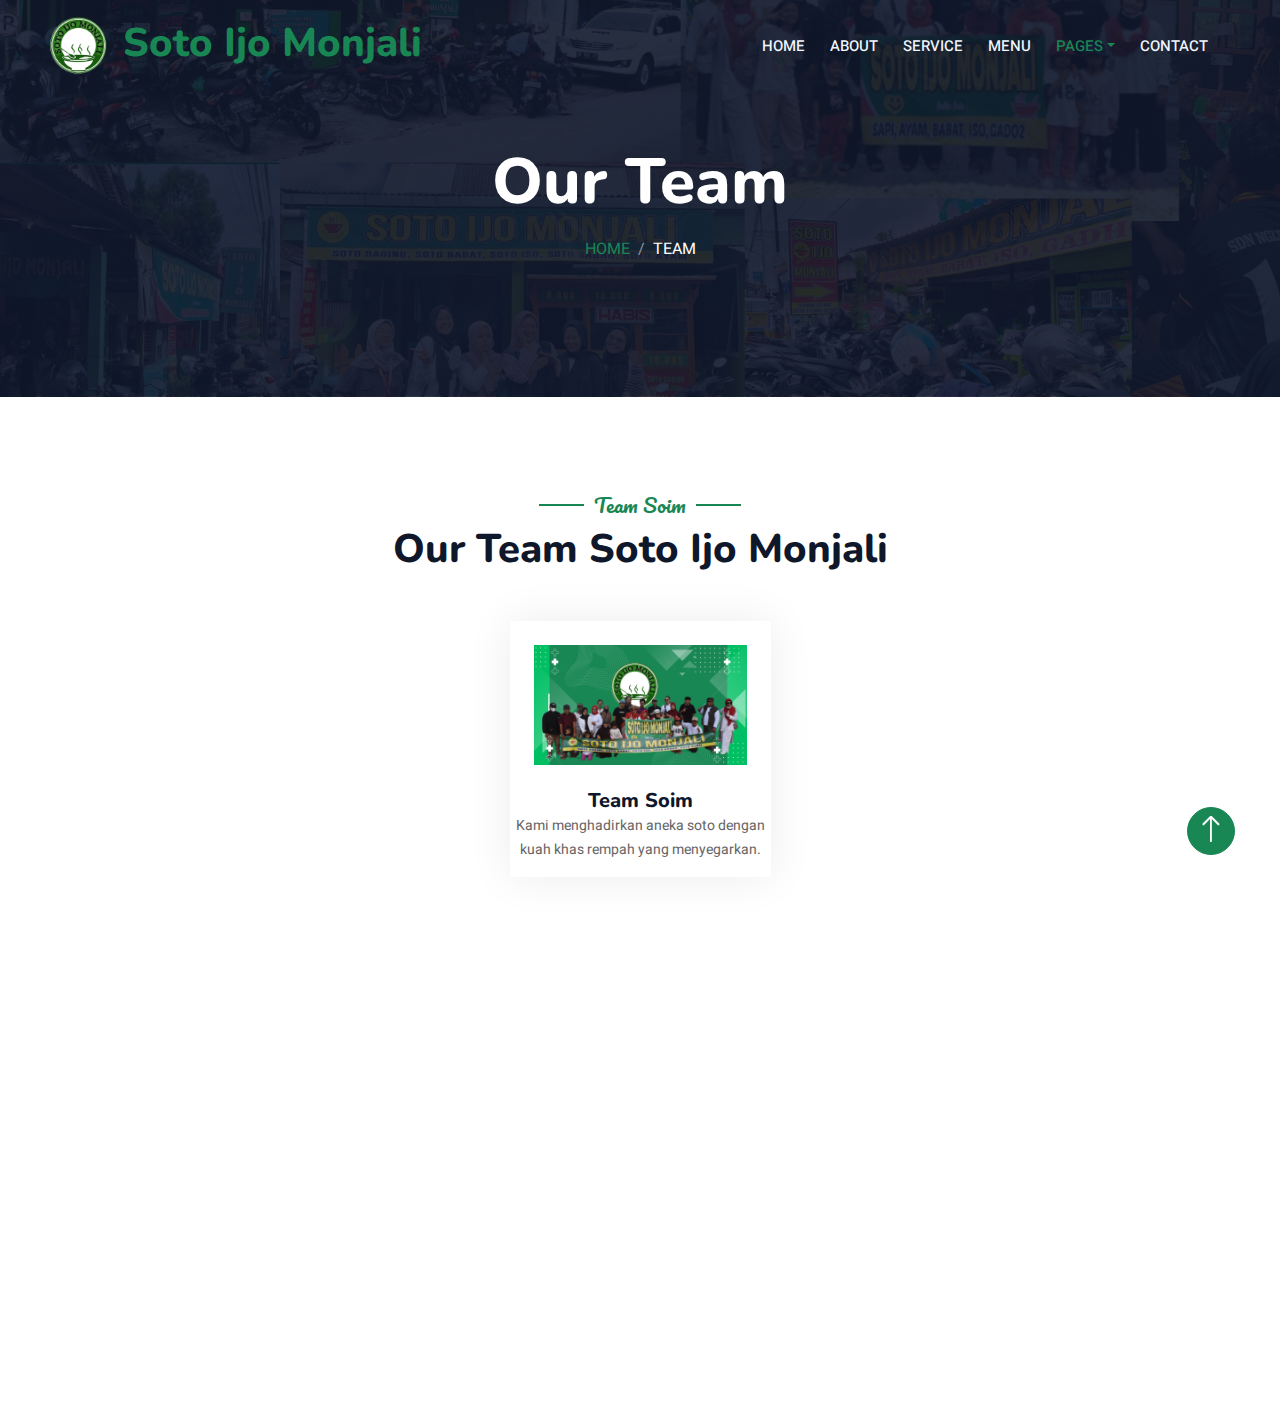
<file: team.html>
<!DOCTYPE html>
<html lang="en">
  <head>
    <meta charset="utf-8" />
    <title>Team Soim</title>
    <meta content="width=device-width, initial-scale=1.0" name="viewport" />
    <meta content="" name="keywords" />
    <meta
      content="Soto Ijo Monjali merupakan sebuah warung makan yang beraneka soto dengan khas rempah-rempah kaldu yang sangat lezat dan tradisonal."
      name="description"
    />

    <!-- Favicon -->
    <link href="img/icon.png" rel="icon" />

    <!-- Google Web Fonts -->
    <link rel="preconnect" href="https://fonts.googleapis.com" />
    <link rel="preconnect" href="https://fonts.gstatic.com" crossorigin />
    <link
      href="https://fonts.googleapis.com/css2?family=Heebo:wght@400;500;600&family=Nunito:wght@600;700;800&family=Pacifico&display=swap"
      rel="stylesheet"
    />

    <!-- Icon Font Stylesheet -->
    <link
      href="https://cdnjs.cloudflare.com/ajax/libs/font-awesome/5.10.0/css/all.min.css"
      rel="stylesheet"
    />
    <link
      href="https://cdn.jsdelivr.net/npm/bootstrap-icons@1.4.1/font/bootstrap-icons.css"
      rel="stylesheet"
    />

    <!-- Libraries Stylesheet -->
    <link href="lib/animate/animate.min.css" rel="stylesheet" />
    <link href="lib/owlcarousel/assets/owl.carousel.min.css" rel="stylesheet" />
    <link
      href="lib/tempusdominus/css/tempusdominus-bootstrap-4.min.css"
      rel="stylesheet"
    />

    <!-- Customized Bootstrap Stylesheet -->
    <link href="css/bootstrap.min.css" rel="stylesheet" />

    <!-- Template Stylesheet -->
    <link href="css/style.css" rel="stylesheet" />
  </head>

  <body>
    <div class="container-xxl bg-white p-0">
      <!-- Spinner Start -->
      <div
        id="spinner"
        class="show bg-white position-fixed translate-middle w-100 vh-100 top-50 start-50 d-flex align-items-center justify-content-center"
      >
        <div
          class="spinner-border text-primary"
          style="width: 3rem; height: 3rem"
          role="status"
        >
          <span class="sr-only">Loading...</span>
        </div>
      </div>
      <!-- Spinner End -->

      <!-- Navbar & Hero Start -->
      <div class="container-xxl position-relative p-0">
        <nav
          class="navbar navbar-expand-lg navbar-dark bg-dark px-4 px-lg-5 py-3 py-lg-0"
        >
          <a href="" class="navbar-brand p-0">
            <h1 class="text-primary m-0">
              <img src="/img/icon.png" alt="Restaurant Icon" class="me-1" />
              Soto Ijo Monjali
            </h1>
            <!-- <img src="img/logo.png" alt="Logo"> -->
          </a>
          <button
            class="navbar-toggler"
            type="button"
            data-bs-toggle="collapse"
            data-bs-target="#navbarCollapse"
          >
            <span class="fa fa-bars"></span>
          </button>
          <div class="collapse navbar-collapse" id="navbarCollapse">
            <div class="navbar-nav ms-auto py-0 pe-4">
              <a href="index.html" class="nav-item nav-link">Home</a>
              <a href="about.html" class="nav-item nav-link">About</a>
              <a href="service.html" class="nav-item nav-link">Service</a>
              <a href="menu.html" class="nav-item nav-link">Menu</a>
              <div class="nav-item dropdown">
                <a
                  href="#"
                  class="nav-link dropdown-toggle active"
                  data-bs-toggle="dropdown"
                  >Pages</a
                >
                <div class="dropdown-menu m-0">
                  <a href="cabang.html" class="dropdown-item">Our Branch</a>
                  <a href="team.html" class="dropdown-item active">Our Team</a>
                  <a href="testimonial.html" class="dropdown-item"
                    >Order History</a
                  >
                  <a href="suasana.html" class="dropdown-item"
                    >Suasana Warung</a
                  >
                </div>
              </div>
              <a href="contact.html" class="nav-item nav-link">Contact</a>
            </div>
          </div>
        </nav>

        <div class="container-xxl py-5 bg-dark hero-header mb-5">
          <div class="container text-center my-5 pt-5 pb-4">
            <h1 class="display-3 text-white mb-3 animated slideInDown">
              Our Team
            </h1>
            <nav aria-label="breadcrumb">
              <ol class="breadcrumb justify-content-center text-uppercase">
                <li class="breadcrumb-item"><a href="#">Home</a></li>
                <li
                  class="breadcrumb-item text-white active"
                  aria-current="page"
                >
                  Team
                </li>
              </ol>
            </nav>
          </div>
        </div>
      </div>
      <!-- Navbar & Hero End -->

      <!-- Team Start -->
      <div class="container-xxl pt-5 pb-3">
        <div class="container">
          <div class="text-center wow fadeInUp" data-wow-delay="0.1s">
            <h5
              class="section-title ff-secondary text-center text-primary fw-normal"
            >
              Team Soim
            </h5>
            <h1 class="mb-5">Our Team Soto Ijo Monjali</h1>
          </div>
          <div class="row g-4 justify-content-center">
            <div class="col-lg-3 col-md-6 wow fadeInUp" data-wow-delay="0.1s">
              <div
                class="team-item text-center rounded overflow-hidden mx-auto"
              >
                <div class="m-4">
                  <img
                    style="width: 100%; height: auto"
                    class="img-fluid"
                    src="img/familly.png"
                    alt="soto ijo monjali"
                  />
                </div>

                <h5 class="mb-0">Team Soim</h5>
                <small
                  >Kami menghadirkan aneka soto dengan kuah khas rempah yang
                  menyegarkan.
                </small>
                <div class="d-flex justify-content-center mt-3">
                  <a
                    class="btn btn-square btn-primary mx-1"
                    href="https://www.instagram.com/soim.official/"
                  >
                    <i class="fab fa-instagram"></i>
                  </a>
                  <a
                    class="btn btn-square btn-primary mx-1"
                    href="https://youtube.com/soimofficial/"
                  >
                    <i class="fab fa-youtube"></i>
                  </a>
                </div>
              </div>
            </div>
          </div>
        </div>
      </div>

      <!-- Team End -->

      <!-- Footer Start -->
      <div
        class="container-fluid bg-dark text-light footer pt-5 mt-5 wow fadeIn"
        data-wow-delay="0.1s"
      >
        <div class="container py-5">
          <div class="row g-5">
            <div class="col-lg-3 col-md-6">
              <h4
                class="section-title ff-secondary text-start text-primary fw-normal mb-4"
              >
                Company
              </h4>
              <a class="btn btn-link" href="about.html">About Us</a>
              <a class="btn btn-link" href="contact.html">Contact Us</a>
            </div>
            <div class="col-lg-3 col-md-6">
              <h4
                class="section-title ff-secondary text-start text-primary fw-normal mb-4"
              >
                Contact
              </h4>
              <p class="mb-2">
                <i class="fa fa-map-marker-alt me-3"></i>Yogyakarta, Indonesia
              </p>
              <a href="https://api.whatsapp.com/send?phone=6285876076005">
                <p class="mb-2" style="color: #fff">
                  <i style="color: #fff" class="fa fa-phone-alt me-3"></i>+62
                  858 - 7607 - 6005
                </p>
              </a>
              <a href="mailto:soim@sotoijomonjali.com">
                <p class="mb-2" style="color: #fff">
                  <i style="color: #fff" class="fa fa-envelope me-3"></i
                  >soim@sotoijomonjali.com
                </p>
              </a>
              <div class="d-flex pt-2">
                <a
                  class="btn btn-outline-light btn-social"
                  href="https://www.instagram.com/soim.official/"
                  ><i class="fab fa-instagram"></i
                ></a>
                <a
                  class="btn btn-outline-light btn-social"
                  href="https://youtube.com/soimofficial"
                  ><i class="fab fa-youtube"></i
                ></a>
              </div>
            </div>
            <div class="col-lg-3 col-md-6">
              <h4
                class="section-title ff-secondary text-start text-primary fw-normal mb-4"
              >
                Open - Close
              </h4>
              <h5 class="text-light fw-normal">Senin - Minggu</h5>
              <p>06.00AM - 16.00PM</p>
            </div>
            <div class="col-lg-3 col-md-6">
              <h4
                class="section-title ff-secondary text-start text-primary fw-normal mb-4"
              >
                Berdiri Sejak
              </h4>
              <p>2009-2024 Est.</p>
            </div>
          </div>
        </div>

        <div class="container text-center">
          <div class="copyright">
            <div class="row">
              <div class="col-md-6 mb-3 mb-md-0 mx-auto">
                &copy;
                <a class="border-bottom" href="#">sotoijomonjali</a>
                , 2024 All Right Reserved. Created By
                <a class="border-bottom" href="https://iegcode.com">iegcode</a>
              </div>
            </div>
          </div>
        </div>

        <br />
      </div>
      <!-- Footer End -->

      <!-- Back to Top -->
      <a
        style="border-radius: 100%; font-size: 30px; padding: 20px"
        target="_blank"
        class="btn btn-success btn-lg-square back-to-top"
      >
        <i class="bi bi-arrow-up"></i>
      </a>
    </div>

    <!-- JavaScript Libraries -->
    <script src="https://code.jquery.com/jquery-3.4.1.min.js"></script>
    <script src="https://cdn.jsdelivr.net/npm/bootstrap@5.0.0/dist/js/bootstrap.bundle.min.js"></script>
    <script src="lib/wow/wow.min.js"></script>
    <script src="lib/easing/easing.min.js"></script>
    <script src="lib/waypoints/waypoints.min.js"></script>
    <script src="lib/counterup/counterup.min.js"></script>
    <script src="lib/owlcarousel/owl.carousel.min.js"></script>
    <script src="lib/tempusdominus/js/moment.min.js"></script>
    <script src="lib/tempusdominus/js/moment-timezone.min.js"></script>
    <script src="lib/tempusdominus/js/tempusdominus-bootstrap-4.min.js"></script>

    <!-- Template Javascript -->
    <script src="js/main.js"></script>
  </body>
</html>
</file>
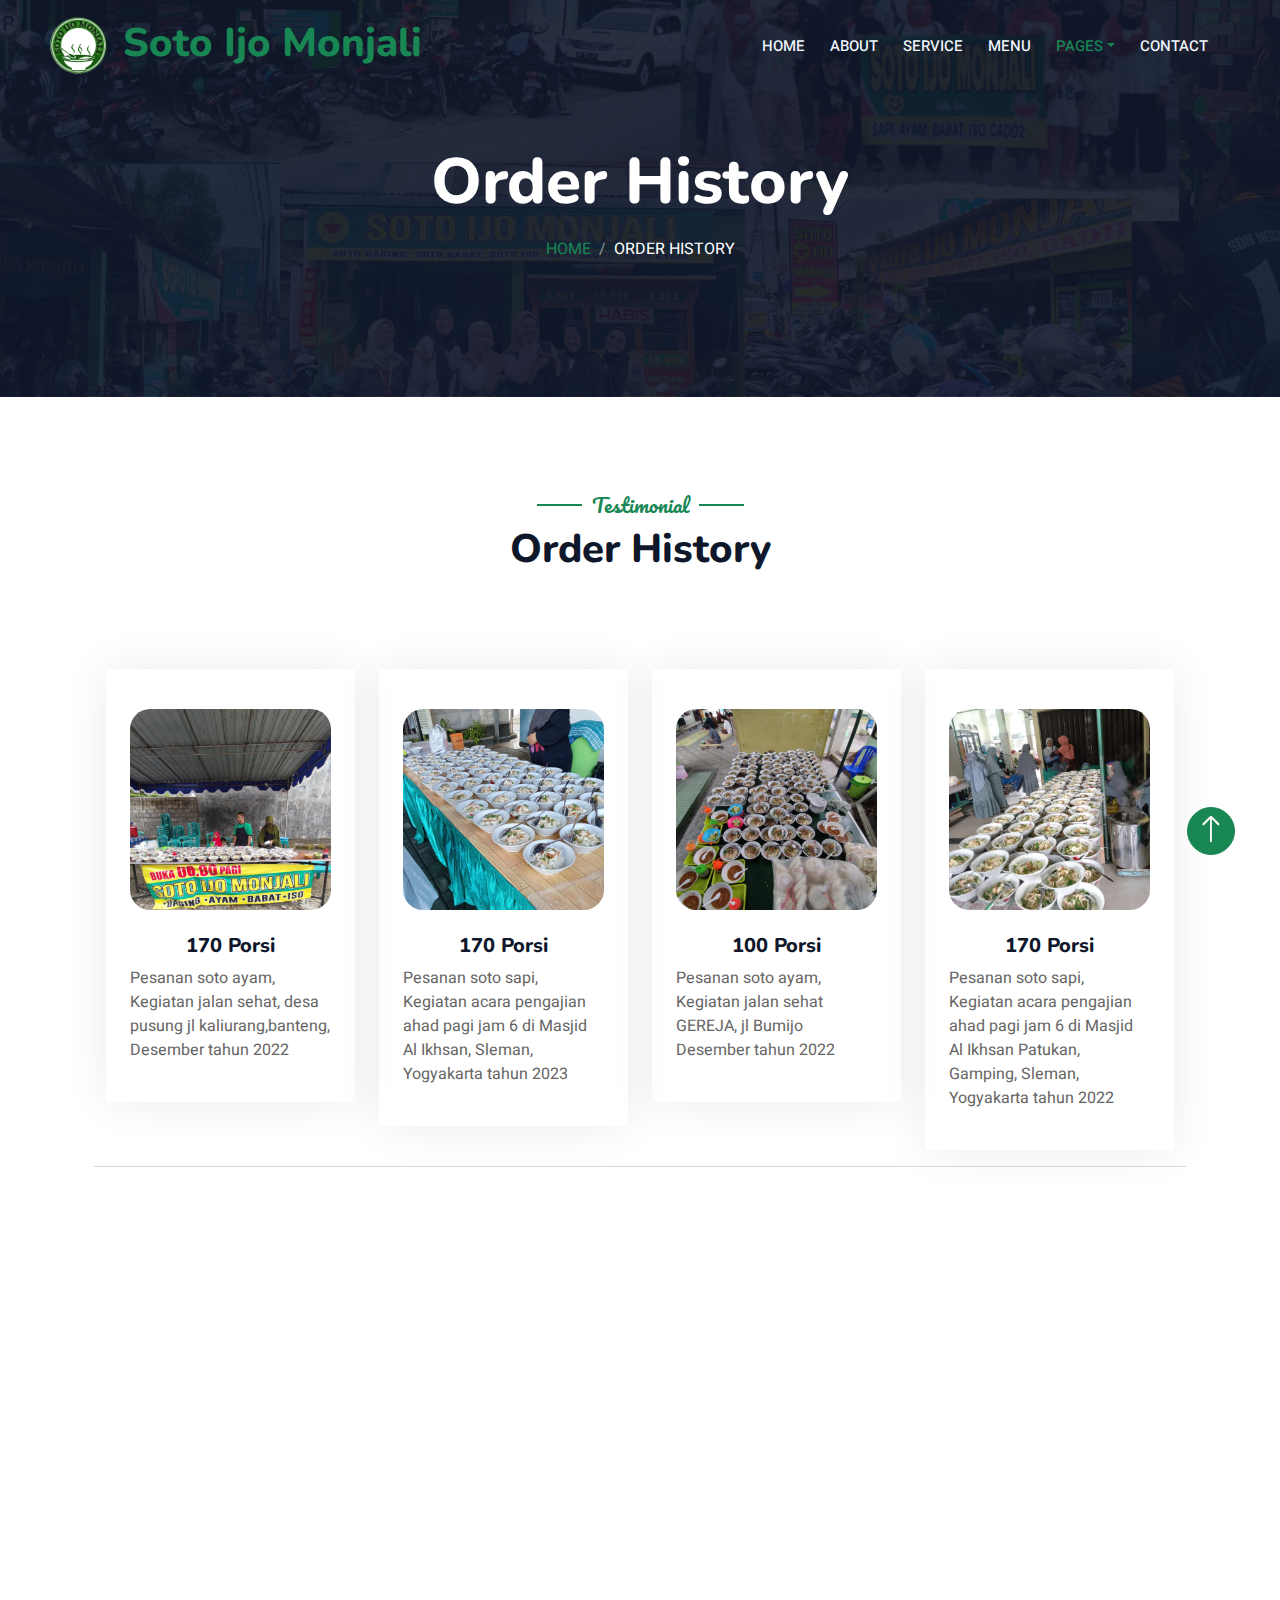
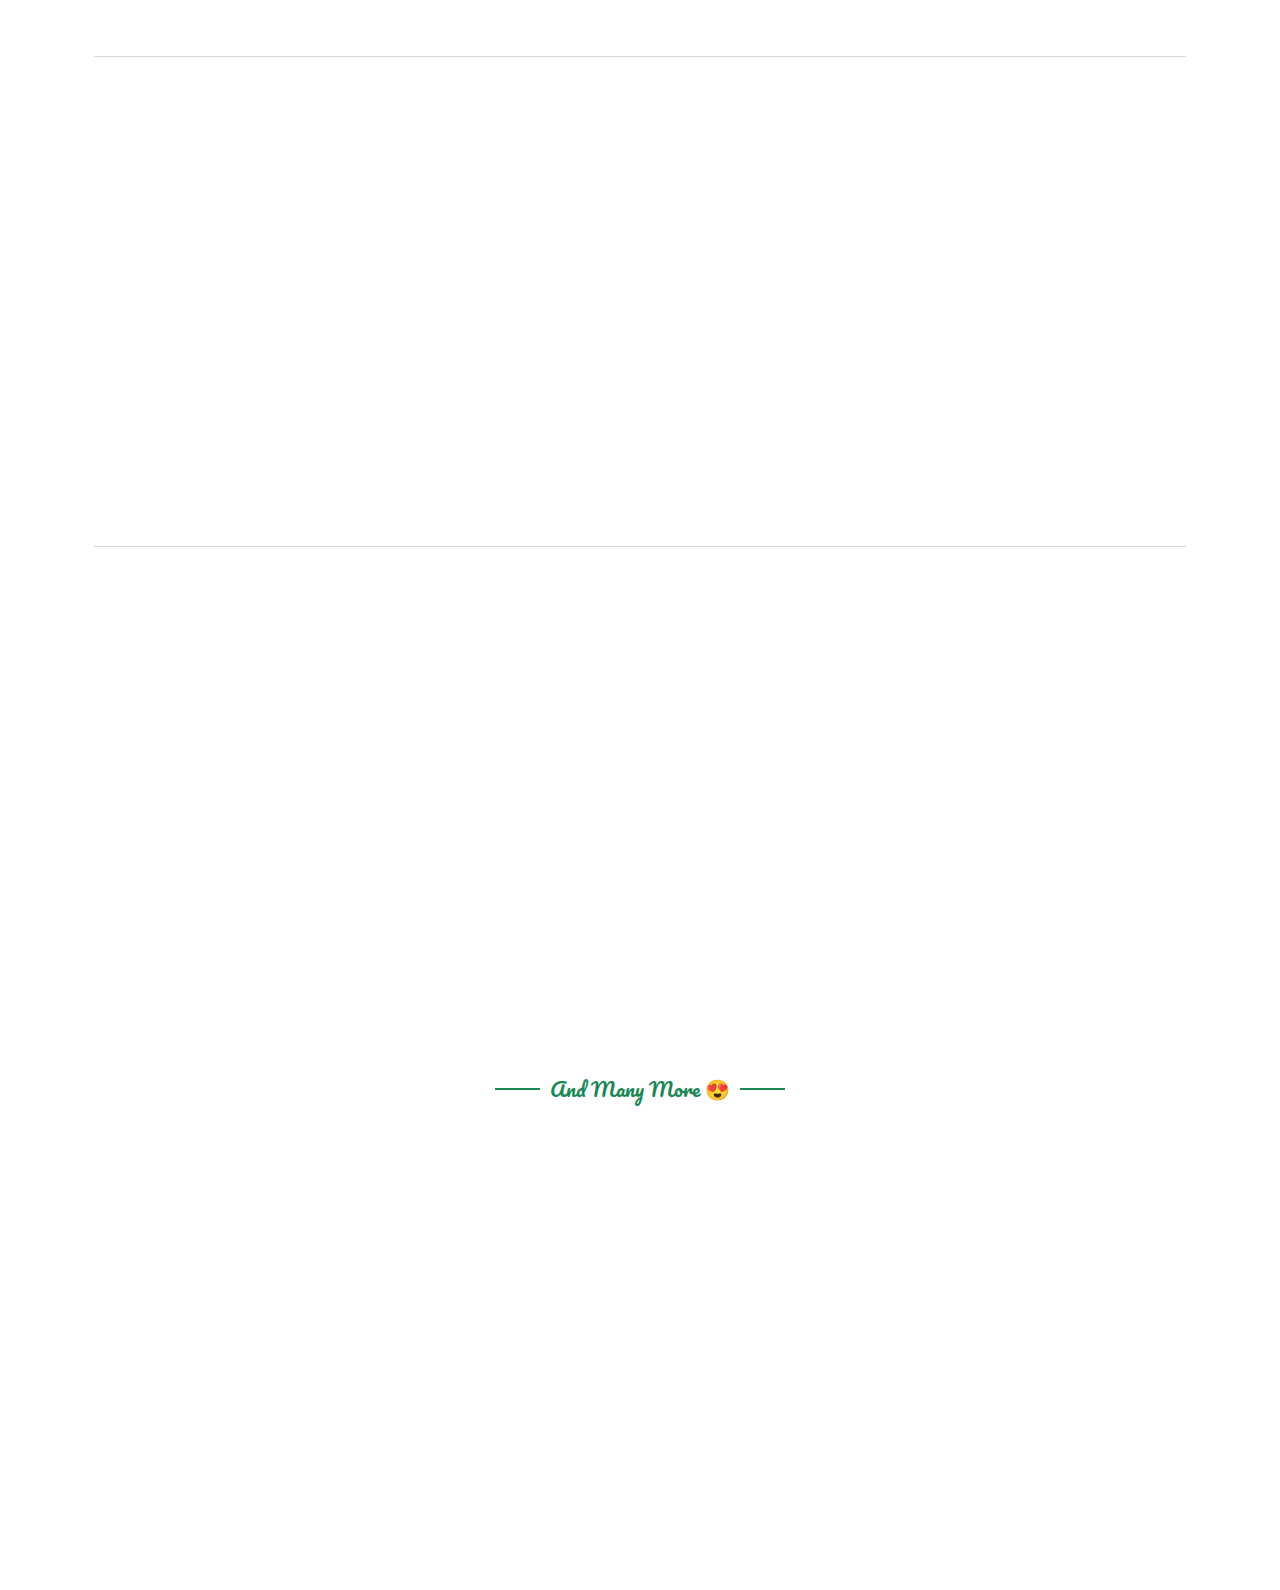
<file: testimonial.html>
<!DOCTYPE html>
<html lang="en">
  <head>
    <meta charset="utf-8" />
    <title>History Order</title>
    <meta content="width=device-width, initial-scale=1.0" name="viewport" />
    <meta content="" name="keywords" />
    <meta
      content="Soto Ijo Monjali merupakan sebuah warung makan yang beraneka soto dengan khas rempah-rempah kaldu yang sangat lezat dan tradisonal."
      name="description"
    />

    <!-- Favicon -->
    <link href="img/icon.png" rel="icon" />

    <!-- Google Web Fonts -->
    <link rel="preconnect" href="https://fonts.googleapis.com" />
    <link rel="preconnect" href="https://fonts.gstatic.com" crossorigin />
    <link
      href="https://fonts.googleapis.com/css2?family=Heebo:wght@400;500;600&family=Nunito:wght@600;700;800&family=Pacifico&display=swap"
      rel="stylesheet"
    />

    <!-- Icon Font Stylesheet -->
    <link
      href="https://cdnjs.cloudflare.com/ajax/libs/font-awesome/5.10.0/css/all.min.css"
      rel="stylesheet"
    />
    <link
      href="https://cdn.jsdelivr.net/npm/bootstrap-icons@1.4.1/font/bootstrap-icons.css"
      rel="stylesheet"
    />

    <!-- Libraries Stylesheet -->
    <link href="lib/animate/animate.min.css" rel="stylesheet" />
    <link href="lib/owlcarousel/assets/owl.carousel.min.css" rel="stylesheet" />
    <link
      href="lib/tempusdominus/css/tempusdominus-bootstrap-4.min.css"
      rel="stylesheet"
    />

    <!-- Customized Bootstrap Stylesheet -->
    <link href="css/bootstrap.min.css" rel="stylesheet" />

    <!-- Template Stylesheet -->
    <link href="css/style.css" rel="stylesheet" />
  </head>

  <body>
    <div class="container-xxl bg-white p-0">
      <!-- Spinner Start -->
      <div
        id="spinner"
        class="show bg-white position-fixed translate-middle w-100 vh-100 top-50 start-50 d-flex align-items-center justify-content-center"
      >
        <div
          class="spinner-border text-primary"
          style="width: 3rem; height: 3rem"
          role="status"
        >
          <span class="sr-only">Loading...</span>
        </div>
      </div>
      <!-- Spinner End -->

      <!-- Navbar & Hero Start -->
      <div class="container-xxl position-relative p-0">
        <nav
          class="navbar navbar-expand-lg navbar-dark bg-dark px-4 px-lg-5 py-3 py-lg-0"
        >
          <a href="" class="navbar-brand p-0">
            <h1 class="text-primary m-0">
              <img src="/img/icon.png" alt="Restaurant Icon" class="me-1" />
              Soto Ijo Monjali
            </h1>
            <!-- <img src="img/logo.png" alt="Logo"> -->
          </a>
          <button
            class="navbar-toggler"
            type="button"
            data-bs-toggle="collapse"
            data-bs-target="#navbarCollapse"
          >
            <span class="fa fa-bars"></span>
          </button>
          <div class="collapse navbar-collapse" id="navbarCollapse">
            <div class="navbar-nav ms-auto py-0 pe-4">
              <a href="index.html" class="nav-item nav-link">Home</a>
              <a href="about.html" class="nav-item nav-link">About</a>
              <a href="service.html" class="nav-item nav-link">Service</a>
              <a href="menu.html" class="nav-item nav-link">Menu</a>
              <div class="nav-item dropdown">
                <a
                  href="#"
                  class="nav-link dropdown-toggle active"
                  data-bs-toggle="dropdown"
                  >Pages</a
                >
                <div class="dropdown-menu m-0">
                  <a href="cabang.html" class="dropdown-item">Our Branch</a>
                  <a href="team.html" class="dropdown-item">Our Team</a>
                  <a href="testimonial.html" class="dropdown-item active"
                    >Order History</a
                  >
                  <a href="suasana.html" class="dropdown-item"
                    >Suasana Warung</a
                  >
                </div>
              </div>
              <a href="contact.html" class="nav-item nav-link">Contact</a>
            </div>
          </div>
        </nav>

        <div class="container-xxl py-5 bg-dark hero-header mb-5">
          <div class="container text-center my-5 pt-5 pb-4">
            <h1 class="display-3 text-white mb-3 animated slideInDown">
              Order History
            </h1>
            <nav aria-label="breadcrumb">
              <ol class="breadcrumb justify-content-center text-uppercase">
                <li class="breadcrumb-item"><a href="#">Home</a></li>

                <li
                  class="breadcrumb-item text-white active"
                  aria-current="page"
                >
                  Order History
                </li>
              </ol>
            </nav>
          </div>
        </div>
      </div>
      <!-- Navbar & Hero End -->

      <!-- Testimonial Start -->
      <div class="container-xxl py-5 wow fadeInUp" data-wow-delay="0.1s">
        <div class="container">
          <div class="text-center">
            <h5
              class="section-title ff-secondary text-center text-primary fw-normal"
            >
              Testimonial
            </h5>
            <h1 class="mb-5">Order History</h1>
          </div>
          <!-- Service Start -->
          <div class="container-xxl py-5">
            <div class="container">
              <div class="row g-4">
                <div
                  class="col-lg-3 col-sm-6 wow fadeInUp"
                  data-wow-delay="0.1s"
                >
                  <div class="service-item rounded pt-3">
                    <div class="p-4">
                      <img
                        src="img/history/P1.jpeg "
                        class="img-fluid text-primary mb-4"
                        style="border-radius: 10%; width: 100%; height: 100%"
                        alt="history"
                      />
                      <h5 class="text-center">170 Porsi</h5>
                      <p>
                        Pesanan soto ayam, Kegiatan jalan sehat, desa pusung jl
                        kaliurang,banteng, Desember tahun 2022
                      </p>
                    </div>
                  </div>
                </div>
                <div
                  class="col-lg-3 col-sm-6 wow fadeInUp"
                  data-wow-delay="0.3s"
                >
                  <div class="service-item rounded pt-3">
                    <div class="p-4">
                      <img
                        src="img/history/P6.jpeg "
                        class="img-fluid text-primary mb-4"
                        style="border-radius: 10%; width: 100%; height: 100%"
                        alt="history"
                      />
                      <h5 class="text-center">170 Porsi</h5>
                      <p>
                        Pesanan soto sapi, Kegiatan acara pengajian ahad pagi
                        jam 6 di Masjid Al Ikhsan, Sleman, Yogyakarta tahun 2023
                      </p>
                    </div>
                  </div>
                </div>
                <div
                  class="col-lg-3 col-sm-6 wow fadeInUp"
                  data-wow-delay="0.5s"
                >
                  <div class="service-item rounded pt-3">
                    <div class="p-4">
                      <img
                        src="img/history/P10.jpeg "
                        class="img-fluid text-primary mb-4"
                        style="border-radius: 10%; width: 100%; height: 100%"
                        alt="history"
                      />
                      <h5 class="text-center">100 Porsi</h5>
                      <p>
                        Pesanan soto ayam, Kegiatan jalan sehat GEREJA, jl
                        Bumijo Desember tahun 2022
                      </p>
                    </div>
                  </div>
                </div>
                <div
                  class="col-lg-3 col-sm-6 wow fadeInUp"
                  data-wow-delay="0.7s"
                >
                  <div class="service-item rounded pt-3">
                    <div class="p-4">
                      <img
                        src="img/history/P3.jpeg "
                        class="img-fluid text-primary mb-4"
                        style="border-radius: 10%; width: 100%; height: 100%"
                        alt="history"
                      />
                      <h5 class="text-center">170 Porsi</h5>
                      <p>
                        Pesanan soto sapi, Kegiatan acara pengajian ahad pagi
                        jam 6 di Masjid Al Ikhsan Patukan, Gamping, Sleman,
                        Yogyakarta tahun 2022
                      </p>
                    </div>
                  </div>
                </div>
              </div>
            </div>
            <hr />
            <div class="container">
              <div class="row g-4">
                <div
                  class="col-lg-3 col-sm-6 wow fadeInUp"
                  data-wow-delay="0.1s"
                >
                  <div class="service-item rounded pt-3">
                    <div class="p-4">
                      <img
                        src="img/history/P4.jpeg "
                        class="img-fluid text-primary mb-4"
                        style="border-radius: 10%; width: 100%; height: 100%"
                        alt="history"
                      />
                      <h5 class="text-center">250 Porsi</h5>
                      <p>
                        Pesanan soto sapi, Kegiatan acara senam santai di UGM
                        Tahun 2022
                      </p>
                    </div>
                  </div>
                </div>
                <div
                  class="col-lg-3 col-sm-6 wow fadeInUp"
                  data-wow-delay="0.3s"
                >
                  <div class="service-item rounded pt-3">
                    <div class="p-4">
                      <img
                        src="img/history/P7.jpeg "
                        class="img-fluid text-primary mb-4"
                        style="border-radius: 10%; width: 100%; height: 100%"
                        alt="history"
                      />
                      <h5 class="text-center">180 Porsi</h5>
                      <p>
                        Pesanan soto ayam, Kegiatan acara pengajian ahad pagi
                        jam 06.00 di Masjid Patukan Gamping tahun 2023
                      </p>
                    </div>
                  </div>
                </div>
                <div
                  class="col-lg-3 col-sm-6 wow fadeInUp"
                  data-wow-delay="0.5s"
                >
                  <div class="service-item rounded pt-3">
                    <div class="p-4">
                      <img
                        src="img/history/P9.jpeg "
                        class="img-fluid text-primary mb-4"
                        style="border-radius: 10%; width: 100%; height: 100%"
                        alt="history"
                      />
                      <h5 class="text-center">160 Porsi</h5>
                      <p>
                        Pesanan soto daging, Kegiatan pengajian Ahad pagi Ustadz
                        Abdul Somad di Mino Martani Tahun 2022
                      </p>
                    </div>
                  </div>
                </div>
                <div
                  class="col-lg-3 col-sm-6 wow fadeInUp"
                  data-wow-delay="0.7s"
                >
                  <div class="service-item rounded pt-3">
                    <div class="p-4">
                      <img
                        src="img/history/P8.jpeg "
                        class="img-fluid text-primary mb-4"
                        style="border-radius: 10%; width: 100%; height: 100%"
                        alt="history"
                      />
                      <h5 class="text-center">700 Porsi</h5>
                      <p>
                        Pesanan soto sapi, Kegiatan DIES NATALIS UGM Tahun 2022
                      </p>
                    </div>
                  </div>
                </div>
              </div>
            </div>
            <hr />
            <!-- slide ke 3-->
            <div class="container">
              <div class="row g-4">
                <div
                  class="col-lg-3 col-sm-6 wow fadeInUp"
                  data-wow-delay="0.1s"
                >
                  <div class="service-item rounded pt-3">
                    <div class="p-4">
                      <img
                        src="img/history/P2.jpg "
                        class="img-fluid text-primary mb-4"
                        style="border-radius: 10%; width: 100%; height: 100%"
                        alt="history"
                      />
                      <h5 class="text-center">100 Porsi</h5>
                      <p>
                        Pesanan soto sapi, Kegiatan acara Alumni P4tkmatematika
                        di PAUD ar Rahmah Turi Sleman tahun 2023
                      </p>
                    </div>
                  </div>
                </div>
                <div
                  class="col-lg-3 col-sm-6 wow fadeInUp"
                  data-wow-delay="0.3s"
                >
                  <div class="service-item rounded pt-3">
                    <div class="p-4">
                      <img
                        src="img/history/P11.jpg "
                        class="img-fluid text-primary mb-4"
                        style="border-radius: 10%; width: 100%; height: 100%"
                        alt="history"
                      />
                      <h5 class="text-center">200 Porsi</h5>
                      <p>
                        Pesenan Soto daging, Acara ijab di gedung serba guna
                        Pogung Lor, Mlati tahun 2023
                      </p>
                    </div>
                  </div>
                </div>
                <div
                  class="col-lg-3 col-sm-6 wow fadeInUp"
                  data-wow-delay="0.5s"
                >
                  <div class="service-item rounded pt-3">
                    <div class="p-4">
                      <img
                        src="img/history/P12.jpg "
                        class="img-fluid text-primary mb-4"
                        style="border-radius: 10%; width: 100%; height: 100%"
                        alt="history"
                      />
                      <h5 class="text-center">150 Porsi</h5>
                      <p>
                        Pesenan soto daging, Acara 10 Muharom Di SD MI Candran
                        Sleman tahun 2023
                      </p>
                    </div>
                  </div>
                </div>
                <div
                  class="col-lg-3 col-sm-6 wow fadeInUp"
                  data-wow-delay="0.7s"
                >
                  <div class="service-item rounded pt-3">
                    <div class="p-4">
                      <img
                        src="img/history/P13.jpg "
                        class="img-fluid text-primary mb-4"
                        style="border-radius: 10%; width: 100%; height: 100%"
                        alt="history"
                      />
                      <h5 class="text-center">170 Porsi</h5>
                      <p>
                        Pesenan soto ayam, Acara Pengajian Ahad Pagi Di Masjid
                        Al ikhlas Ambar Ketawang Gamping th 2023
                      </p>
                    </div>
                  </div>
                </div>
              </div>
            </div>
            <hr />
            <!-- slide ke 4-->
            <div class="container">
              <div class="row g-4">
                <div
                  class="col-lg-3 col-sm-6 wow fadeInUp"
                  data-wow-delay="0.1s"
                >
                  <div class="service-item rounded pt-3">
                    <div class="p-4">
                      <img
                        src="img/history/P14.jpg "
                        class="img-fluid text-primary mb-4"
                        style="border-radius: 10%; width: 100%; height: 100%"
                        alt="history"
                      />
                      <h5 class="text-center">160 Porsi</h5>
                      <p>
                        Pesenan Soto daging, Acara Pengajian ahad pagi Masjid Al
                        Ikhsan Gamping tahun 2023
                      </p>
                    </div>
                  </div>
                </div>
                <div
                  class="col-lg-3 col-sm-6 wow fadeInUp"
                  data-wow-delay="0.3s"
                >
                  <div class="service-item rounded pt-3">
                    <div class="p-4">
                      <img
                        src="img/history/P15.jpg "
                        class="img-fluid text-primary mb-4"
                        style="border-radius: 10%; width: 100%; height: 100%"
                        alt="history"
                      />
                      <h5 class="text-center">150 Porsi</h5>
                      <p>
                        Pesenan soto daging, Acara Buka puasa di masjid sawit
                        sari ,condong catur 2023
                      </p>
                    </div>
                  </div>
                </div>
                <div
                  class="col-lg-3 col-sm-6 wow fadeInUp"
                  data-wow-delay="0.5s"
                >
                  <div class="service-item rounded pt-3">
                    <div class="p-4">
                      <img
                        src="img/history/P18.jpg "
                        class="img-fluid text-primary mb-4"
                        style="border-radius: 10%; width: 100%; height: 100%"
                        alt="history"
                      />
                      <h5 class="text-center">200 Porsi</h5>
                      <p>
                        Pesenan soto daging Acra syawalan Dusun gemawang, mlati,
                        sleman tahun 2022
                      </p>
                    </div>
                  </div>
                </div>
              </div>
            </div>
          </div>
          <!-- Service End -->
        </div>
      </div>
      <!-- Testimonial End -->

      <div class="text-center">
        <h5
          class="section-title ff-secondary text-center text-primary fw-normal"
        >
          And Many More 😍
        </h5>
      </div>

      <!-- Footer Start -->
      <div
        class="container-fluid bg-dark text-light footer pt-5 mt-5 wow fadeIn"
        data-wow-delay="0.1s"
      >
        <div class="container py-5">
          <div class="row g-5">
            <div class="col-lg-3 col-md-6">
              <h4
                class="section-title ff-secondary text-start text-primary fw-normal mb-4"
              >
                Company
              </h4>
              <a class="btn btn-link" href="about.html">About Us</a>
              <a class="btn btn-link" href="contact.html">Contact Us</a>
            </div>
            <div class="col-lg-3 col-md-6">
              <h4
                class="section-title ff-secondary text-start text-primary fw-normal mb-4"
              >
                Contact
              </h4>
              <p class="mb-2">
                <i class="fa fa-map-marker-alt me-3"></i>Yogyakarta, Indonesia
              </p>
              <a href="https://api.whatsapp.com/send?phone=6285876076005">
                <p class="mb-2" style="color: #fff">
                  <i style="color: #fff" class="fa fa-phone-alt me-3"></i>+62
                  858 - 7607 - 6005
                </p>
              </a>
              <a href="mailto:soim@sotoijomonjali.com">
                <p class="mb-2" style="color: #fff">
                  <i style="color: #fff" class="fa fa-envelope me-3"></i
                  >soim@sotoijomonjali.com
                </p>
              </a>
              <div class="d-flex pt-2">
                <a
                  class="btn btn-outline-light btn-social"
                  href="https://www.instagram.com/soim.official/"
                  ><i class="fab fa-instagram"></i
                ></a>
                <a
                  class="btn btn-outline-light btn-social"
                  href="https://youtube.com/soimofficial"
                  ><i class="fab fa-youtube"></i
                ></a>
              </div>
            </div>
            <div class="col-lg-3 col-md-6">
              <h4
                class="section-title ff-secondary text-start text-primary fw-normal mb-4"
              >
                Open - Close
              </h4>
              <h5 class="text-light fw-normal">Senin - Minggu</h5>
              <p>06.00AM - 16.00PM</p>
            </div>
            <div class="col-lg-3 col-md-6">
              <h4
                class="section-title ff-secondary text-start text-primary fw-normal mb-4"
              >
                Berdiri Sejak
              </h4>
              <p>2009-2023 Est.</p>
            </div>
          </div>
        </div>

        <div class="container text-center">
          <div class="copyright">
            <div class="row">
              <div class="col-md-6 mb-3 mb-md-0 mx-auto">
                &copy;
                <a class="border-bottom" href="#">sotoijomonjali</a>
                , 2024 All Right Reserved. Created By
                <a class="border-bottom" href="https://iegcode.com">iegcode</a>
              </div>
            </div>
          </div>
        </div>

        <br />
      </div>
      <!-- Footer End -->

      <!-- Back to Top -->
      <a
        style="border-radius: 100%; font-size: 30px; padding: 20px"
        target="_blank"
        class="btn btn-success btn-lg-square back-to-top"
      >
        <i class="bi bi-arrow-up"></i>
      </a>
    </div>

    <!-- JavaScript Libraries -->
    <script src="https://code.jquery.com/jquery-3.4.1.min.js"></script>
    <script src="https://cdn.jsdelivr.net/npm/bootstrap@5.0.0/dist/js/bootstrap.bundle.min.js"></script>
    <script src="lib/wow/wow.min.js"></script>
    <script src="lib/easing/easing.min.js"></script>
    <script src="lib/waypoints/waypoints.min.js"></script>
    <script src="lib/counterup/counterup.min.js"></script>
    <script src="lib/owlcarousel/owl.carousel.min.js"></script>
    <script src="lib/tempusdominus/js/moment.min.js"></script>
    <script src="lib/tempusdominus/js/moment-timezone.min.js"></script>
    <script src="lib/tempusdominus/js/tempusdominus-bootstrap-4.min.js"></script>

    <!-- Template Javascript -->
    <script src="js/main.js"></script>
  </body>
</html>
</file>
<file: css/style.css>
/********** Template CSS **********/
:root {
  --primary: #198754;
  --light: #f1f8ff;
  --dark: #0f172b;
}

.ff-secondary {
  font-family: "Pacifico", cursive;
}

.fw-medium {
  font-weight: 600 !important;
}

.fw-semi-bold {
  font-weight: 700 !important;
}

.back-to-top {
  position: fixed;
  display: none;
  right: 45px;
  bottom: 45px;
  z-index: 99;
}

/*** Spinner ***/
#spinner {
  opacity: 0;
  visibility: hidden;
  transition: opacity 0.5s ease-out, visibility 0s linear 0.5s;
  z-index: 99999;
}

#spinner.show {
  transition: opacity 0.5s ease-out, visibility 0s linear 0s;
  visibility: visible;
  opacity: 1;
}

/*** Button ***/
.btn {
  font-family: "Nunito", sans-serif;
  font-weight: 500;
  text-transform: uppercase;
  transition: 0.5s;
}

.btn.btn-primary,
.btn.btn-secondary {
  color: #ffffff;
}

.btn-square {
  width: 38px;
  height: 38px;
}

.btn-sm-square {
  width: 32px;
  height: 32px;
}

.btn-lg-square {
  width: 48px;
  height: 48px;
}

.btn-square,
.btn-sm-square,
.btn-lg-square {
  padding: 0;
  display: flex;
  align-items: center;
  justify-content: center;
  font-weight: normal;
  border-radius: 2px;
}

/*** Navbar ***/
.navbar-dark .navbar-nav .nav-link {
  position: relative;
  margin-left: 25px;
  padding: 35px 0;
  font-size: 15px;
  color: var(--light) !important;
  text-transform: uppercase;
  font-weight: 500;
  outline: none;
  transition: 0.5s;
}

.sticky-top.navbar-dark .navbar-nav .nav-link {
  padding: 20px 0;
}

.navbar-dark .navbar-nav .nav-link:hover,
.navbar-dark .navbar-nav .nav-link.active {
  color: var(--primary) !important;
}

.navbar-dark .navbar-brand img {
  max-height: 60px;
  transition: 0.5s;
}

.sticky-top.navbar-dark .navbar-brand img {
  max-height: 45px;
}

@media (max-width: 991.98px) {
  .sticky-top.navbar-dark {
    position: relative;
  }

  .navbar-dark .navbar-collapse {
    margin-top: 15px;
    border-top: 1px solid rgba(255, 255, 255, 0.1);
  }

  .navbar-dark .navbar-nav .nav-link,
  .sticky-top.navbar-dark .navbar-nav .nav-link {
    padding: 10px 0;
    margin-left: 0;
  }

  .navbar-dark .navbar-brand img {
    max-height: 45px;
  }
}

@media (min-width: 992px) {
  .navbar-dark {
    position: absolute;
    width: 100%;
    top: 0;
    left: 0;
    z-index: 999;
    background: transparent !important;
  }

  .sticky-top.navbar-dark {
    position: fixed;
    background: var(--dark) !important;
  }
}

/*** Hero Header ***/
.hero-header {
  background: linear-gradient(rgba(15, 23, 43, 0.9), rgba(15, 23, 43, 0.9)),
    url(../img/fotbar.png);
  background-position: center center;
  background-repeat: no-repeat;
  background-size: cover;
}

.hero-header img {
  animation: imgRotate 50s linear infinite;
}

@keyframes imgRotate {
  100% {
    transform: rotate(360deg);
  }
}

.breadcrumb-item + .breadcrumb-item::before {
  color: rgba(255, 255, 255, 0.5);
}

/*** Section Title ***/
.section-title {
  position: relative;
  display: inline-block;
}

.section-title::before {
  position: absolute;
  content: "";
  width: 45px;
  height: 2px;
  top: 50%;
  left: -55px;
  margin-top: -1px;
  background: var(--primary);
}

.section-title::after {
  position: absolute;
  content: "";
  width: 45px;
  height: 2px;
  top: 50%;
  right: -55px;
  margin-top: -1px;
  background: var(--primary);
}

.section-title.text-start::before,
.section-title.text-end::after {
  display: none;
}

/*** Service ***/
.service-item {
  box-shadow: 0 0 45px rgba(0, 0, 0, 0.08);
  transition: 0.5s;
}

.service-item:hover {
  background: var(--primary);
}

.service-item * {
  transition: 0.5s;
}

.service-item:hover * {
  color: var(--light) !important;
}

/*** Food Menu ***/
.nav-pills .nav-item .active {
  border-bottom: 2px solid var(--primary);
}

/*** Youtube Video ***/
.video {
  position: relative;
  height: 100%;
  min-height: 500px;
  background: linear-gradient(rgba(15, 23, 43, 0.1), rgba(15, 23, 43, 0.1)),
    url(../img/Cooming\ Soon!!!.png);
  background-position: center center;
  background-repeat: no-repeat;
  background-size: cover;
}

.video .btn-play {
  position: absolute;
  z-index: 3;
  top: 50%;
  left: 50%;
  transform: translateX(-50%) translateY(-50%);
  box-sizing: content-box;
  display: block;
  width: 32px;
  height: 44px;
  border-radius: 50%;
  border: none;
  outline: none;
  padding: 18px 20px 18px 28px;
}

.video .btn-play:before {
  content: "";
  position: absolute;
  z-index: 0;
  left: 50%;
  top: 50%;
  transform: translateX(-50%) translateY(-50%);
  display: block;
  width: 100px;
  height: 100px;
  background: var(--primary);
  border-radius: 50%;
  animation: pulse-border 1500ms ease-out infinite;
}

.video .btn-play:after {
  content: "";
  position: absolute;
  z-index: 1;
  left: 50%;
  top: 50%;
  transform: translateX(-50%) translateY(-50%);
  display: block;
  width: 100px;
  height: 100px;
  background: var(--primary);
  border-radius: 50%;
  transition: all 200ms;
}

.video .btn-play img {
  position: relative;
  z-index: 3;
  max-width: 100%;
  width: auto;
  height: auto;
}

.video .btn-play span {
  display: block;
  position: relative;
  z-index: 3;
  width: 0;
  height: 0;
  border-left: 32px solid var(--dark);
  border-top: 22px solid transparent;
  border-bottom: 22px solid transparent;
}

@keyframes pulse-border {
  0% {
    transform: translateX(-50%) translateY(-50%) translateZ(0) scale(1);
    opacity: 1;
  }

  100% {
    transform: translateX(-50%) translateY(-50%) translateZ(0) scale(1.5);
    opacity: 0;
  }
}

#videoModal {
  z-index: 99999;
}

#videoModal .modal-dialog {
  position: relative;
  max-width: 800px;
  margin: 60px auto 0 auto;
}

#videoModal .modal-body {
  position: relative;
  padding: 0px;
}

#videoModal .close {
  position: absolute;
  width: 30px;
  height: 30px;
  right: 0px;
  top: -30px;
  z-index: 999;
  font-size: 30px;
  font-weight: normal;
  color: #ffffff;
  background: #000000;
  opacity: 1;
}

/*** Team ***/
.team-item {
  box-shadow: 0 0 45px rgba(0, 0, 0, 0.08);
  height: calc(100% - 38px);
  transition: 0.5s;
}

.team-item img {
  transition: 0.5s;
}

.team-item:hover img {
  transform: scale(1.1);
}

.team-item:hover {
  height: 100%;
}

.team-item .btn {
  border-radius: 38px 38px 0 0;
}

/*** Testimonial ***/
.testimonial-carousel .owl-item .testimonial-item,
.testimonial-carousel .owl-item.center .testimonial-item * {
  transition: 0.5s;
}

.testimonial-carousel .owl-item.center .testimonial-item {
  background: var(--primary) !important;
  border-color: var(--primary) !important;
}

.testimonial-carousel .owl-item.center .testimonial-item * {
  color: var(--light) !important;
}

.testimonial-carousel .owl-dots {
  margin-top: 24px;
  display: flex;
  align-items: flex-end;
  justify-content: center;
}

.testimonial-carousel .owl-dot {
  position: relative;
  display: inline-block;
  margin: 0 5px;
  width: 15px;
  height: 15px;
  border: 1px solid #cccccc;
  border-radius: 15px;
  transition: 0.5s;
}

.testimonial-carousel .owl-dot.active {
  background: var(--primary);
  border-color: var(--primary);
}

/*** Footer ***/
.footer .btn.btn-social {
  margin-right: 5px;
  width: 35px;
  height: 35px;
  display: flex;
  align-items: center;
  justify-content: center;
  color: var(--light);
  border: 1px solid #ffffff;
  border-radius: 35px;
  transition: 0.3s;
}

.footer .btn.btn-social:hover {
  color: var(--primary);
}

.footer .btn.btn-link {
  display: block;
  margin-bottom: 5px;
  padding: 0;
  text-align: left;
  color: #ffffff;
  font-size: 15px;
  font-weight: normal;
  text-transform: capitalize;
  transition: 0.3s;
}

.footer .btn.btn-link::before {
  position: relative;
  content: "\f105";
  font-family: "Font Awesome 5 Free";
  font-weight: 900;
  margin-right: 10px;
}

.footer .btn.btn-link:hover {
  letter-spacing: 1px;
  box-shadow: none;
}

.footer .copyright {
  padding: 25px 0;
  font-size: 15px;
  border-top: 1px solid rgba(256, 256, 256, 0.1);
}

.footer .copyright a {
  color: var(--light);
}

.footer .footer-menu a {
  margin-right: 15px;
  padding-right: 15px;
  border-right: 1px solid rgba(255, 255, 255, 0.1);
}

.footer .footer-menu a:last-child {
  margin-right: 0;
  padding-right: 0;
  border-right: none;
}
</file>
